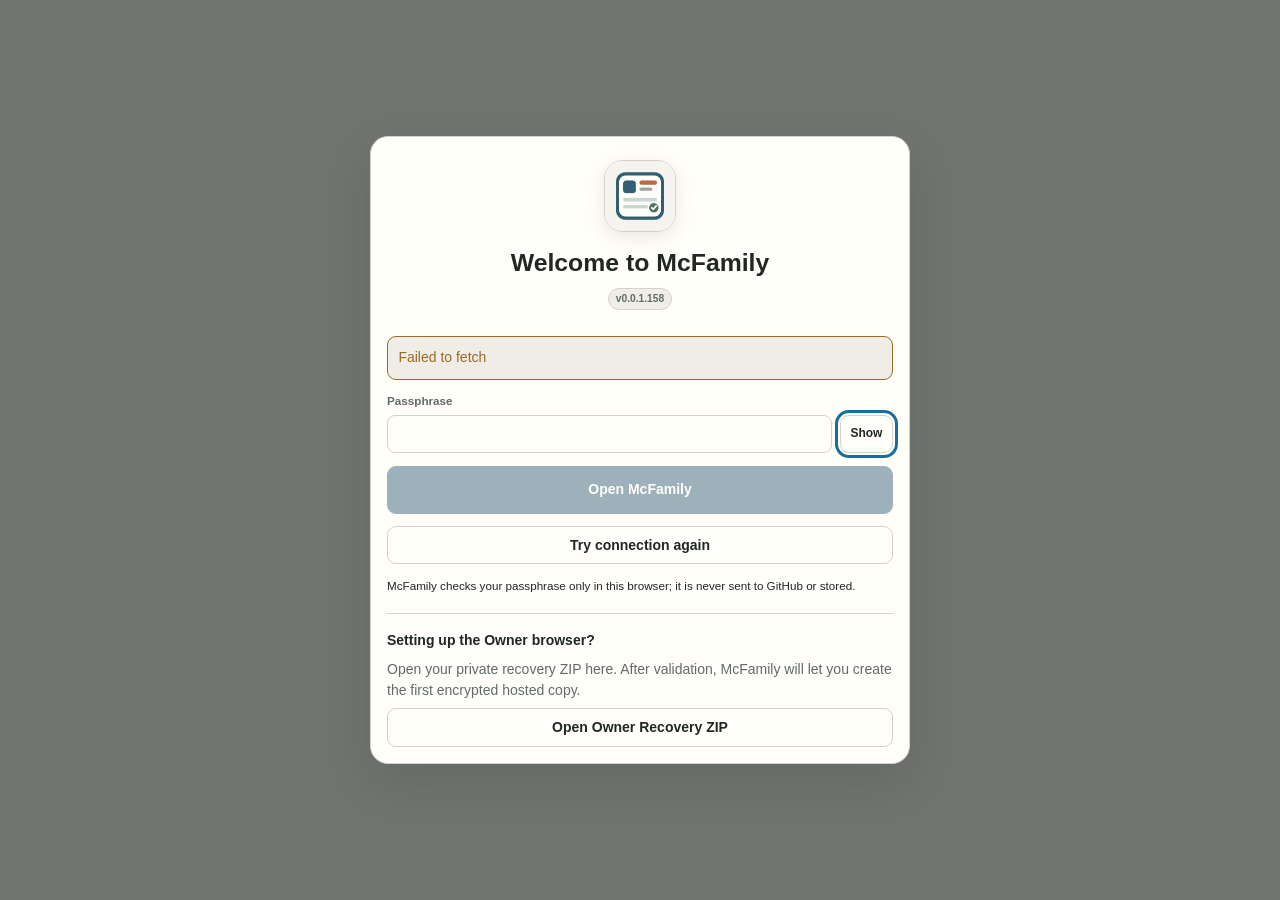
<file: index.html>
<!doctype html>
<html lang="en" data-theme="light" data-button-style="both">
<head>
  <meta charset="utf-8">
  <meta name="viewport" content="width=device-width, initial-scale=1, viewport-fit=cover">
  <meta name="description" content="A private, local-first family tree, address book, and printable family atlas.">
  <meta name="theme-color" content="#f5f3ed">
  <meta name="theme-color" content="#f5f3ed" media="(prefers-color-scheme: light)">
  <meta name="theme-color" content="#121616" media="(prefers-color-scheme: dark)">
  <meta name="apple-mobile-web-app-capable" content="yes">
  <meta name="apple-mobile-web-app-status-bar-style" content="default">
  <meta name="apple-mobile-web-app-title" content="McFamily">
  <meta name="mobile-web-app-capable" content="yes">
  <title>McFamily</title>
  <link rel="manifest" href="manifest.webmanifest?v=0.0.1.158">
  <link rel="icon" type="image/svg+xml" href="assets/icons/favicon.svg?v=0.0.1.158">
  <link rel="apple-touch-icon" href="assets/icons/apple-touch-icon.png?v=0.0.1.158">
  <link rel="apple-touch-startup-image" href="assets/icons/splash-light.png?v=0.0.1.158" media="(prefers-color-scheme: light)">
  <link rel="apple-touch-startup-image" href="assets/icons/splash-dark.png?v=0.0.1.158" media="(prefers-color-scheme: dark)">
  <link rel="stylesheet" href="assets/css/app.css?v=0.0.1.158">
  <script defer src="assets/js/config.js?v=0.0.1.158"></script>
  <script defer src="assets/js/icons.js?v=0.0.1.158"></script>
  <script defer src="assets/js/core/utils.js?v=0.0.1.158"></script>
  <script defer src="assets/js/core/state.js?v=0.0.1.158"></script>
  <script defer src="assets/js/core/storage.js?v=0.0.1.158"></script>
  <script defer src="assets/js/core/components.js?v=0.0.1.158"></script>
  <script defer src="assets/js/core/family.js?v=0.0.1.158"></script>
  <script defer src="assets/js/core/portability.js?v=0.0.1.158"></script>
  <script defer src="assets/js/core/cloud.js?v=0.0.1.158"></script>
  <script defer src="assets/js/core/pwa.js?v=0.0.1.158"></script>
  <script defer src="assets/js/app.js?v=0.0.1.158"></script>
</head>
<body class="access-locked">
  <a class="skip-link" href="#mainContent">Skip to main content</a>

  <header class="app-header">
    <div class="title-cluster">
      <button id="appIconButton" class="app-icon-button" type="button" aria-label="Switch color theme. Press and hold or press vertical bar to toggle Developer Mode" title="Switch color theme · Press and hold or press | for Developer Mode" aria-keyshortcuts="T |" data-shortcut="T · |">
        <img id="appIcon" src="assets/icons/icon-512.png?v=0.0.1.158" alt="">
      </button>
      <div class="identity-copy">
        <span id="appName" class="app-name">McFamily</span>
        <div class="identity-pill-row">
          <button id="versionButton" class="version-pill" type="button" aria-label="Open release notes" aria-keyshortcuts="V" data-shortcut="V">v0.0.1.158</button>
          <button id="accessModePill" class="environment-pill access-mode-pill" type="button" aria-haspopup="menu" aria-expanded="false" disabled hidden></button>
        </div>
      </div>
    </div>

    <div class="header-search-cluster">
      <div class="global-search-wrap">
        <span class="search-icon" aria-hidden="true" data-symbol="search"></span>
        <label class="visually-hidden" for="globalSearch">Search people, contacts, Help, releases, and Roadmap</label>
        <input id="globalSearch" type="search" autocomplete="off" placeholder="Search family" aria-controls="globalSearchResults" aria-expanded="false" data-shortcut="/">
        <kbd aria-hidden="true">/</kbd>
        <button id="favoritesButton" class="search-favorites-button" type="button" aria-controls="globalSearchResults" aria-expanded="false" aria-label="Show favorite people" title="Show favorite people" aria-keyshortcuts="F" data-shortcut="F">
          <span class="button-icon" aria-hidden="true" data-symbol="favorite"></span>
        </button>
        <div id="globalSearchResults" class="global-search-results" role="list" aria-label="Search results" hidden></div>
      </div>
    </div>

    <div class="top-toolbar" aria-label="Application actions">
      <button id="restoreFavoritesHeaderButton" class="button action-button" type="button" aria-label="Restore favorites from file" title="Restore favorites from file" hidden>
        <span class="button-icon" aria-hidden="true" data-symbol="listStar"></span><span class="button-label">Restore</span>
      </button>
      <button id="cloudAuditButton" class="button action-button" type="button" aria-haspopup="dialog" aria-controls="cloudAuditDialog" aria-label="Open Save" title="Open Save" data-cloud-state="warning" aria-keyshortcuts="E" data-shortcut="E" hidden>
        <span class="button-icon" aria-hidden="true" data-symbol="cloudAudit"></span><span class="button-label">Save</span>
      </button>
      <button id="addPersonButton" class="button action-button" type="button" aria-haspopup="dialog" aria-controls="personDialog" aria-keyshortcuts="A" data-shortcut="A" title="Family editing is paused while McFamily is being built" disabled>
        <span class="button-icon" aria-hidden="true" data-symbol="add"></span><span class="button-label">Add</span>
      </button>
      <button id="directoryButton" class="button action-button" type="button" aria-controls="directoryPanel" aria-pressed="false" aria-keyshortcuts="D" data-shortcut="D">
        <span class="button-icon" aria-hidden="true" data-symbol="list"></span><span class="button-label">List</span>
      </button>
      <button id="printButton" class="button action-button" type="button" aria-keyshortcuts="P" data-shortcut="P">
        <span class="button-icon" aria-hidden="true" data-symbol="pdf"></span><span class="button-label">Directory</span>
      </button>
      <button id="addressesButton" class="button action-button" type="button" data-manage-addresses aria-haspopup="dialog" aria-controls="addressLibraryDialog" hidden>
        <span class="button-icon" aria-hidden="true" data-symbol="addressAvailable"></span><span class="button-label">Addresses</span>
      </button>
      <button id="groupsButton" class="button action-button" type="button" aria-label="Print family groups" title="Print family groups">
        <span class="button-icon" aria-hidden="true" data-symbol="groups"></span><span class="button-label">Groups</span>
      </button>
      <button id="labelsButton" class="button action-button" type="button">
        <span class="button-icon" aria-hidden="true" data-symbol="labels"></span><span class="button-label">Labels</span>
      </button>
      <button id="directoryCsvButton" class="button action-button" type="button">
        <span class="button-icon" aria-hidden="true" data-symbol="csv"></span><span class="button-label">CSV</span>
      </button>
      <button id="supportButton" class="button icon-button action-button" type="button" aria-label="Open settings" title="Open settings" data-shortcut="?">
        <span class="button-icon" aria-hidden="true" data-symbol="support"></span><span class="button-label">Settings</span>
      </button>
    </div>
  </header>

  <main id="mainContent" tabindex="-1" aria-label="McFamily workspace"></main>

  <dialog id="personDialog" class="app-dialog person-dialog" aria-labelledby="personDialogTitle" data-backdrop-close="false">
    <form id="personForm">
      <header class="dialog-header"><div><span class="eyebrow">Family record</span><h2 id="personDialogTitle">Add Person</h2></div><button type="button" class="icon-button" data-close-dialog="personDialog" aria-label="Close without saving"><span aria-hidden="true" data-symbol="close"></span></button></header>
      <div class="dialog-body person-form-body">
        <input id="personId" type="hidden">
        <section id="pendingRelativeSummary" class="relationship-fixed-summary pending-relative-summary" aria-label="Relationship context" hidden><span id="pendingRelativeType" class="eyebrow"></span><strong id="pendingRelativePeople"></strong><small id="pendingRelativeDetail"></small></section>
        <section class="form-section person-names-section"><h3>Names</h3><p id="personNameSyncNote" class="field-help names-sync-note">Current follows Birth until changed. Preferred follows Current, and Maiden follows Birth Last. At least one First field is required unless this is an Unknown person.</p><label class="check-field unknown-person-field"><input id="unknownPerson" type="checkbox"><span><strong>Unknown person</strong><small>Use a nameless placeholder when a relationship is known but nothing about this person is known.</small></span></label><div class="name-editor-groups">
          <section class="name-editor-group" aria-labelledby="birthNameGroupTitle"><h4 id="birthNameGroupTitle">Birth (Lineal)</h4><div class="form-grid person-name-grid">
            <label class="field"><span>Prefix</span><input id="birthNamePrefix"></label><label class="field"><span>First</span><input id="birthNameFirst"></label><label class="field"><span>Middle</span><input id="birthNameMiddle"></label><label class="field"><span>Last</span><input id="birthNameLast"></label><label class="field"><span>Suffix</span><input id="birthNameSuffix"></label>
          </div></section>
          <section class="name-editor-group" aria-labelledby="currentNameGroupTitle"><h4 id="currentNameGroupTitle">Current (Legal)</h4><div class="form-grid person-name-grid">
            <label class="field"><span>Prefix</span><input id="currentNamePrefix" autocomplete="honorific-prefix"></label><label class="field"><span>First</span><input id="currentNameFirst" autocomplete="given-name"></label><label class="field"><span>Middle</span><input id="currentNameMiddle" autocomplete="additional-name"></label><label class="field"><span>Last</span><input id="currentNameLast" autocomplete="family-name"></label><label class="field"><span>Suffix</span><input id="currentNameSuffix" autocomplete="honorific-suffix"></label>
          </div></section>
          <section class="name-editor-group" aria-labelledby="preferredNameGroupTitle"><h4 id="preferredNameGroupTitle">Preferred (Display)</h4><div class="form-grid person-name-grid">
            <label class="field"><span>Prefix</span><input id="preferredNamePrefix"></label><label class="field"><span>First</span><input id="preferredNameFirst" autocomplete="nickname"></label><label class="field"><span>Middle</span><input id="preferredNameMiddle"></label><label class="field"><span>Last</span><input id="preferredNameLast"></label><label class="field"><span>Suffix</span><input id="preferredNameSuffix"></label>
          </div></section>
          <section class="name-editor-group maiden-name-group" aria-labelledby="maidenNameGroupTitle"><h4 id="maidenNameGroupTitle">Maiden</h4><div class="form-grid person-name-grid"><label class="field maiden-last-field"><span>Last</span><input id="maidenLastName" autocomplete="family-name"></label></div></section>
        </div></section>
        <section class="form-section person-details-section"><h3>Details</h3><div class="form-grid person-details-grid">
          <label class="field date-input-field"><span>Birth date</span><input id="birthDate" data-date-input placeholder="YYYY, YYYY-MM, or YYYY-MM-DD" inputmode="text" maxlength="10" autocomplete="off" spellcheck="false" aria-describedby="birthDateError"><small id="birthDateError" class="date-validation-message" data-date-error hidden>Use YYYY, YYYY-MM, or YYYY-MM-DD. Any digit may be ?. Examples: 1984 · 19?? · ???? · 1984-07 · 1984-?? · ????-?? · 1984-07-23 · 1984-07-?? · 1984-??-?? · ????-??-??. Known months must be 01–12 and known days must be valid for the month.</small></label>
          <label class="field date-input-field"><span>Death date</span><input id="deathDate" data-date-input placeholder="YYYY, YYYY-MM, or YYYY-MM-DD" inputmode="text" maxlength="10" autocomplete="off" spellcheck="false" aria-describedby="deathDateError"><small id="deathDateError" class="date-validation-message" data-date-error hidden>Use YYYY, YYYY-MM, or YYYY-MM-DD. Any digit may be ?. Examples: 1984 · 19?? · ???? · 1984-07 · 1984-?? · ????-?? · 1984-07-23 · 1984-07-?? · 1984-??-?? · ????-??-??. Known months must be 01–12 and known days must be valid for the month.</small></label>
          <label class="field living-status-field"><span>Living status</span><select id="livingStatus"><option value="living">Living</option><option value="deceased">Deceased</option><option value="unknown">Unknown</option></select></label>
          <label id="pendingPartnerStatusField" class="field" hidden><span id="pendingPartnerStatusLabel">Relationship status</span><select id="pendingPartnerStatus"></select></label>
          <label class="field" id="personBirthOrderField" hidden><span>Birth order among Lineal siblings</span><select id="personBirthOrder" aria-describedby="personBirthOrderHelp"></select><small id="personBirthOrderHelp">For unknown or incomplete birthdays. A full birthday restores date order. Lineage IDs are calculated automatically; unrecorded order is provisional.</small></label>
          <div class="field person-lineage-preview-field"><span>Lineage ID</span><output id="personLineagePreview" aria-live="polite">None</output><small><em>Value auto-generated based on Parents</em></small></div>
        </div></section>
        <section id="personRelationshipsSection" class="form-section person-relationships-section"><h3>Relationships</h3><p class="field-help">Connect this new person to people already in McFamily. Parent lineage and the resulting Lineage ID are calculated automatically.</p><div class="new-person-relationship-grid">
          <details class="new-person-relationship-picker" data-new-person-relationship-picker="parents"><summary><span>Parents</span><span data-relationship-selection-count>None</span></summary><div class="relationship-picker-body"><label class="relationship-picker-search"><span class="visually-hidden">Search parents</span><input type="search" placeholder="Search people" autocomplete="off" data-new-person-relationship-search="parents"></label><div id="newPersonParents" class="relationship-picker-options"></div><p class="relationship-picker-empty" data-relationship-search-empty hidden>No matching people.</p></div></details>
          <details class="new-person-relationship-picker" data-new-person-relationship-picker="partners"><summary><span>Partners</span><span data-relationship-selection-count>None</span></summary><div class="relationship-picker-body"><label class="relationship-picker-search"><span class="visually-hidden">Search partners</span><input type="search" placeholder="Search people" autocomplete="off" data-new-person-relationship-search="partners"></label><div id="newPersonPartners" class="relationship-picker-options"></div><p class="relationship-picker-empty" data-relationship-search-empty hidden>No matching people.</p></div></details>
          <details class="new-person-relationship-picker" data-new-person-relationship-picker="children"><summary><span>Children</span><span data-relationship-selection-count>None</span></summary><div class="relationship-picker-body"><label class="relationship-picker-search"><span class="visually-hidden">Search children</span><input type="search" placeholder="Search people" autocomplete="off" data-new-person-relationship-search="children"></label><div id="newPersonChildren" class="relationship-picker-options"></div><p class="relationship-picker-empty" data-relationship-search-empty hidden>No matching people.</p></div></details>
        </div></section>
        <div class="person-contact-sections">
          <label id="relatedAddressAutofillField" class="check-field related-address-autofill-field" hidden><input id="relatedAddressAutofill" type="checkbox"><span><strong>Autofill from related person</strong><small id="relatedAddressAutofillNote"></small></span></label>
          <section class="form-section"><div class="form-section-heading"><h3>Addresses</h3><button type="button" class="button small" data-add-address>Assign address</button></div><div id="addressEditor" class="repeatable-list"></div></section>
          <section class="form-section"><div class="form-section-heading"><h3>Phone Numbers</h3><button type="button" class="button small" data-add-phone>Add phone</button></div><div id="phoneEditor" class="repeatable-list compact-repeatable"></div></section>
          <section class="form-section"><div class="form-section-heading"><h3>Email Addresses</h3><button type="button" class="button small" data-add-email>Add email</button></div><div id="emailEditor" class="repeatable-list compact-repeatable"></div></section>
        </div>
        <section class="form-section editor-notes-section"><h3>Editor Notes</h3><label class="field"><span class="visually-hidden">Editor notes</span><textarea id="personNotes" rows="3" aria-label="Editor notes"></textarea></label></section>
        <p id="personFormError" class="inline-status warning" role="alert" hidden></p>
      </div>
      <footer class="dialog-footer"><button type="button" class="button" data-close-dialog="personDialog"><span class="button-icon" data-symbol="cancelSeal" aria-hidden="true"></span><span>Cancel</span></button><button id="savePersonButton" type="submit" class="button primary" disabled><span class="button-icon" data-symbol="saveSeal" aria-hidden="true"></span><span>Save</span></button></footer>
    </form>
  </dialog>

  <dialog id="addressLibraryDialog" class="app-dialog form-dialog" aria-labelledby="addressLibraryTitle" data-backdrop-close="false">
    <div class="dialog-shell"><header class="dialog-header"><h2 id="addressLibraryTitle">Addresses</h2><button type="button" class="button" data-close-dialog="addressLibraryDialog">Close</button></header>
      <div class="dialog-body"><p id="addressLibraryNote"></p><label class="field"><span>Find an address</span><input id="addressSearch" type="search" autocomplete="off"></label><div id="addressLibraryList" class="repeatable-list"></div></div>
      <footer class="dialog-footer"><button id="newSharedAddress" type="button" class="button primary">New address</button></footer>
    </div>
  </dialog>
  <dialog id="addressDialog" class="app-dialog form-dialog" aria-labelledby="addressDialogTitle" data-backdrop-close="false">
    <form id="addressForm"><header class="dialog-header"><h2 id="addressDialogTitle">Address</h2><button type="button" class="button" data-close-dialog="addressDialog">Cancel</button></header>
      <div class="dialog-body"><input id="sharedAddressId" type="hidden"><p class="address-save-note">Changes apply to everyone assigned here and save separately from the person form.</p><div class="address-modal-columns"><section class="address-details"><h3>Address details</h3><div id="sharedAddressFields" class="form-grid"></div></section>
        <section class="address-members"><h3>People <span id="addressPeopleCount" class="status-pill"></span></h3><p class="muted-copy">Remove affects only this person. Use Dates &amp; notes to record a move out.</p><p id="addressAssignmentNote" hidden>Save this person's assignments in the person form underneath this dialog.</p><label class="field"><span>Find a person to assign</span><input id="addressPeopleSearch" type="search" autocomplete="off"></label><div id="addressPeople" class="repeatable-list"></div><div class="address-assignment-actions"><button id="addressAddPeople" type="button" class="button small"><span data-symbol="add" aria-hidden="true"></span>Add</button><button id="addressEditPeople" type="button" class="button small" aria-expanded="false"><span data-symbol="pencil" aria-hidden="true"></span>Edit</button></div></section></div><p id="addressFormError" class="inline-status danger" role="alert" hidden></p>
      </div><footer class="dialog-footer"><button id="deleteSharedAddress" type="button" class="button danger-text" hidden>Delete address</button><button type="button" class="button" data-close-dialog="addressDialog">Cancel</button><button type="submit" class="button primary">Save address</button></footer>
    </form>
  </dialog>

  <dialog id="relationshipDialog" class="app-dialog form-dialog" aria-labelledby="relationshipDialogTitle" data-backdrop-close="false">
    <form id="relationshipForm">
      <header class="dialog-header"><div><span class="eyebrow">Family structure</span><h2 id="relationshipDialogTitle">Add Relationship</h2></div><button type="button" class="icon-button" data-close-dialog="relationshipDialog" aria-label="Close without saving"><span aria-hidden="true" data-symbol="close"></span></button></header>
      <div class="dialog-body"><input id="relationshipId" type="hidden"><div class="form-grid">
        <label id="relationshipTypeField" class="field"><span>Relationship</span><select id="relationshipType"><option value="parent-child">Parent and child</option><option value="partner">Partners</option></select></label><div id="relationshipTypeSpacer"></div>
        <section id="relationshipFixedSummary" class="relationship-fixed-summary full" aria-label="Relationship context" hidden><span id="relationshipFixedType" class="eyebrow"></span><strong id="relationshipFixedPeople"></strong><small id="relationshipFixedDetail"></small></section>
        <div id="relationPerson1Field" class="field relationship-person-field"><label id="relationPerson1Label" for="relationPerson1">Parent</label><input id="relationPerson1Search" type="search" autocomplete="off" placeholder="Search names, dates, lineage, or ID" aria-label="Search first person" aria-controls="relationPerson1"><select id="relationPerson1" size="6" aria-labelledby="relationPerson1Label"></select><small id="relationPerson1ResultCount" aria-live="polite"></small></div>
        <div id="relationPerson2Field" class="field relationship-person-field"><label id="relationPerson2Label" for="relationPerson2">Child</label><input id="relationPerson2Search" type="search" autocomplete="off" placeholder="Search names, dates, lineage, or ID" aria-label="Search second person" aria-controls="relationPerson2"><select id="relationPerson2" size="6" aria-labelledby="relationPerson2Label"></select><small id="relationPerson2ResultCount" aria-live="polite"></small></div>
        <label id="parentLineageField" class="field"><span>Parent lineage</span><select id="parentLineage"></select></label>
        <label id="parentKindField" class="field"><span>Parent type</span><select id="parentKind"></select></label>
        <label id="partnerTypeField" class="field" hidden><span>Partner relationship</span><select id="partnerType"></select></label>
        <label id="partnerEndReasonField" class="field" hidden><span>End reason</span><select id="partnerEndReason"></select></label>
        <div id="relationshipLineagePreviewField" class="field relationship-lineage-preview full" hidden><span>Calculated lineage ID</span><output id="relationshipLineagePreview" aria-live="polite"></output><small>Uses the Lineal parent’s path plus the next available child number.</small></div>
        <label class="field date-input-field"><span>Start date</span><input id="relationshipStartDate" data-date-input placeholder="YYYY, YYYY-MM, or YYYY-MM-DD" inputmode="text" maxlength="10" autocomplete="off" spellcheck="false" aria-describedby="relationshipStartDateError"><small id="relationshipStartDateError" class="date-validation-message" data-date-error hidden>Use YYYY, YYYY-MM, or YYYY-MM-DD. Any digit may be ?. Examples: 1984 · 19?? · ???? · 1984-07 · 1984-?? · ????-?? · 1984-07-23 · 1984-07-?? · 1984-??-?? · ????-??-??. Known months must be 01–12 and known days must be valid for the month.</small></label>
        <label class="field date-input-field"><span>End date</span><input id="relationshipEndDate" data-date-input placeholder="YYYY, YYYY-MM, or YYYY-MM-DD" inputmode="text" maxlength="10" autocomplete="off" spellcheck="false" aria-describedby="relationshipEndDateError"><small id="relationshipEndDateError" class="date-validation-message" data-date-error hidden>Use YYYY, YYYY-MM, or YYYY-MM-DD. Any digit may be ?. Examples: 1984 · 19?? · ???? · 1984-07 · 1984-?? · ????-?? · 1984-07-23 · 1984-07-?? · 1984-??-?? · ????-??-??. Known months must be 01–12 and known days must be valid for the month.</small></label>
        <label class="field full"><span>Relationship notes</span><textarea id="relationshipNotes" rows="4"></textarea></label>
      </div><p id="relationshipFormError" class="inline-status warning" role="alert" hidden></p></div>
      <footer class="dialog-footer"><button type="button" class="button" data-close-dialog="relationshipDialog">Cancel</button><button type="submit" class="button primary">Save relationship</button></footer>
    </form>
  </dialog>

  <dialog id="supportDialog" class="app-dialog support-dialog" aria-labelledby="supportDialogTitle" data-backdrop-close="false">
    <div class="dialog-shell">
      <header class="dialog-header support-header"><div><span class="eyebrow">Application preferences</span><h2 id="supportDialogTitle">Settings</h2></div><button type="button" class="icon-button" data-close-dialog="supportDialog" aria-label="Close Settings" aria-keyshortcuts="X" data-shortcut="X"><span aria-hidden="true" data-symbol="close"></span></button></header>
      <div class="support-layout">
        <div class="support-tabs" role="tablist" aria-label="Settings sections">
          <button id="settingsTab" type="button" role="tab" aria-selected="true" aria-controls="settingsPanel" data-support-tab="settings">Settings</button>
          <button id="dataCleanupTab" type="button" role="tab" aria-selected="false" aria-controls="dataCleanupPanel" data-support-tab="cleanup" data-editor-only hidden>Data Cleanup</button>
          <button id="helpTab" type="button" role="tab" aria-selected="false" aria-controls="helpPanel" data-support-tab="help">Help</button>
          <button id="releasesTab" type="button" role="tab" aria-selected="false" aria-controls="releasesPanel" data-support-tab="releases">What’s New</button>
          <button id="shortcutsTab" type="button" role="tab" aria-selected="false" aria-controls="shortcutsPanel" data-support-tab="shortcuts">Shortcuts</button>
          <button id="supportRoadmapTab" type="button" role="tab" aria-selected="false" aria-controls="supportRoadmapPanel" data-support-tab="roadmap">Roadmap</button>
          <button id="developerTab" type="button" role="tab" aria-selected="false" aria-controls="developerPanel" data-support-tab="developer" hidden>Developer</button>
        </div>
        <div class="support-panels dialog-body">
          <section id="settingsPanel" class="support-panel" role="tabpanel" aria-labelledby="settingsTab" data-support-panel="settings">
            <div class="settings-section"><div class="section-heading"><div><span class="eyebrow">Personalization</span><h3>Appearance</h3></div></div>
              <div class="setting-row"><div><strong>Color mode</strong><small>Use the device setting or choose a mode.</small></div><div class="segmented" aria-label="Color mode"><button type="button" data-theme-mode="system" aria-pressed="true">System</button><button type="button" data-theme-mode="light" aria-pressed="false">Light</button><button type="button" data-theme-mode="dark" aria-pressed="false">Dark</button></div></div>
              <div class="setting-row"><label for="appTextScale"><strong>Text size</strong><small id="appTextScaleValue">100%</small></label><input id="appTextScale" type="range" min="85" max="160" step="5"></div>
              <div class="setting-row"><div><strong>Button presentation</strong><small>Choose symbols, text, or both.</small></div><div class="segmented" aria-label="Button presentation"><button type="button" data-button-style="icons" aria-pressed="false">Icons</button><button type="button" data-button-style="text" aria-pressed="false">Text</button><button type="button" data-button-style="both" aria-pressed="true">Both</button></div></div>
            </div>
            <div id="adminRepositorySettings" class="settings-section access-hidden" data-owner-only><div class="section-heading"><div><span class="eyebrow">Admin</span><h3>GitHub Repositories</h3></div></div>
              <div class="setting-row"><div><strong>McFamily Application</strong><small>Source code and GitHub Pages application.</small></div><button id="settingsAppRepository" class="safe-link-button" type="button" aria-label="Open the McFamily application repository">Open McFamily</button></div>
              <div class="setting-row"><div><strong>Encrypted Family Data</strong><small>Public repository containing the encrypted family vault.</small></div><button id="settingsDataRepository" class="safe-link-button" type="button" aria-label="Open the encrypted family data repository">Open mcdata</button></div>
            </div>
            <div class="settings-section"><div class="section-heading"><div><span class="eyebrow">This browser</span><h3>Reset or Erase</h3></div></div>
              <p class="section-intro" data-editor-only>Local backup, cloud handoff, and change history live together under <strong>Save</strong> in the title bar.</p>
              <div class="danger-zone"><div><strong>Reset preferences</strong><small>Keep the family record, but restore appearance and view settings.</small></div><button id="resetPreferencesButton" class="button danger-text" type="button">Reset preferences</button></div>
            </div>
          </section>
          <section id="dataCleanupPanel" class="support-panel access-hidden" role="tabpanel" aria-labelledby="dataCleanupTab" data-support-panel="cleanup" data-editor-only hidden><div class="data-cleanup-heading"><span class="eyebrow">Editor tools</span><h3>Data Cleanup</h3><p>Review possible inconsistencies, then open the relevant person or relationship to correct the family record. Each category can be expanded independently.</p></div><div id="dataCleanupGroups" class="data-cleanup-grid"></div></section>
          <section id="helpPanel" class="support-panel" role="tabpanel" aria-labelledby="helpTab" data-support-panel="help" hidden><div class="support-search sticky-controls"><label class="grow-control"><span class="visually-hidden">Search help</span><input id="helpSearch" type="search" placeholder="Search Help Center"></label><span id="helpResultCount" class="count-pill">0 topics</span></div><div id="helpContent" class="help-content"></div></section>
          <section id="releasesPanel" class="support-panel" role="tabpanel" aria-labelledby="releasesTab" data-support-panel="releases" hidden><div class="release-summary"><div><span class="eyebrow">Current version</span><h3 id="releaseCurrentVersion">v0.0.1.158</h3></div><p>Browse released work and the McFamily roadmap.</p></div><div class="segmented version-views" role="group" aria-label="Version views"><button type="button" data-version-view="released" aria-pressed="true">Released</button><button type="button" data-version-view="planned" aria-pressed="false">Planned</button><button type="button" data-version-view="wishlist" aria-pressed="false">Wishlist</button></div><div id="releaseContent" class="release-list"></div></section>
          <section id="shortcutsPanel" class="support-panel" role="tabpanel" aria-labelledby="shortcutsTab" data-support-panel="shortcuts" hidden><div class="release-summary"><div><span class="eyebrow">Keyboard</span><h3>Shortcut Reference</h3></div><p>Shortcuts never replace visible controls.</p></div><div id="shortcutContent" class="shortcut-content"></div></section>
          <section id="supportRoadmapPanel" class="support-panel" role="tabpanel" aria-labelledby="supportRoadmapTab" data-support-panel="roadmap" hidden><div class="support-search sticky-controls"><label class="grow-control"><span class="visually-hidden">Search roadmap</span><input id="supportRoadmapSearch" type="search" placeholder="Search roadmap"></label><select id="supportRoadmapState" aria-label="Roadmap view"><option value="all">All</option><option value="released">Released</option><option value="planned">Planned</option><option value="wishlist">Wishlist</option></select><select id="supportRoadmapSort" aria-label="Sort roadmap"><option value="priority">Priority</option><option value="target">Target release</option><option value="effort">Effort</option><option value="age">Age</option><option value="title">Title</option></select></div><div id="supportRoadmapList" class="roadmap-list compact-roadmap"></div></section>
          <section id="developerPanel" class="support-panel" role="tabpanel" aria-labelledby="developerTab" data-support-panel="developer" hidden><div class="release-summary"><div><span class="eyebrow">Hidden tools</span><h3>Developer Mode</h3></div><p>Diagnostics are read-only and contain private family data.</p></div><dl id="developerDiagnostics" class="diagnostic-grid"></dl><section class="developer-tool-section"><div><h4>Favorite People Backup</h4><p>Save a small private JSON file outside browser storage, then restore it after a reset or storage failure.</p></div><div class="button-row developer-actions"><button id="saveFavoritesButton" class="button" type="button">Save favorites file</button><button id="restoreFavoritesButton" class="button" type="button">Restore favorites</button><input id="restoreFavoritesInput" type="file" accept="application/json,.json" hidden></div></section><div class="button-row developer-actions"><button id="restoreRecoveryButton" class="button" type="button">Restore recovery copy</button><button id="saveRecoveryButton" class="button" type="button">Save recovery copy</button><button id="disableDeveloperButton" class="button" type="button">Hide developer mode</button></div><h4>Normalized Private State</h4><pre id="developerState" class="developer-json" tabindex="0" aria-label="Normalized application state"></pre></section>
        </div>
      </div>
    </div>
  </dialog>

  <dialog id="accessGateDialog" class="app-dialog access-gate-dialog" aria-labelledby="accessGateTitle" data-backdrop-close="false">
    <div class="dialog-shell">
      <div class="access-gate-brand"><img src="assets/icons/icon-512.png?v=0.0.1.158" alt="" class="onboarding-icon"><h1 id="accessGateTitle">Welcome to McFamily</h1><span id="accessGateVersion" class="version-pill">v0.0.1.158</span></div>
      <form id="accessGateForm" class="dialog-body access-gate-form">
        <p id="accessGateStatus" class="inline-status" role="status" aria-live="polite">Checking for the latest encrypted family record…</p>
        <section id="accessUpdateNotice" class="access-update-notice" aria-labelledby="accessUpdateTitle" hidden><strong id="accessUpdateTitle">New version available</strong><button id="accessUpdateButton" class="button primary" type="button" aria-keyshortcuts="R" data-shortcut="R"><span class="button-icon" data-symbol="arrowClockwise" aria-hidden="true"></span><span>Update McFamily</span></button></section>
        <label class="field"><span>Passphrase</span><span class="password-input-row"><input id="accessPassphrase" type="password" autocomplete="current-password" autocapitalize="none" spellcheck="false" aria-label="Passphrase" required disabled><button id="accessPassphraseVisibility" class="button small" type="button" aria-pressed="false">Show</button></span></label>
        <button id="accessUnlockButton" class="button primary large-button" type="submit" disabled>Open McFamily</button>
        <button id="accessRetryButton" class="button" type="button" hidden>Try connection again</button>
        <small>McFamily checks your passphrase only in this browser; it is never sent to GitHub or stored.</small>
        <section id="accessOwnerRecovery" class="access-owner-recovery" hidden>
          <strong>Setting up the Owner browser?</strong>
          <span>Open your private recovery ZIP here. After validation, McFamily will let you create the first encrypted hosted copy.</span>
          <button id="accessOwnerRecoveryButton" class="button" type="button">Open Owner Recovery ZIP</button>
          <input id="accessOwnerRecoveryInput" type="file" accept="application/zip,.zip" data-import-file-input data-import-trigger="#accessOwnerRecoveryButton" hidden>
        </section>
      </form>
    </div>
  </dialog>

  <dialog id="cloudAuditDialog" class="app-dialog cloud-audit-dialog" aria-labelledby="cloudAuditTitle" data-backdrop-close="false">
    <div class="dialog-shell">
      <header class="dialog-header cloud-save-header"><h2 id="cloudAuditTitle">Save</h2><div class="cloud-header-statuses" aria-label="Access, dataset, and GitHub status"><article id="currentAccessSummary" class="cloud-header-status" data-kind="danger"><span class="cloud-status-label"><span class="cloud-status-dot" aria-hidden="true"></span>Signed in as</span><strong id="currentAccessName">Not opened</strong><small id="currentAccessRole">Permission: None</small></article><article id="cloudVaultSummary" class="cloud-header-status" data-kind="danger"><span class="cloud-status-label"><span class="cloud-status-dot" aria-hidden="true"></span>Dataset</span><strong id="cloudConnectionState">Checking</strong><small id="cloudStatusText" role="status" aria-live="polite">Checking the hosted family record…</small></article><button id="githubConnectionSummary" class="cloud-header-status cloud-status-button" type="button" data-kind="danger" aria-controls="hostedConnectionDetails" aria-expanded="false" aria-label="Show GitHub connection details"><span class="cloud-status-label"><span class="cloud-status-dot" aria-hidden="true"></span>GitHub</span><strong id="githubConnectionState">Not configured</strong><small id="githubConnectionTarget">themadat/mcdata</small></button></div><button type="button" class="icon-button" data-close-dialog="cloudAuditDialog" aria-label="Close Save"><span aria-hidden="true" data-symbol="close"></span></button></header>
      <div class="dialog-body cloud-audit-body">
        <div id="hostedConnectionDetails" class="cloud-status-details-panel" hidden><div class="cloud-settings-content"><div class="cloud-fixed-target-grid"><label class="field"><span>Owner</span><input id="cloudOwner" maxlength="39" readonly aria-readonly="true" tabindex="-1"></label><label class="field"><span>Repository</span><input id="cloudRepository" maxlength="100" readonly aria-readonly="true" tabindex="-1"></label><label class="field"><span>Branch</span><input id="cloudBranch" maxlength="100" readonly aria-readonly="true" tabindex="-1"></label><label class="field"><span>Path</span><input id="cloudPath" maxlength="300" readonly aria-readonly="true" tabindex="-1"></label></div><div class="cloud-token-grid"><label class="field"><span>Fine-grained access token</span><input id="cloudToken" type="password" autocomplete="off" autocapitalize="none" spellcheck="false"></label></div><label class="cloud-remember"><input id="cloudRememberToken" type="checkbox"> Remember token on this device <small>Otherwise it lasts only for this browser tab.</small></label><div class="button-row cloud-settings-actions"><button id="cloudForgetButton" class="button danger-text" type="button" aria-label="Forget GitHub connection"><span class="button-icon" data-symbol="forgetConnection" aria-hidden="true"></span><span>Forget</span></button><button id="cloudTestButton" class="button" type="button" aria-label="Test GitHub connection"><span class="button-icon" data-symbol="testConnection" aria-hidden="true"></span><span>Test</span></button><button id="cloudSaveButton" class="button primary" type="button" aria-label="Save GitHub settings"><span class="button-icon" data-symbol="saveConnection" aria-hidden="true"></span><span>Save</span></button></div></div></div>
        <section class="cloud-section" data-editor-only aria-labelledby="currentChangesBackupTitle"><h3 id="currentChangesBackupTitle">Keep a copy of your changes</h3><p>Download this working copy, including unpublished changes. Finish saving any open person or address form first. This does not publish changes or replace the shared family record.</p><button id="exportCurrentChangesButton" type="button" class="button">Export current changes</button><p id="exportCurrentChangesStatus" class="inline-status" role="status" aria-live="polite">Keep the download private—it contains family information. If normal checks fail, an emergency backup is downloaded for your Admin to help recover.</p></section>
        <section id="hostedPublishSection" class="cloud-section hosted-publish-section" aria-labelledby="hostedPublishTitle" data-editor-only><div class="hosted-publish-toolbar"><div class="hosted-publish-title"><span class="eyebrow">Save for everyone</span><h3 id="hostedPublishTitle">Publish Current Family</h3></div><label class="hosted-publishing-as"><span>Publishing as</span><input id="hostedRecordedBy" maxlength="80" readonly aria-readonly="true"></label><span id="hostedVersionChange" class="status-pill" data-kind="neutral"></span><button id="hostedBulkUploadButton" class="button" type="button" data-owner-only><span class="button-icon" data-symbol="update" aria-hidden="true"></span><span>Bulk Upload</span></button><input id="hostedBulkUploadInput" type="file" accept="application/zip,.zip" hidden><button id="hostedPublishButton" class="button primary" type="button" disabled><span class="button-icon" data-symbol="update" aria-hidden="true"></span><span>Update</span></button></div><label class="hosted-audit-summary"><span class="visually-hidden">Summary of what changed</span><input id="hostedAuditSummary" type="text" placeholder="Summary of what changed" maxlength="4000" required></label><div class="hosted-change-summary" aria-live="polite"><span class="eyebrow">Detailed Changes</span><ul id="hostedChangeList" class="cloud-change-list"><li class="no-change">No Updates</li></ul></div></section>
        <details id="hostedAccessManager" class="cloud-section cloud-collapsible" data-owner-only><summary class="cloud-collapsible-summary"><span><span class="eyebrow">Owner controls</span><strong id="hostedAccessTitle">People &amp; Passphrases</strong></span><span id="hostedGrantCount" class="count-pill">0 active</span></summary><div class="cloud-collapsible-content"><p class="section-intro">Every person needs a unique shown name for auditing and a unique passphrase for sign-in. Leave an existing passphrase blank to keep it, or enter a new one to change it. Access changes take effect only after publication.</p><div class="access-grant-list">
          <fieldset class="access-grant-row" data-grant-row="owner" data-grant-mode="owner"><legend>Owner</legend><input type="checkbox" data-grant-enabled checked disabled aria-label="Owner access is required"><label class="field"><span>Owner username</span><input data-grant-label maxlength="80" value="Admin"></label><label class="field"><span>New passphrase</span><span class="password-input-row"><input data-grant-passphrase type="text" autocomplete="off" placeholder="Keep current passphrase"><button class="button small" type="button" data-generate-passphrase>Generate</button></span></label><small>Has Admin permission to edit, publish, and manage every username and passphrase.</small></fieldset>
          <section class="access-role-group" aria-labelledby="hostedEditorsTitle"><div class="access-role-heading"><div><h4 id="hostedEditorsTitle">Editors</h4><small>Can edit and publish; every publication uses the signed-in username.</small></div><button class="button small" type="button" data-add-grant="editor">Add Editor</button></div><div id="hostedEditorGrantList" class="access-person-list"></div><p id="hostedEditorEmpty" class="field-help">No separate editors. The Owner can still edit and publish.</p></section>
          <section class="access-role-group" aria-labelledby="hostedPiiTitle"><div class="access-role-heading"><div><h4 id="hostedPiiTitle">Members</h4><small>Can see addresses and contacts, but cannot edit, export, or use Save.</small></div><button class="button small" type="button" data-add-grant="pii-viewer">Add Member</button></div><div id="hostedPiiGrantList" class="access-person-list"></div><p id="hostedPiiEmpty" class="field-help">No Members have access.</p></section>
          <section class="access-role-group" aria-labelledby="hostedRedactedTitle"><div class="access-role-heading"><div><h4 id="hostedRedactedTitle">Viewers</h4><small>Receive the family tree without addresses, contacts, private notes, editing, exports, Directory printing, or Save.</small></div><button class="button small" type="button" data-add-grant="redacted-viewer">Add Viewer</button></div><div id="hostedRedactedGrantList" class="access-person-list"></div><p id="hostedRedactedEmpty" class="field-help">No Viewers have access.</p></section>
        </div><template id="hostedPersonGrantTemplate"><fieldset class="access-grant-row access-person-row" data-grant-row><legend data-grant-title></legend><button class="button small danger-text" type="button" data-remove-grant>Revoke</button><label class="field"><span data-grant-name-label>Shown name</span><input data-grant-label maxlength="80" autocomplete="off"></label><label class="field"><span>New passphrase</span><span class="password-input-row"><input data-grant-passphrase type="text" autocomplete="off" placeholder="Enter 8+ characters"><button class="button small" type="button" data-generate-passphrase>Generate</button></span></label><small data-grant-description></small></fieldset></template><p class="inline-status warning"><strong>Save new phrases before closing.</strong> McFamily cannot recover them. Short phrases are easier to guess from the public encrypted file; use three unrelated words when practical and never reuse a personal password. Shown names are visible in the public vault, so use first names or nicknames rather than sensitive details.</p><div class="button-row"><button id="hostedAccessPublishButton" class="button primary" type="button"><span class="button-icon" data-symbol="publishAccess" aria-hidden="true"></span><span>Publish Access Changes</span></button></div></div></details>
        <section id="cloudUploadReview" class="cloud-section cloud-upload-review" aria-labelledby="cloudUploadReviewTitle" data-owner-only hidden><div class="section-heading"><div><span class="eyebrow">All package checks passed</span><h3 id="cloudUploadReviewTitle">Review Bulk Upload</h3></div><span id="cloudVersionChange" class="status-pill"></span></div><p id="cloudCandidateSummary" class="section-intro"></p><ul id="cloudChangeList" class="cloud-change-list"></ul><div class="form-grid"><label class="field"><span>Recorded by</span><input id="cloudRecordedBy" maxlength="160" value="Admin" readonly aria-readonly="true"></label><label class="field full"><span>Change summary</span><textarea id="cloudAuditSummary" rows="3" maxlength="4000" required></textarea></label></div><p class="inline-status warning">Publishing encrypts this complete validated package, checks that nobody published first, preserves GitHub’s previous version in history, and then replaces the hosted record and this in-memory working session.</p><div class="button-row"><button id="cloudCancelUpload" class="button" type="button">Cancel</button><button id="cloudPublishButton" class="button primary" type="button">Publish Bulk Upload</button></div></section>
        <details id="storageSettings" class="cloud-section cloud-local-section cloud-collapsible" data-owner-only><summary class="cloud-collapsible-summary"><span><span class="eyebrow">Owner recovery</span><strong id="localCopyTitle">Private Recovery File</strong></span><span id="localStorageSettingsState" class="status-pill">Checking…</span></summary><div class="cloud-collapsible-content"><div id="localStorageSettingsSummary" class="inline-status" role="status" aria-live="polite"></div><div class="cloud-local-actions"><button id="exportButton" class="button" type="button">Download Recovery ZIP</button><button id="importButton" class="button" type="button">Open Recovery ZIP</button><input id="importFileInput" type="file" accept="application/zip,.zip" data-import-file-input data-import-trigger="#importButton" hidden></div><p id="localPrivacyMessage" class="field-help privacy-inline">Recovery ZIPs contain readable private data. Keep them off public repositories.</p></div></details>
        <section class="cloud-section" aria-labelledby="cloudAuditHistoryTitle"><div class="section-heading"><div><span class="eyebrow">Stored inside the encrypted record</span><h3 id="cloudAuditHistoryTitle">Recent Changes</h3></div><span id="cloudAuditCount" class="count-pill">0 changes</span></div><ol id="cloudAuditList" class="cloud-audit-list"></ol></section>
        <div class="cloud-session-actions"><button id="hostedLockButton" class="button" type="button"><span class="button-icon" data-symbol="lockShield" aria-hidden="true"></span><span>Lock McFamily</span></button></div>
      </div>
    </div>
  </dialog>

  <dialog id="importPreviewDialog" class="app-dialog import-dialog" aria-labelledby="importPreviewTitle" data-backdrop-close="false">
      <div class="dialog-shell"><header class="dialog-header"><div><span class="eyebrow">Validated McFamily package</span><h2 id="importPreviewTitle">Review Import</h2></div><button type="button" class="icon-button" data-close-dialog="importPreviewDialog" aria-label="Close"><span aria-hidden="true" data-symbol="close"></span></button></header><div class="dialog-body"><p><strong data-import-file></strong> passed ZIP integrity, exact-file, schema, count, identifier, cross-reference, date, duplicate, relationship, residence, redaction, and ancestry checks.</p><p class="inline-status success" data-import-checks></p><dl class="preview-grid"><div><dt>Access</dt><dd data-import-access></dd></div><div><dt>Family</dt><dd data-import-family></dd></div><div><dt>People</dt><dd data-import-people></dd></div><div><dt>Relationships</dt><dd data-import-relationships></dd></div><div><dt>Places</dt><dd data-import-places></dd></div><div><dt>Residences</dt><dd data-import-residences></dd></div><div><dt>Format</dt><dd data-import-version></dd></div><div><dt>Last updated</dt><dd data-import-updated></dd></div></dl><p class="inline-status warning" data-import-warning hidden></p><p class="inline-status" data-import-recovery-note><span aria-hidden="true">↶</span><span>Local-only setup will save the current family as a recovery copy before replacement.</span></p></div><footer class="dialog-footer"><button type="button" class="button" data-close-dialog="importPreviewDialog">Cancel</button><button type="button" class="button primary" data-import-confirm>Continue</button></footer></div>
  </dialog>

  <dialog id="confirmDialog" class="app-dialog small-dialog" aria-labelledby="confirmTitle" data-backdrop-close="false"><div class="dialog-shell"><header class="dialog-header"><h2 id="confirmTitle" data-confirm-title>Confirm action</h2></header><div class="dialog-body"><p data-confirm-message></p></div><footer class="dialog-footer"><button type="button" class="button" data-confirm-cancel>Cancel</button><button type="button" class="button primary" data-confirm-action>Confirm</button></footer></div></dialog>
  <dialog id="choiceDialog" class="app-dialog choice-dialog" aria-labelledby="choiceTitle" data-backdrop-close="false"><div class="dialog-shell"><header class="dialog-header"><h2 id="choiceTitle" data-choice-title>Choose an action</h2></header><div class="dialog-body"><p data-choice-message></p><div class="choice-actions" data-choice-actions></div></div><footer class="dialog-footer"><button type="button" class="button" data-choice-cancel>Cancel</button></footer></div></dialog>
  <dialog id="messageDialog" class="app-dialog small-dialog" aria-labelledby="messageTitle"><div class="dialog-shell"><header class="dialog-header"><h2 id="messageTitle" data-message-title>Message</h2></header><div class="dialog-body"><p data-message-text></p></div><footer class="dialog-footer"><button type="button" class="button primary" data-message-close data-close-dialog="messageDialog">Close</button></footer></div></dialog>
  <dialog id="printPreviewDialog" class="app-dialog print-preview-dialog" aria-labelledby="printPreviewTitle" data-backdrop-close="false">
    <div class="dialog-shell"><header class="dialog-header"><div><span class="eyebrow">Print Preview</span><h2 id="printPreviewTitle">Directory Preview</h2></div><span class="print-preview-actions"><button id="printPreviewPrintButton" type="button" class="button"><span class="button-icon" aria-hidden="true" data-symbol="print"></span><span>Print</span></button><button type="button" class="icon-button" data-close-dialog="printPreviewDialog" aria-label="Close print preview"><span aria-hidden="true" data-symbol="close"></span></button></span></header><div class="dialog-body print-preview-scroll"><div id="printPreviewContent" class="print-preview-document"></div></div></div>
  </dialog>

  <div id="globalPopover" class="global-popover" hidden></div>
  <aside id="appToast" class="app-toast" role="status" aria-live="polite" aria-atomic="true" hidden><span class="toast-mark" aria-hidden="true">●</span><div><strong data-toast-title>Saved</strong><span data-toast-message></span></div><button type="button" class="button small" data-toast-action hidden></button><button type="button" class="icon-button" data-toast-close aria-label="Dismiss notification"><span aria-hidden="true" data-symbol="close"></span></button></aside>
  <div id="loadingOverlay" class="loading-overlay" role="status" aria-live="polite" hidden><div class="loading-card"><span class="spinner" aria-hidden="true"></span><strong data-loading-label>Loading…</strong></div></div>
  <div id="politeStatus" class="visually-hidden" role="status" aria-live="polite"></div>
  <div id="assertiveStatus" class="visually-hidden" role="alert" aria-live="assertive"></div>
  <section id="printReport" class="print-report" aria-hidden="true"></section>
</body>
</html>
</file>
<file: assets/css/app.css>
:root {
  color-scheme: light;
  --bg: #f5f3ed;
  --surface: #fffef9;
  --surface-2: #efede6;
  --surface-3: #e6e3db;
  --text: #202725;
  --muted: #626b67;
  --faint: #7b847f;
  --line: #d4d3ca;
  --line-strong: #b9bbb2;
  --shadow: 0 18px 50px rgba(25, 32, 29, .13);
  --shadow-small: 0 5px 18px rgba(25, 32, 29, .1);
  --accent: #315f73;
  --accent-strong: #274c5c;
  --accent-soft: #e2ebef;
  --person-link: #006fa6;
  --person-link-hover: #00537d;
  --accent-2: #b86b4b;
  --accent-2-soft: #f3e7e2;
  --success: #4f745f;
  --warning: #9b6a24;
  --danger: #a74747;
  --danger-soft: #f8e8e6;
  --deceased-card: #eadcc9;
  --deceased-card-text: #3f3025;
  --deceased-card-muted: #6c5847;
  --lineal-mark: #8f5b5d;
  --partner-line: #db9400;
  --focus: #176e9a;
  --radius: 14px;
  --radius-small: 9px;
  --control-height: 38px;
  --text-scale: 1;
  --safe-top: env(safe-area-inset-top, 0px);
  --safe-right: env(safe-area-inset-right, 0px);
  --safe-bottom: env(safe-area-inset-bottom, 0px);
  --safe-left: env(safe-area-inset-left, 0px);
  font-size: calc(16px * var(--text-scale));
}

:root[data-theme="dark"] {
  color-scheme: dark;
  --bg: #121616;
  --surface: #1a201f;
  --surface-2: #222927;
  --surface-3: #2a3330;
  --text: #edf1ed;
  --muted: #a5aea9;
  --faint: #818b86;
  --line: #39423f;
  --line-strong: #505b57;
  --shadow: 0 20px 60px rgba(0, 0, 0, .38);
  --shadow-small: 0 6px 22px rgba(0, 0, 0, .3);
  --danger-soft: #3a2323;
  --person-link: #78d3ff;
  --person-link-hover: #a7e2ff;
  --lineal-mark: #c48f91;
  --partner-line: #ffd85e;
  --focus: #69bee6;
}

*, *::before, *::after { box-sizing: border-box; }
html { min-width: 0; min-height: 100%; background: var(--bg); overflow-x: hidden; }
body {
  min-width: 0;
  min-height: 100%;
  margin: 0;
  overflow-x: hidden;
  background: var(--bg);
  color: var(--text);
  font-family: Helvetica, Arial, sans-serif;
  font-size: .875rem;
  line-height: 1.48;
  text-rendering: optimizeLegibility;
}
button, input, textarea, select { font: inherit; }
button, input, textarea, select { color: inherit; }
button { cursor: pointer; }
button:disabled { cursor: not-allowed; opacity: .48; }
img { max-width: 100%; }
a { color: var(--accent-strong); }
[hidden] { display: none !important; }

::selection { color: var(--text); background: var(--accent-soft); }
:focus-visible { outline: 3px solid var(--focus); outline-offset: 2px; }
.visually-hidden {
  position: absolute !important;
  width: 1px !important;
  height: 1px !important;
  padding: 0 !important;
  margin: -1px !important;
  overflow: hidden !important;
  clip: rect(0, 0, 0, 0) !important;
  white-space: nowrap !important;
  border: 0 !important;
}
.skip-link { position: fixed; top: .5rem; left: .5rem; z-index: 200; transform: translateY(-150%); padding: .65rem .9rem; border-radius: var(--radius-small); background: var(--text); color: var(--surface); }
.skip-link:focus { transform: none; }

.button, .icon-button, .floating-button, .module-nav button, .version-pill, .toggle-button, .safe-link-button {
  appearance: none;
  min-height: var(--control-height);
  border: 1px solid var(--line);
  border-radius: var(--radius-small);
  background: var(--surface);
  color: var(--text);
  font-weight: 700;
}
.button, .toggle-button, .safe-link-button { display: inline-flex; align-items: center; justify-content: center; gap: .45rem; padding: .48rem .78rem; }
.button:hover, .icon-button:hover, .toggle-button:hover, .safe-link-button:hover { border-color: var(--accent); background: var(--accent-soft); }
.button.primary, .floating-button.primary { border-color: var(--accent); background: var(--accent); color: #fff; }
.button.primary:hover, .floating-button.primary:hover { background: var(--accent-strong); }
.button.danger { border-color: var(--danger); background: var(--danger); color: #fff; }
.button.danger-text, .danger-text { color: var(--danger); }
.button.small { min-height: 31px; padding: .3rem .6rem; font-size: .75rem; }
.button.quiet { border-color: transparent; background: transparent; }
.icon-button { display: inline-grid; place-items: center; width: var(--control-height); min-width: var(--control-height); height: var(--control-height); padding: 0; line-height: 1; }
.sf-symbol { display: block; width: 1em; height: 1em; overflow: visible; fill: currentColor; color: inherit; pointer-events: none; }
.icon-button .sf-symbol, .floating-button .sf-symbol { width: 1.15rem; height: 1.15rem; }
.action-button { position: relative; white-space: nowrap; }
:root[data-button-style="icons"] .action-button .button-label { display: none; }
:root[data-button-style="icons"] .action-button { width: 46px; min-width: 46px; padding-inline: 0; }
:root[data-button-style="text"] .action-button .button-icon { display: none; }
.toggle-button[aria-pressed="true"], .segmented button[aria-pressed="true"] { border-color: var(--accent); background: var(--accent-soft); color: var(--accent-strong); }

[data-shortcut] { position: relative; }
[data-shortcut]::after {
  content: attr(data-shortcut);
  position: absolute;
  z-index: 8;
  right: -5px;
  top: -7px;
  min-width: 20px;
  padding: 2px 5px;
  border: 1px solid var(--line-strong);
  border-radius: 6px;
  background: var(--text);
  color: var(--surface);
  box-shadow: var(--shadow-small);
  font-size: .65rem;
  line-height: 1.2;
  text-align: center;
  opacity: 0;
  transform: translateY(3px) scale(.9);
  pointer-events: none;
  transition: opacity .12s ease, transform .12s ease;
}
.shortcut-hints-visible [data-shortcut]:not(:disabled)::after { opacity: 1; transform: none; }

.app-header {
  --header-side-width: 368px;
  position: sticky;
  top: 0;
  z-index: 30;
  display: grid;
  grid-template-columns: minmax(var(--header-side-width), 1fr) minmax(380px, 680px) minmax(var(--header-side-width), 1fr);
  grid-template-areas: "title search toolbar";
  align-items: center;
  gap: .65rem .45rem;
  min-width: 0;
  padding: calc(.65rem + var(--safe-top)) max(.9rem, var(--safe-right)) .65rem max(.9rem, var(--safe-left));
  border-bottom: 1px solid var(--line);
  background: color-mix(in srgb, var(--bg) 92%, transparent);
  backdrop-filter: blur(18px);
}
.app-header:has(#restoreFavoritesHeaderButton:not([hidden])) { --header-side-width: 414px; }
.title-cluster { grid-area: title; display: flex; align-items: center; min-width: 0; gap: .65rem; }
.app-icon-button { flex: 0 0 auto; width: 42px; height: 42px; padding: 0; overflow: visible; border: 1px solid var(--line); border-radius: 12px; background: var(--surface); box-shadow: var(--shadow-small); touch-action: manipulation; user-select: none; -webkit-touch-callout: none; }
.app-icon-button:active { transform: scale(.96); }
.app-icon-button[data-hold-active="true"] { border-color: var(--accent); box-shadow: 0 0 0 3px var(--accent-soft), var(--shadow-small); }
.app-icon-button img { display: block; width: 100%; height: 100%; border-radius: inherit; }
.identity-copy { display: grid; min-width: 0; gap: .18rem; line-height: 1.15; }
.app-name { overflow: hidden; color: var(--text); font-size: 1.05rem; font-weight: 800; text-overflow: ellipsis; white-space: nowrap; }
.identity-pill-row { display: flex; align-items: center; min-width: 0; gap: .15rem; flex-wrap: wrap; }
.version-pill, .environment-pill { display: inline-flex; align-items: center; justify-content: center; flex: 0 0 auto; width: fit-content; min-height: 22px; padding: .15rem .42rem; border: 1px solid var(--line); border-radius: 999px; font: inherit; font-size: .64rem; font-weight: 800; line-height: 1; text-align: center; }
.version-pill { background: var(--surface-2); color: var(--muted); }
.version-pill[data-developer="true"] { border-color: color-mix(in srgb, var(--accent) 42%, var(--line)); background: color-mix(in srgb, var(--accent) 13%, var(--surface)); color: var(--accent-strong); }
.environment-pill { letter-spacing: .06em; }
.access-mode-pill[data-access-mode="editor"] { border-color: color-mix(in srgb, var(--success) 55%, var(--line)); background: color-mix(in srgb, var(--success) 12%, var(--surface)); color: var(--success); }
.access-mode-pill[data-access-mode="pii-viewer"] { border-color: color-mix(in srgb, var(--warning) 58%, var(--line)); background: color-mix(in srgb, var(--warning) 12%, var(--surface)); color: color-mix(in srgb, var(--warning) 82%, var(--text)); }
.access-mode-pill[data-access-mode="redacted-viewer"] { border-color: color-mix(in srgb, var(--accent) 45%, var(--line)); background: var(--accent-soft); color: var(--accent-strong); }
.access-mode-pill { appearance: none; letter-spacing: .06em; }
.access-mode-pill:disabled { cursor: default; opacity: 1; }
.access-mode-pill:not(:disabled) { cursor: pointer; }
.access-mode-pill:not(:disabled):hover, .access-mode-pill:not(:disabled):focus-visible { box-shadow: 0 0 0 3px var(--accent-soft); }
.access-mode-pill[data-preview="true"] { border-style: dashed; box-shadow: 0 0 0 2px color-mix(in srgb, currentColor 13%, transparent); }
.header-search-cluster { grid-area: search; justify-self: center; width: 100%; max-width: 680px; min-width: 0; }
.global-search-wrap { position: relative; display: flex; align-items: center; width: 100%; min-width: 0; height: 46px; border: 1px solid var(--line); border-radius: 13px; background: var(--surface); box-shadow: inset 0 1px 0 color-mix(in srgb, #fff 50%, transparent); }
.global-search-wrap:focus-within { border-color: var(--accent); box-shadow: 0 0 0 3px var(--accent-soft); }
.global-search-wrap input { width: 100%; min-width: 0; height: 100%; padding: 0 5.35rem 0 2.25rem; border: 0; outline: 0; background: transparent; }
.search-icon { position: absolute; left: .75rem; color: var(--muted); font-size: 1.15rem; }
.global-search-wrap > kbd { position: absolute; right: 3.05rem; min-width: 22px; padding: 2px 5px; border: 1px solid var(--line); border-radius: 5px; background: var(--surface-2); color: var(--muted); font-size: .68rem; text-align: center; }
.search-favorites-button { position: absolute; right: .24rem; display: grid; place-items: center; width: 38px; height: 38px; padding: 0; border: 0; border-radius: 9px; background: transparent; color: var(--muted); }
.search-favorites-button:hover, .search-favorites-button:focus-visible { background: var(--surface-2); color: var(--accent-strong); }
.search-favorites-button .sf-symbol { width: 1.18rem; height: 1.18rem; }
.global-search-results { position: absolute; z-index: 70; top: calc(100% + .45rem); left: -1px; width: calc(100% + 2px); max-height: min(72vh, 680px); overflow-y: auto; padding: .3rem; border: 1px solid var(--line); border-radius: 12px; background: var(--surface); box-shadow: var(--shadow); }
.global-search-result-row { display: grid; grid-template-columns: minmax(0, 1fr) 42px; align-items: stretch; gap: .15rem; border: 1px solid transparent; border-radius: 9px; }
.global-search-result-row.no-favorite { grid-template-columns: minmax(0, 1fr); }
.global-search-result-row + .global-search-result-row { margin-top: .08rem; }
.global-search-result-row.is-favorite { border-color: color-mix(in srgb, var(--warning) 48%, var(--line)); background: color-mix(in srgb, var(--warning) 11%, var(--surface)); box-shadow: inset 3px 0 0 color-mix(in srgb, var(--warning) 82%, var(--text)); }
.global-search-result-main, .search-favorite-toggle { appearance: none; font: inherit; }
.global-search-result-main { display: flex; justify-content: space-between; align-items: center; gap: .45rem; width: 100%; min-height: 44px; padding: .4rem .6rem; border: 0; border-radius: 8px; background: transparent; color: var(--text); text-align: left; }
.global-search-result-main:hover, .global-search-result-main:focus-visible, .search-favorite-toggle:hover, .search-favorite-toggle:focus-visible { background: var(--accent-soft); }
.global-search-result-main > span:first-child { display: grid; flex: 1 1 auto; width: 100%; min-width: 0; }
.global-search-results strong, .global-search-results small { overflow: hidden; text-overflow: ellipsis; white-space: nowrap; }
.global-search-results small { color: var(--muted); }
.search-person-copy { display: flex !important; align-items: baseline; gap: .38rem; min-width: 0; line-height: 1.2; }
.search-person-copy strong { flex: 0 1 auto; color: var(--text); font-size: .78rem; font-weight: 850; }
.search-person-alternates { min-width: 0; overflow: hidden; color: var(--muted); font-size: .66rem; text-overflow: ellipsis; white-space: nowrap; }
.search-result-meta { margin-top: .18rem; font-size: .57rem; }
.search-result-arrow { flex: 0 0 auto; color: var(--muted); }
.search-favorite-toggle { display: grid; place-items: center; align-self: center; width: 42px; min-width: 42px; min-height: 42px; padding: 0; border: 1px solid transparent; border-radius: 9px; background: transparent; color: var(--muted); }
.search-favorite-toggle[aria-pressed="true"] { border-color: color-mix(in srgb, var(--warning) 70%, var(--line)); background: color-mix(in srgb, var(--warning) 22%, var(--surface)); color: color-mix(in srgb, var(--warning) 78%, var(--text)); box-shadow: 0 0 0 2px color-mix(in srgb, var(--warning) 16%, transparent); }
.search-favorite-toggle .sf-symbol { width: 1.25rem; height: 1.25rem; }
.search-empty { padding: 1rem; color: var(--muted); text-align: center; }
.top-toolbar { grid-area: toolbar; display: flex; align-items: center; justify-self: end; gap: 0; min-width: 0; }
.top-toolbar .action-button { display: inline-flex; flex-direction: column; align-items: center; justify-content: center; width: 46px; min-width: 46px; min-height: 50px; padding: .26rem .08rem .22rem; gap: .08rem; border-color: transparent; border-radius: 10px; background: transparent; box-shadow: none; }
.top-toolbar .action-button:hover { border-color: transparent; background: var(--surface-2); }
.top-toolbar .action-button[aria-pressed="true"], .top-toolbar .action-button[aria-expanded="true"] { background: var(--accent-soft); color: var(--accent-strong); }
.top-toolbar .action-button.primary { border-color: var(--accent); background: var(--accent); color: #fff; }
.top-toolbar .button-icon { display: grid; place-items: center; width: 24px; height: 24px; font-size: 1.4rem; }
.top-toolbar .button-icon .sf-symbol { width: 22px; height: 22px; }
.top-toolbar .button-label { font-size: 10px; font-weight: 650; line-height: 1.05; text-transform: none; }
#cloudAuditButton { color: var(--text); }
:root[data-button-style="icons"] .top-toolbar .action-button { width: 42px; min-width: 42px; min-height: 46px; }
:root[data-button-style="text"] .top-toolbar .action-button { width: auto; min-width: 46px; min-height: 42px; padding-inline: .38rem; }
.eyebrow { color: var(--muted); font-size: .66rem; font-weight: 800; letter-spacing: .08em; text-transform: uppercase; }

main { min-width: 0; padding: .75rem max(.9rem, var(--safe-right)) calc(5.25rem + var(--safe-bottom)) max(.9rem, var(--safe-left)); }
.module-surface { min-width: 0; }
.workspace-grid {
  --list-ratio: .38;
  display: grid;
  grid-template-columns: minmax(260px, calc((100% - 12px) * var(--list-ratio))) 12px minmax(340px, 1fr);
  min-width: 0;
  height: calc(100svh - 9.6rem - var(--safe-top));
  min-height: 470px;
  overflow: hidden;
  border: 1px solid var(--line);
  border-radius: var(--radius);
  background: var(--surface);
  box-shadow: var(--shadow-small);
}
.workspace-grid.hide-list { grid-template-columns: 0 0 minmax(0, 1fr); }
.workspace-grid.hide-detail { grid-template-columns: minmax(0, 1fr) 0 0; }
.workspace-grid.hide-list .list-panel, .workspace-grid.hide-list .panel-divider, .workspace-grid.hide-detail .detail-panel, .workspace-grid.hide-detail .panel-divider { visibility: hidden; overflow: hidden; }
.workspace-panel { display: flex; flex-direction: column; min-width: 0; min-height: 0; overflow: hidden; background: var(--surface); }
.list-panel { border-right: 1px solid var(--line); }
.detail-panel { position: relative; }
.panel-divider { position: relative; z-index: 3; width: 12px; min-width: 12px; height: 100%; padding: 0; border: 0; border-radius: 0; background: var(--surface-2); cursor: col-resize; touch-action: none; }
.panel-divider span { position: absolute; top: 50%; left: 50%; width: 3px; height: 38px; border-radius: 3px; background: var(--line-strong); transform: translate(-50%, -50%); }
.panel-divider:hover, .panel-divider:focus-visible { background: var(--accent-soft); }
.resizing-panels, .resizing-panels * { cursor: col-resize !important; user-select: none !important; }
.panel-header { display: flex; align-items: center; justify-content: space-between; gap: .75rem; min-height: 62px; padding: .7rem .85rem; border-bottom: 1px solid var(--line); background: var(--surface); }
.panel-header > div { display: grid; min-width: 0; }
.panel-header strong { overflow: hidden; font-size: .95rem; text-overflow: ellipsis; white-space: nowrap; }
.panel-header-actions { display: flex; align-items: center; gap: .35rem; }
.sticky-controls { position: sticky; top: 0; z-index: 4; background: var(--surface); }
.roadmap-controls label { display: grid; min-width: 0; gap: .15rem; color: var(--muted); font-size: .68rem; font-weight: 700; }
input, textarea, select { min-width: 0; border: 1px solid var(--line); border-radius: 8px; background: var(--surface); }
input, select { min-height: var(--control-height); padding: .45rem .58rem; }
textarea { width: 100%; padding: .58rem; resize: vertical; }
input:focus, textarea:focus, select:focus { border-color: var(--accent); outline: 0; box-shadow: 0 0 0 3px var(--accent-soft); }

.record-list, .document-list { flex: 1; min-height: 0; overflow-y: auto; overscroll-behavior: contain; padding: .45rem; scroll-padding: .5rem; }
.record-card, .document-card { position: relative; display: grid; grid-template-columns: 18px minmax(0, 1fr) auto; gap: .55rem; align-items: start; min-width: 0; margin-bottom: .4rem; padding: .72rem .55rem; border: 1px solid transparent; border-radius: 10px; background: transparent; }
.record-card:hover, .document-card:hover { border-color: var(--line); background: var(--surface-2); }
.record-card.selected, .document-card.selected { border-color: var(--accent); background: var(--accent-soft); }
.record-card.dragging, .document-card.dragging { opacity: .45; }
.drag-handle { color: var(--faint); cursor: grab; line-height: 1.5; }
.record-card-copy, .document-card > div { display: grid; min-width: 0; gap: .34rem; }
.record-card-title { display: flex; align-items: baseline; min-width: 0; gap: .4rem; }
.record-card-title strong, .document-card strong { overflow: hidden; text-overflow: ellipsis; white-space: nowrap; }
.favorite-mark { display: inline-grid; place-items: center; color: var(--warning); }
.favorite-mark .sf-symbol { width: .9rem; height: .9rem; }
.record-card-meta { display: flex; flex-wrap: wrap; align-items: center; gap: .35rem .55rem; color: var(--muted); font-size: .7rem; }
.record-card p, .document-card p { margin: .1rem 0 0; color: var(--muted); }
.record-card:not(.expanded) p { display: none; }
.record-menu-button, .document-card > .icon-button { width: 32px; min-width: 32px; height: 32px; min-height: 32px; border-color: transparent; background: transparent; color: var(--muted); }
.status-chip { display: inline-flex; align-items: center; gap: .28rem; padding: .12rem .38rem; border: 1px solid color-mix(in srgb, var(--status-color) 55%, var(--line)); border-radius: 999px; color: var(--status-color); font-weight: 800; background: color-mix(in srgb, var(--status-color) 10%, transparent); }
.tag-row { display: flex; flex-wrap: wrap; gap: .25rem; }
.tag { padding: .1rem .35rem; border-radius: 5px; background: var(--surface-3); color: var(--muted); font-size: .66rem; }
.record-list[data-view-mode="compact"] .record-card { margin-bottom: .12rem; padding-block: .42rem; }
.record-list[data-view-mode="compact"] .tag-row, .record-list[data-view-mode="compact"] .record-card p, .record-list[data-view-mode="compact"] .record-card-meta span:last-child { display: none; }

.detail-header { position: sticky; top: 0; z-index: 5; }
.mobile-back-button { display: none; align-items: center; gap: .35rem; border: 0; background: transparent; color: var(--accent-strong); font-weight: 800; }
.mobile-back-button .sf-symbol { width: 1.05rem; height: 1.05rem; }
.record-detail-form { display: grid; grid-template-columns: minmax(0, 1fr) minmax(0, 1fr); gap: .8rem; min-width: 0; min-height: 0; overflow-y: auto; padding: 1rem; scroll-padding-bottom: 5rem; }
.field { display: grid; align-content: start; min-width: 0; gap: .32rem; color: var(--muted); font-size: .73rem; font-weight: 750; }
.field > span { display: flex; justify-content: space-between; gap: .5rem; }
.field small, .field-help { color: var(--faint); font-weight: 500; }
.full { grid-column: 1 / -1; }
.external-link-row { min-height: 38px; }
.safe-link-button { width: fit-content; color: var(--accent-strong); }
.record-meta { display: flex; flex-wrap: wrap; gap: .75rem; padding-top: .25rem; color: var(--muted); font-size: .7rem; }
.detail-actions { display: flex; align-items: center; justify-content: space-between; gap: .75rem; padding-top: .7rem; border-top: 1px solid var(--line); }
.detail-actions > div { display: flex; gap: .35rem; }

.documents-controls { display: flex; align-items: center; gap: .45rem; padding: .55rem .65rem; border-bottom: 1px solid var(--line); }
.grow-control { flex: 1; min-width: 0; }
.grow-control input { width: 100%; }
.document-card { min-height: 74px; }
.document-card p { display: -webkit-box; overflow: hidden; -webkit-box-orient: vertical; -webkit-line-clamp: 2; }
.document-card small { color: var(--muted); }
.document-detail-panel { overflow-y: auto; }
.document-editor-shell { display: flex; flex: 1; flex-direction: column; min-width: 0; min-height: 0; padding: .8rem; }
.document-title-field { margin-bottom: .5rem; }
.document-title-field input { border-color: transparent; background: transparent; font-size: 1.28rem; font-weight: 800; }
.document-title-field input:hover { border-color: var(--line); }
.editor-toolbar { position: sticky; top: 0; z-index: 3; display: flex; flex-wrap: wrap; gap: .28rem; padding: .35rem; border: 1px solid var(--line); border-bottom: 0; border-radius: 10px 10px 0 0; background: var(--surface-2); }
.editor-toolbar button { min-height: 34px; padding: .25rem .55rem; border: 1px solid transparent; border-radius: 6px; background: transparent; }
.editor-toolbar button:hover { border-color: var(--line); background: var(--surface); }
.document-editor { flex: 1; min-height: 260px; overflow-y: auto; padding: clamp(1rem, 3vw, 2.5rem); border: 1px solid var(--line); border-radius: 0 0 10px 10px; background: var(--surface); font-size: 1rem; line-height: 1.7; }
.document-editor h2 { margin: 1.1em 0 .45em; font-size: 1.5em; }
.document-editor h3 { margin: 1em 0 .4em; font-size: 1.2em; }
.document-editor blockquote { margin: 1rem 0; padding: .2rem 0 .2rem 1rem; border-left: 4px solid var(--accent); color: var(--muted); }
.document-editor code { padding: .1rem .3rem; border-radius: 4px; background: var(--surface-2); }
.document-footer { display: flex; justify-content: space-between; align-items: center; gap: .75rem; padding: .65rem 0 0; color: var(--muted); font-size: .7rem; }
.document-footer > div { display: flex; gap: .35rem; }

.content-state { flex: 1; min-height: 0; overflow-y: auto; }
.empty-state { display: grid; place-items: center; align-content: center; min-height: 260px; padding: 2rem; text-align: center; }
.empty-state h3 { margin: .65rem 0 .2rem; }
.empty-state p { max-width: 42ch; margin: 0 0 1rem; color: var(--muted); }
.empty-icon { display: grid; place-items: center; width: 52px; height: 52px; border: 1px solid var(--line); border-radius: 16px; background: var(--surface-2); color: var(--accent); font-size: 1.5rem; }

.roadmap-surface { max-width: 1200px; margin: 0 auto; }
.roadmap-header { display: flex; align-items: flex-end; justify-content: space-between; gap: 1rem; margin-bottom: .8rem; }
.roadmap-header h1 { margin: .08rem 0; font-size: 1.55rem; }
.roadmap-header p { margin: 0; color: var(--muted); }
.count-pill, .status-pill, .priority-chip { display: inline-flex; align-items: center; min-height: 25px; padding: .2rem .5rem; border: 1px solid var(--line); border-radius: 999px; background: var(--surface-2); color: var(--muted); font-size: .7rem; font-weight: 800; }
.roadmap-controls { display: flex; align-items: end; gap: .5rem; margin-bottom: .75rem; padding: .65rem; border: 1px solid var(--line); border-radius: var(--radius); box-shadow: var(--shadow-small); }
.roadmap-list { display: grid; grid-template-columns: repeat(auto-fit, minmax(min(100%, 290px), 1fr)); gap: .7rem; }
.roadmap-card { display: flex; flex-direction: column; min-width: 0; padding: .85rem; border: 1px solid var(--line); border-top: 4px solid var(--accent); border-radius: var(--radius); background: var(--surface); box-shadow: var(--shadow-small); }
.roadmap-card[data-roadmap-state="released"] { border-top-color: var(--success); }
.roadmap-card[data-roadmap-state="wishlist"] { border-top-color: var(--accent-2); }
.roadmap-card header, .roadmap-card footer { display: flex; align-items: center; justify-content: space-between; gap: .5rem; color: var(--muted); font-size: .7rem; }
.roadmap-card h3 { margin: .65rem 0 .25rem; font-size: 1rem; }
.roadmap-card p { flex: 1; margin: 0 0 .75rem; color: var(--muted); }
.roadmap-card footer { justify-content: flex-start; flex-wrap: wrap; gap: .35rem .7rem; padding-top: .55rem; border-top: 1px solid var(--line); }
.roadmap-state { font-weight: 850; text-transform: capitalize; }

.floating-actions { position: fixed; z-index: 24; right: calc(.9rem + var(--safe-right)); bottom: calc(.9rem + var(--safe-bottom)); display: flex; align-items: center; gap: .55rem; }
.floating-button { display: inline-flex; align-items: center; width: auto; max-width: min(310px, calc(100vw - 1.8rem - var(--safe-left) - var(--safe-right))); min-height: 54px; padding: .5rem .72rem; gap: .58rem; border-radius: 16px; box-shadow: var(--shadow); }
.floating-status-icon { display: grid; flex: 0 0 auto; place-items: center; font-size: 1.2rem; }
.floating-status-copy { display: grid; min-width: 0; text-align: left; line-height: 1.15; }
.floating-status-copy strong, .floating-status-copy small { overflow: hidden; text-overflow: ellipsis; white-space: nowrap; }
.floating-status-copy strong { font-size: .75rem; }
.floating-status-copy small { color: var(--muted); font-size: .65rem; font-weight: 600; }
.status-button { border-color: var(--line-strong); background: var(--surface); color: var(--muted); }

dialog { width: min(680px, calc(100vw - 2rem)); max-height: min(88svh, 900px); padding: 0; overflow: hidden; border: 1px solid var(--line); border-radius: 18px; background: var(--surface); color: var(--text); box-shadow: var(--shadow); }
dialog::backdrop { background: rgba(10, 16, 14, .56); backdrop-filter: blur(3px); }
.access-locked { overflow: hidden; }
.access-locked > :not(#accessGateDialog):not(#importPreviewDialog):not(#messageDialog):not(#loadingOverlay):not(#politeStatus):not(#assertiveStatus) { visibility: hidden; }
.access-gate-dialog { width: min(540px, calc(100vw - 1.5rem)); max-height: min(92svh, 760px); }
.access-gate-dialog .dialog-shell { overflow-y: auto; }
.access-gate-brand { display: grid; justify-items: center; padding: 1.4rem 1.25rem .65rem; text-align: center; }
.access-gate-brand .onboarding-icon { width: 72px; height: 72px; margin-bottom: .7rem; border-radius: 18px; }
.access-gate-brand h1 { margin: .15rem 0 .35rem; font-size: 1.55rem; }
.access-gate-brand p { max-width: 48ch; margin: 0; color: var(--muted); }
.access-gate-form { display: grid; gap: .8rem; padding-top: .5rem; }
.access-gate-form .inline-status { margin: 0; }
.access-update-notice { display: grid; grid-template-columns: minmax(0, 1fr) auto; align-items: center; gap: .7rem; padding: .65rem .7rem; border: 1px solid color-mix(in srgb, var(--accent) 52%, var(--line)); border-radius: 10px; background: var(--accent-soft); }
.access-update-notice strong { color: var(--accent-strong); font-size: .8rem; }
.access-update-notice .button { white-space: nowrap; }
.access-owner-recovery { display: grid; gap: 8px; margin-top: 6px; padding-top: 16px; border-top: 1px solid var(--line); color: var(--muted); }
.access-owner-recovery[hidden] { display: none; }
.access-owner-recovery strong { color: var(--text); }
.password-input-row { display: flex; align-items: stretch; gap: .4rem; }
.password-input-row > input { min-width: 0; flex: 1 1 auto; }
.password-input-row > .button { flex: 0 0 auto; }
.dialog-shell, dialog > form { display: flex; flex-direction: column; min-height: 0; max-height: inherit; }
.dialog-header { display: flex; flex: 0 0 auto; align-items: center; justify-content: space-between; gap: 1rem; min-height: 64px; padding: .8rem 1rem; border-bottom: 1px solid var(--line); background: var(--surface); }
.dialog-header h2 { margin: 0; font-size: 1.12rem; }
.dialog-header > div { display: grid; }
.dialog-body { flex: 1 1 auto; min-height: 0; overflow-y: auto; overscroll-behavior: contain; padding: 1rem; }
.dialog-footer { display: flex; flex: 0 0 auto; justify-content: flex-end; gap: .45rem; padding: .75rem 1rem calc(.75rem + var(--safe-bottom)); border-top: 1px solid var(--line); background: var(--surface); }
.small-dialog { width: min(460px, calc(100vw - 2rem)); }
.form-dialog { width: min(620px, calc(100vw - 2rem)); }
.choice-dialog { width: min(560px, calc(100vw - 2rem)); }
.form-grid { display: grid; grid-template-columns: 1fr 1fr; gap: .8rem; }
.choice-actions { display: grid; gap: 1rem; margin-top: 1rem; }
.choice-group { display: grid; gap: .42rem; }
.choice-group h3 { margin: 0; color: var(--muted); font-size: .7rem; font-weight: 850; letter-spacing: .06em; text-align: left; text-transform: uppercase; }
.choice-group-actions { display: grid; gap: .45rem; }
.choice-actions .button { display: grid; grid-template-columns: minmax(0, 1fr); justify-content: stretch; justify-items: start; width: 100%; height: auto; min-height: 58px; padding: .65rem .8rem; text-align: left; }
.choice-actions .button > strong, .choice-actions .button > span { width: 100%; text-align: left; }
.choice-actions .button span { color: var(--muted); font-size: .72rem; font-weight: 500; }
.choice-actions .button.primary span { color: rgba(255, 255, 255, .78); }
.relationship-fixed-summary { display: grid; gap: .2rem; padding: .72rem .8rem; border: 1px solid var(--line); border-radius: 9px; background: var(--surface-2); }
.relationship-fixed-summary strong { overflow-wrap: anywhere; }
.relationship-fixed-summary small { color: var(--muted); }

.support-dialog { width: min(1080px, calc(100vw - 2rem)); height: min(88svh, 860px); max-height: 88svh; }
.support-header { min-height: 68px; }
.support-layout { display: grid; grid-template-columns: 180px minmax(0, 1fr); flex: 1; min-height: 0; }
.support-tabs { display: flex; flex-direction: column; gap: .25rem; min-width: 0; padding: .65rem; border-right: 1px solid var(--line); background: var(--surface-2); }
.support-tabs button { min-height: 42px; padding: .5rem .65rem; border: 1px solid transparent; border-radius: 8px; background: transparent; color: var(--muted); font-weight: 750; text-align: left; }
.support-tabs button:hover { background: var(--surface); color: var(--text); }
.support-tabs button[aria-selected="true"] { border-color: var(--line); background: var(--surface); color: var(--accent-strong); box-shadow: var(--shadow-small); }
.support-panels { padding: 0; }
.support-panel { min-height: 100%; padding: 1rem; }
.settings-section { margin-bottom: .9rem; padding: .9rem; border: 1px solid var(--line); border-radius: var(--radius); background: var(--surface); }
.section-heading { display: flex; align-items: flex-start; justify-content: space-between; gap: 1rem; margin-bottom: .7rem; }
.section-heading h3 { margin: .05rem 0 0; font-size: 1rem; }
.subsection-heading { margin-top: .9rem; padding-top: .9rem; border-top: 1px solid var(--line); }
.subsection-heading h4 { margin: .05rem 0 0; font-size: .92rem; }
.section-intro { margin: 0 0 .75rem; color: var(--muted); }
.setting-row { display: flex; align-items: center; justify-content: space-between; gap: 1rem; min-height: 54px; padding: .55rem 0; border-top: 1px solid var(--line); }
.setting-row:first-of-type { border-top: 0; }
.setting-row > div:first-child, .setting-row > label:first-child { display: grid; min-width: 0; }
.setting-row small, .danger-zone small { color: var(--muted); font-weight: 500; }
.setting-row.stacked { align-items: flex-start; flex-direction: column; }
.segmented { display: inline-flex; max-width: 100%; padding: 3px; border: 1px solid var(--line); border-radius: 10px; background: var(--surface-2); }
.segmented button { min-height: 34px; padding: .35rem .62rem; border: 1px solid transparent; border-radius: 7px; background: transparent; color: var(--muted); font-weight: 750; white-space: nowrap; }
.theme-presets { display: grid; grid-template-columns: repeat(auto-fit, minmax(130px, 1fr)); width: 100%; gap: .4rem; }
.theme-preset { display: grid; gap: .4rem; min-height: 54px; padding: .5rem; border: 1px solid var(--line); border-radius: 9px; background: var(--surface); text-align: left; }
.theme-preset[aria-pressed="true"] { border-color: var(--accent); background: var(--accent-soft); }
.theme-swatches { display: flex; height: 10px; overflow: hidden; border-radius: 4px; }
.theme-swatches i { flex: 1; background: var(--swatch); }
.button-row { display: flex; flex-wrap: wrap; justify-content: flex-end; gap: .45rem; margin-top: .75rem; }
.danger-zone { display: flex; align-items: center; justify-content: space-between; gap: 1rem; margin-top: .65rem; padding: .7rem; border: 1px solid color-mix(in srgb, var(--danger) 40%, var(--line)); border-radius: 10px; background: var(--danger-soft); }
.danger-zone > div { display: grid; }
.inline-status { display: flex; align-items: flex-start; gap: .55rem; padding: .65rem; border: 1px solid var(--line); border-radius: 9px; background: var(--surface-2); color: var(--muted); }
.inline-status > span:last-child { display: grid; }
.inline-status.warning { border-color: var(--warning); color: var(--warning); }
.status-pill[data-kind="success"] { border-color: var(--success); color: var(--success); }
.status-pill[data-kind="warning"] { border-color: var(--warning); color: var(--warning); }
.status-pill[data-kind="danger"] { border-color: var(--danger); color: var(--danger); }
details { margin-top: .65rem; }
details > summary { width: fit-content; cursor: pointer; color: var(--accent-strong); font-weight: 750; }
.check-field { display: flex; align-items: center; gap: .45rem; color: var(--muted); }
.check-field input { min-height: 0; }

.support-search { display: flex; flex-wrap: wrap; align-items: center; gap: .65rem; margin: -1rem -1rem .9rem; padding: .7rem 1rem; border-bottom: 1px solid var(--line); }
.help-content { display: grid; gap: .75rem; }
.help-section { padding: .8rem; border: 1px solid var(--line); border-radius: var(--radius); background: var(--surface); }
.help-section > h3 { margin: 0 0 .6rem; color: var(--accent-strong); font-size: .78rem; letter-spacing: .06em; text-transform: uppercase; }
.help-section article { padding: .65rem 0; border-top: 1px solid var(--line); }
.help-section article:first-of-type { border-top: 0; }
.help-section h4 { margin: 0 0 .2rem; }
.help-section p { margin: 0; color: var(--muted); }
.help-section kbd, .shortcut-row kbd { padding: .16rem .36rem; border: 1px solid var(--line-strong); border-bottom-width: 2px; border-radius: 5px; background: var(--surface-2); font: inherit; font-size: .72rem; }
.support-links { display: flex; flex-wrap: wrap; gap: .45rem; }
.release-summary { display: flex; align-items: flex-start; justify-content: space-between; gap: 1rem; margin-bottom: .8rem; }
.release-summary h3 { margin: .08rem 0; }
.release-summary p { max-width: 44ch; margin: 0; color: var(--muted); }
.version-views { margin-bottom: .8rem; }
.release-list { display: grid; gap: .7rem; }
.release-card { padding: .9rem; border: 1px solid var(--line); border-radius: var(--radius); background: var(--surface); }
.release-card header { display: grid; gap: .45rem; }
.release-version-line { display: flex; flex-wrap: wrap; align-items: center; gap: .55rem; }
.release-card h4 { margin: 0; }
.release-card time { color: var(--muted); font-size: .72rem; }
.release-card > p { color: var(--muted); }
.release-sections { display: grid; grid-template-columns: repeat(auto-fit, minmax(180px, 1fr)); gap: .6rem; }
.release-section { padding: .6rem; border-radius: 8px; background: var(--surface-2); }
.release-section h5 { margin: 0 0 .35rem; }
.release-section ul { margin: 0; padding-left: 1.15rem; }
.shortcut-content { display: grid; grid-template-columns: repeat(auto-fit, minmax(260px, 1fr)); gap: .7rem; }
.shortcut-content section { padding: .75rem; border: 1px solid var(--line); border-radius: var(--radius); }
.shortcut-content h3 { margin: 0 0 .5rem; }
.shortcut-row { display: grid; grid-template-columns: minmax(84px, auto) minmax(0, 1fr); align-items: center; gap: .65rem; padding: .48rem 0; border-top: 1px solid var(--line); }
.shortcut-row:first-of-type { border-top: 0; }
.shortcut-row kbd { width: fit-content; }
.diagnostic-grid { display: grid; grid-template-columns: repeat(auto-fit, minmax(210px, 1fr)); gap: .5rem; }
.developer-tool-section { display: flex; align-items: center; justify-content: space-between; gap: 1rem; margin: .9rem 0; padding: .75rem; border: 1px solid var(--line); border-radius: 10px; background: var(--surface-2); }
.developer-tool-section h4 { margin: 0 0 .2rem; }
.developer-tool-section p { margin: 0; color: var(--muted); font-size: .72rem; }
.developer-tool-section .developer-actions { flex: 0 0 auto; margin: 0; }
.data-cleanup-heading { margin-bottom: .8rem; }
.data-cleanup-heading h3 { margin: .08rem 0 .2rem; font-size: 1.05rem; }
.data-cleanup-heading p { max-width: 72ch; margin: 0; color: var(--muted); }
.data-cleanup-grid { display: grid; grid-template-columns: repeat(auto-fit, minmax(300px, 1fr)); align-items: start; gap: .6rem; }
.data-cleanup-group { margin: 0; overflow: clip; border: 1px solid var(--line); border-radius: 9px; background: var(--surface); }
.data-cleanup-group > summary { display: grid; grid-template-columns: auto minmax(0, 1fr) auto; align-items: center; gap: .55rem; width: 100%; padding: .7rem .75rem; color: var(--text); list-style: none; }
.data-cleanup-group > summary::-webkit-details-marker { display: none; }
.data-cleanup-group > summary::before { content: "\203A"; color: var(--accent-strong); font-size: 1.2rem; line-height: 1; transition: transform .14s ease; }
.data-cleanup-group[open] > summary::before { transform: rotate(90deg); }
.data-cleanup-group > summary > span:first-of-type { display: grid; min-width: 0; gap: .1rem; }
.data-cleanup-group > summary strong { display: block; min-height: 2lh; }
.data-cleanup-group > summary small { min-height: 3lh; color: var(--muted); font-size: .68rem; font-weight: 500; }
.data-cleanup-group > summary .count-pill { justify-self: end; }
.data-cleanup-group-content { padding: .55rem; border-top: 1px solid var(--line); background: var(--surface-2); }
.developer-issue-list { display: grid; gap: .28rem; margin: 0; padding: 0; list-style: none; }
.developer-issue-list > li { min-width: 0; }
.developer-issue-button, .developer-issue-empty { display: grid; width: 100%; min-height: 38px; padding: .38rem .45rem; border: 1px solid var(--line); border-radius: 7px; background: var(--surface); color: var(--text); text-align: left; }
.developer-issue-button { cursor: pointer; }
.developer-issue-button:hover, .developer-issue-button:focus-visible { border-color: var(--accent); background: var(--accent-soft); }
.developer-issue-button small, .developer-issue-card small, .developer-issue-empty { color: var(--muted); font-size: .66rem; overflow-wrap: anywhere; }
.developer-issue-card { display: grid; gap: .38rem; width: 100%; padding: .45rem; border: 1px solid var(--line); border-radius: 7px; background: var(--surface); }
.cleanup-pair-actions { display: flex; flex-wrap: wrap; gap: .35rem; }
.diagnostic-grid > div { padding: .6rem; border: 1px solid var(--line); border-radius: 8px; background: var(--surface-2); }
.diagnostic-grid dt { color: var(--muted); font-size: .68rem; font-weight: 800; text-transform: uppercase; }
.diagnostic-grid dd { margin: .18rem 0 0; overflow-wrap: anywhere; }
.developer-json { max-height: 330px; overflow: auto; padding: .75rem; border: 1px solid var(--line); border-radius: 10px; background: #101514; color: #d7e7df; font: .72rem/1.5 ui-monospace, SFMono-Regular, Menlo, Consolas, monospace; white-space: pre-wrap; overflow-wrap: anywhere; }

.preview-grid { display: grid; grid-template-columns: 1fr 1fr; gap: .45rem; }
.preview-grid > div { padding: .6rem; border: 1px solid var(--line); border-radius: 8px; background: var(--surface-2); }
.preview-grid dt { color: var(--muted); font-size: .68rem; font-weight: 800; text-transform: uppercase; }
.preview-grid dd { margin: .18rem 0 0; overflow-wrap: anywhere; }

.global-popover { position: fixed; z-index: 120; width: min(280px, calc(100vw - 16px)); overflow-y: auto; padding: .32rem; border: 1px solid var(--line); border-radius: 11px; background: var(--surface); box-shadow: var(--shadow); }
.global-popover button { display: grid; grid-template-columns: 24px minmax(0, 1fr); align-items: center; width: 100%; min-height: 42px; padding: .45rem .55rem; border: 0; border-radius: 7px; background: transparent; text-align: left; }
.global-popover button:hover, .global-popover button:focus-visible { background: var(--accent-soft); }
.global-popover hr { margin: .3rem; border: 0; border-top: 1px solid var(--line); }
.menu-icon { display: grid; place-items: center; color: var(--muted); text-align: center; }
.menu-icon .sf-symbol { width: 1.05rem; height: 1.05rem; }

.app-toast { position: fixed; z-index: 150; left: 50%; bottom: calc(1rem + var(--safe-bottom)); display: grid; grid-template-columns: 20px minmax(0, 1fr) auto auto; align-items: center; gap: .65rem; width: min(480px, calc(100vw - 2rem)); padding: .7rem; border: 1px solid var(--line); border-left: 4px solid var(--accent); border-radius: var(--radius); background: var(--surface); box-shadow: var(--shadow); opacity: 0; transform: translate(-50%, 12px); transition: opacity .18s ease, transform .18s ease; }
.app-toast.visible { opacity: 1; transform: translate(-50%, 0); }
.app-toast[data-kind="success"] { border-left-color: var(--success); }
.app-toast[data-kind="warning"] { border-left-color: var(--warning); }
.app-toast[data-kind="danger"] { border-left-color: var(--danger); }
.app-toast > div { display: grid; min-width: 0; }
.app-toast span[data-toast-message] { color: var(--muted); }
.toast-action-icon { color: var(--accent-strong); }
.toast-mark { color: var(--accent); }
.app-toast[data-kind="success"] .toast-mark { color: var(--success); }
.app-toast[data-kind="warning"] .toast-mark { color: var(--warning); }
.app-toast[data-kind="danger"] .toast-mark { color: var(--danger); }
.loading-overlay { position: fixed; z-index: 180; inset: 0; display: grid; place-items: center; background: rgba(10, 16, 14, .38); backdrop-filter: blur(2px); }
.loading-card { display: flex; align-items: center; gap: .75rem; padding: 1rem 1.25rem; border: 1px solid var(--line); border-radius: var(--radius); background: var(--surface); box-shadow: var(--shadow); }
.spinner { width: 23px; height: 23px; border: 3px solid var(--line); border-top-color: var(--accent); border-radius: 50%; animation: spin .8s linear infinite; }
@keyframes spin { to { transform: rotate(360deg); } }

@media (max-width: 1320px) {
  .app-header { grid-template-columns: minmax(190px, 1fr) max-content; grid-template-areas: "title toolbar" "search search"; }
  .top-toolbar { justify-content: flex-end; }
}

@media (max-width: 959px) {
  .app-header { grid-template-columns: minmax(190px, 1fr) minmax(220px, 1fr); grid-template-areas: "title toolbar" "search search"; }
  .top-toolbar { justify-content: flex-end; }
  .module-nav { top: calc(145px + var(--safe-top)); overflow-x: auto; }
  .workspace-grid { display: block; height: auto; min-height: calc(100svh - 13rem); overflow: visible; border: 0; background: transparent; box-shadow: none; }
  .workspace-panel { min-height: calc(100svh - 13rem); border: 1px solid var(--line); border-radius: var(--radius); box-shadow: var(--shadow-small); }
  .workspace-grid[data-mobile-screen="list"] .detail-panel { display: none; }
  .workspace-grid[data-mobile-screen="detail"] .list-panel { display: none; }
  .workspace-grid.hide-list .list-panel, .workspace-grid.hide-detail .detail-panel { visibility: visible; }
  .panel-divider { display: none; }
  .mobile-back-button { display: inline-flex; align-items: center; }
  .detail-header { flex-wrap: wrap; }
  .detail-header > div:first-of-type { flex: 1; }
  .floating-actions { z-index: 22; }
}

@media (max-width: 699px) {
  .access-update-notice { grid-template-columns: 1fr; }
  .access-update-notice .button { width: 100%; }
  :root { --control-height: 44px; }
  body { font-size: .9rem; }
  input, textarea, select { font-size: 16px; }
  .global-search-results { width: 100%; }
  .search-person-copy { align-items: flex-start; flex-direction: column; gap: .08rem; }
  .app-header { position: sticky; grid-template-columns: minmax(0, 1fr) auto; gap: .5rem; padding-inline: max(.55rem, var(--safe-left)) max(.55rem, var(--safe-right)); }
  .title-cluster { gap: .45rem; }
  .app-icon-button { width: 40px; height: 40px; }
  .identity-copy { max-width: min(47vw, 240px); }
  .app-name { font-size: .92rem; }
  .version-pill, .environment-pill { min-height: 20px; padding: .12rem .34rem; font-size: .58rem; }
  .top-toolbar { width: min(49vw, 320px); justify-content: flex-start; overflow-x: auto; scrollbar-width: none; }
  .top-toolbar::-webkit-scrollbar { display: none; }
  .top-toolbar .action-button { width: 44px; min-width: 44px; min-height: 48px; padding: .2rem .06rem .18rem; }
  .top-toolbar .button-label { font-size: 9px; }
  main { padding: .55rem max(.55rem, var(--safe-right)) calc(5.5rem + var(--safe-bottom)) max(.55rem, var(--safe-left)); }
  .workspace-panel { min-height: calc(100svh - 13.2rem); border-radius: 12px; }
  .record-detail-form { grid-template-columns: 1fr; padding: .75rem; }
  .full { grid-column: 1; }
  .detail-actions, .document-footer { align-items: stretch; flex-direction: column; }
  .detail-actions > div, .document-footer > div { display: grid; grid-template-columns: 1fr 1fr; }
  .document-editor-shell { padding: .55rem; }
  .document-editor { min-height: 50svh; padding: 1rem; }
  .roadmap-header { align-items: flex-start; }
  .roadmap-controls { align-items: stretch; flex-direction: column; }
  .roadmap-controls label { width: 100%; }
  .floating-actions { right: calc(.65rem + var(--safe-right)); bottom: calc(.65rem + var(--safe-bottom)); }
  dialog.app-dialog {
    width: 100vw;
    max-width: 100vw;
    height: 100dvh;
    max-height: 100dvh;
    margin: 0;
    border: 0;
    border-radius: 0;
  }
  .dialog-header { padding-top: calc(.8rem + var(--safe-top)); }
  .dialog-body { padding-bottom: calc(1rem + var(--safe-bottom)); }
  .dialog-shell, dialog > form { height: 100%; max-height: 100dvh; }
  .form-grid { grid-template-columns: 1fr; }
  .support-layout { display: flex; flex-direction: column; min-height: 0; }
  .support-tabs { flex: 0 0 auto; flex-direction: row; overflow-x: auto; padding: .45rem; border-right: 0; border-bottom: 1px solid var(--line); }
  .support-tabs button { flex: 0 0 auto; min-height: 40px; white-space: nowrap; }
  .support-panels { flex: 1 1 auto; min-height: 0; overflow-y: auto; }
  .support-panel { padding: .7rem; }
  .support-search { margin: -.7rem -.7rem .7rem; padding: .55rem .7rem; }
  .setting-row { align-items: flex-start; flex-direction: column; gap: .55rem; }
  .setting-row > .segmented, .setting-row > select, .setting-row > input[type="range"] { width: 100%; }
  .segmented { overflow-x: auto; }
  .segmented button { flex: 1; }
  .danger-zone { align-items: stretch; flex-direction: column; }
  .danger-zone .button { width: 100%; }
  .release-summary { flex-direction: column; }
  .release-sections { grid-template-columns: 1fr; }
  .shortcut-content { grid-template-columns: 1fr; }
  .preview-grid { grid-template-columns: 1fr; }
  .app-toast { bottom: calc(.5rem + var(--safe-bottom)); width: calc(100vw - 1rem - var(--safe-left) - var(--safe-right)); grid-template-columns: 18px minmax(0, 1fr) auto; }
  .app-toast > .button[data-toast-action] { grid-column: 2 / 4; }
  .app-toast > .icon-button { grid-column: 3; grid-row: 1; }
  .app-toast > .toast-action-icon { grid-column: 3; grid-row: 2; }
}

@media (prefers-reduced-motion: reduce) {
  *, *::before, *::after { scroll-behavior: auto !important; animation-duration: .001ms !important; animation-iteration-count: 1 !important; transition-duration: .001ms !important; }
}
:root[data-motion="reduce"] *, :root[data-motion="reduce"] *::before, :root[data-motion="reduce"] *::after { scroll-behavior: auto !important; animation-duration: .001ms !important; animation-iteration-count: 1 !important; transition-duration: .001ms !important; }

@media (forced-colors: active) {
  .status-chip, .roadmap-card, .status-button { forced-color-adjust: auto; }
  :focus-visible { outline: 3px solid Highlight; }
}

/* McFamily application workspace */
body[data-onboarding="true"] .app-header,
body[data-onboarding="true"] .floating-actions { display: none !important; }
body[data-onboarding="true"] main { min-height: 100svh; padding: max(1rem, var(--safe-top)) max(1rem, var(--safe-right)) max(1rem, var(--safe-bottom)) max(1rem, var(--safe-left)); }

.onboarding-screen { display: grid; place-items: center; min-height: calc(100svh - 2rem); }
.onboarding-card { display: grid; justify-items: center; width: min(620px, 100%); padding: clamp(1.4rem, 5vw, 3rem); border: 1px solid var(--line); border-radius: 24px; background: var(--surface); box-shadow: var(--shadow); text-align: center; }
.onboarding-icon { width: 84px; height: 84px; margin-bottom: 1rem; border: 1px solid var(--line); border-radius: 22px; box-shadow: var(--shadow-small); }
.onboarding-card h1 { margin: .25rem 0 .5rem; font-size: clamp(2rem, 7vw, 3.4rem); letter-spacing: -.04em; }
.onboarding-card > p { max-width: 56ch; margin: 0; color: var(--muted); font-size: 1rem; }
.onboarding-card > small { max-width: 62ch; margin-top: 1rem; color: var(--faint); }
.privacy-callout { display: grid; gap: .2rem; width: 100%; margin: 1.25rem 0; padding: .85rem; border: 1px solid color-mix(in srgb, var(--warning) 55%, var(--line)); border-radius: 12px; background: color-mix(in srgb, var(--warning) 8%, var(--surface)); color: var(--muted); text-align: left; }
.privacy-callout strong { color: var(--warning); }
.large-button { min-height: 48px; padding-inline: 1.15rem; }

body[data-onboarding="false"] { display: flex; flex-direction: column; height: 100svh; overflow-y: hidden; }
body[data-onboarding="false"] > .app-header { flex: 0 0 auto; }
body[data-onboarding="false"] > main { display: flex; flex: 1 1 auto; min-height: 0; overflow: hidden; padding-bottom: max(.75rem, var(--safe-bottom)); }
.family-workspace { min-width: 0; }
body[data-onboarding="false"] .family-workspace { display: flex; flex: 1 1 auto; flex-direction: column; min-height: 0; }
body[data-onboarding="false"] .family-workspace-grid { flex: 1 1 auto; height: auto; min-height: 0; }
.family-workspace-grid { display: grid; grid-template-columns: minmax(220px, var(--directory-panel-width, 20%)) 6px minmax(420px, 1fr) 6px minmax(240px, var(--profile-panel-width, 30%)); gap: 2px; min-width: 0; height: calc(100svh - 7.4rem - var(--safe-top)); min-height: 540px; }
.workspace-card { min-width: 0; min-height: 0; overflow: hidden; border: 1px solid var(--line); border-radius: var(--radius); background: var(--surface); box-shadow: var(--shadow-small); }
.family-resize-handle { position: relative; display: grid; place-items: center; min-width: 6px; min-height: 0; margin: 0; padding: 0; border: 0; border-radius: 7px; background: transparent; cursor: col-resize; touch-action: none; }
.family-resize-handle > span { width: 3px; height: 48px; border-radius: 999px; background: var(--line-strong); transition: width .12s ease, background .12s ease; }
.family-resize-handle:hover > span, .family-resize-handle:focus-visible > span { width: 5px; background: var(--accent); }
.family-resize-handle[hidden] { display: none; }
.family-divider-percentage { position: absolute; top: calc(50% + 34px); left: 50%; z-index: 2; display: none; min-width: 34px; padding: .12rem .25rem; border: 1px solid var(--line); border-radius: 999px; background: var(--surface); box-shadow: var(--shadow-small); color: var(--muted); font-size: 9px; font-weight: 800; line-height: 1.2; pointer-events: none; transform: translateX(-50%); }
html[data-developer="on"] body.resizing-family .family-resize-handle.is-dragging .family-divider-percentage { display: block; }
body.resizing-family, body.resizing-family * { cursor: col-resize !important; user-select: none !important; }
.panel-header, .tree-toolbar { display: flex; flex: 0 0 auto; align-items: center; justify-content: space-between; gap: .65rem; min-height: 54px; padding: .55rem .65rem; border-bottom: 1px solid var(--line); }
.panel-header h2, .tree-toolbar h2 { margin: .05rem 0; font-size: 1rem; }
.panel-header-actions, .pane-reopen-controls { display: flex; align-items: center; gap: .35rem; }
.pane-collapse-right .sf-symbol { transform: rotate(180deg); }
.tree-heading { display: grid; align-content: start; gap: .15rem; }
.pane-reopen-controls:empty { display: none; }
.directory-panel, .tree-panel, .profile-panel { display: flex; flex-direction: column; }
.tree-panel { position: relative; }
.directory-module-bar { display: flex; flex: 0 0 auto; align-items: center; gap: .35rem; min-height: 46px; padding: .35rem .45rem; border-bottom: 1px solid var(--line); }
.directory-search-field { display: flex; flex: 1 1 auto; align-items: center; gap: .3rem; min-width: 0; padding-right: .3rem; border: 1px solid var(--line); border-radius: 8px; background: var(--surface); }
.directory-search-field:focus-within { border-color: var(--accent); box-shadow: 0 0 0 3px var(--accent-soft); }
.directory-search-field input { flex: 1 1 auto; width: 100%; min-width: 0; padding-right: .2rem; padding-left: .5rem; border: 0; background: none; }
.directory-search-field input:focus { outline: 0; box-shadow: none; }
.directory-search-field .count-pill { flex: 0 0 auto; min-height: 22px; padding: .12rem .34rem; font-size: .68rem; pointer-events: none; }
.directory-controls { display: grid; gap: .45rem; padding: .55rem; border-bottom: 1px solid var(--line); background: var(--surface-2); }
.directory-filter-row { display: grid; grid-template-columns: minmax(0, 1fr) minmax(0, 1fr); gap: .35rem; }
.directory-filter-control { position: relative; }
.directory-filter-menu { position: relative; margin: 0; color: var(--text); font-weight: 650; }
.directory-filter-menu > summary, .directory-controls select { display: flex; align-items: center; width: 100%; min-height: var(--control-height); height: var(--control-height); padding: .45rem .58rem; border: 1px solid var(--line); border-radius: 8px; background: var(--surface); color: var(--text); font-size: inherit; font-weight: 650; }
.directory-controls select { appearance: none; padding-right: 1.55rem; background-image: linear-gradient(45deg, transparent 49%, currentcolor 50%, currentcolor 58%, transparent 59%), linear-gradient(-45deg, transparent 49%, currentcolor 50%, currentcolor 58%, transparent 59%); background-repeat: no-repeat; background-position: right 1.02rem center, right .58rem center; background-size: .48rem .48rem; }
.directory-filter-menu > summary:focus-visible { border-color: var(--accent); outline: 0; box-shadow: 0 0 0 3px var(--accent-soft); }
.directory-filter-menu > summary span { min-width: 0; overflow: hidden; text-overflow: ellipsis; white-space: nowrap; }
.directory-filter-options { position: absolute; z-index: 20; top: calc(100% + .28rem); left: 0; display: grid; width: max(240px, 100%); padding: .3rem; border: 1px solid var(--line); border-radius: 10px; background: var(--surface); box-shadow: var(--shadow); }
.directory-filter-option { display: flex; align-items: center; gap: .5rem; min-height: 40px; padding: .35rem .42rem; border-radius: 7px; color: var(--text); font-size: .72rem; font-weight: 650; cursor: pointer; }
.directory-filter-option:hover, .directory-filter-option:focus-within { background: var(--accent-soft); }
.directory-filter-option input { flex: 0 0 auto; min-height: 18px; }
.directory-body { display: grid; grid-template-columns: minmax(0, 1fr) 24px; flex: 1 1 auto; min-height: 0; overflow: hidden; }
.directory-list { min-height: 0; overflow-y: auto; padding: .35rem; scroll-behavior: smooth; }
.directory-letter { position: sticky; z-index: 2; top: -.35rem; margin: 0; padding: .45rem .45rem .25rem; background: var(--surface); color: var(--muted); font-size: .68rem; letter-spacing: .08em; text-transform: uppercase; }
.directory-person { display: grid; grid-template-columns: minmax(0, 1fr); align-items: center; width: 100%; min-height: 54px; padding: .42rem; border: 1px solid transparent; border-radius: 9px; background: transparent; color: var(--text); text-align: left; }
.directory-person:hover, .directory-person:focus-visible { background: var(--surface-2); }
.directory-person.selected { border-color: var(--accent); background: var(--accent-soft); }
.directory-person > span:last-child { display: grid; min-width: 0; }
.directory-person strong, .directory-person small { overflow: hidden; text-overflow: ellipsis; white-space: nowrap; }
.directory-person small { color: var(--muted); font-size: .68rem; }
.directory-alpha-rail { display: flex; flex-direction: column; align-items: flex-end; justify-content: center; gap: 0; padding: .2rem .12rem; border-left: 1px solid var(--line); background: var(--surface-2); }
.directory-alpha-rail button { position: relative; z-index: 1; width: 20px; height: 18px; min-height: 0; padding: 0; border: 0; border-radius: 5px; background: transparent; color: var(--muted); font-size: .61rem; font-weight: 800; line-height: 18px; transform-origin: right center; transition: color .12s ease, background .12s ease, transform .12s ease; }
.directory-alpha-rail button::before { content: "‹"; position: absolute; left: -7px; opacity: 0; transform: translateX(4px); transition: opacity .12s ease, transform .12s ease; }
.directory-alpha-rail button:hover, .directory-alpha-rail button:focus-visible { z-index: 3; background: var(--accent-soft); color: var(--accent-strong); transform: scale(1.35); }
.directory-alpha-rail button:hover::before, .directory-alpha-rail button:focus-visible::before { opacity: 1; transform: none; }
.directory-alpha-rail button:disabled { opacity: .22; transform: none; }
.compact-empty { min-height: 190px; padding: 1rem; }
.muted-copy { margin: .35rem 0; color: var(--muted); }

.tree-toolbar { --tree-toolbar-control-height: 48px; align-items: center; flex-wrap: wrap; }
.tree-view-controls { display: flex; align-items: flex-end; justify-content: flex-start; gap: .45rem; width: 100%; flex-wrap: wrap; }
.tree-control-section { display: grid; align-content: end; gap: .16rem; min-width: 0; }
.tree-control-heading { display: block; width: 100%; color: var(--muted); font-size: .58rem; font-weight: 800; line-height: 1; text-align: center; }
.tree-control-section > .segmented { align-items: stretch; height: var(--tree-toolbar-control-height); }
.tree-control-section > .segmented button { min-height: 100%; }
.tree-option-action { display: inline-flex; flex-direction: column; align-items: center; justify-content: center; gap: .08rem; min-width: 62px; padding: .2rem .42rem; font-size: .62rem; font-weight: 750; line-height: 1; }
.tree-option-icon { display: grid; place-items: center; width: 1.1rem; height: 1.1rem; }
.tree-option-icon .sf-symbol { width: 1.1rem; height: 1.1rem; }
.tree-name-controls { display: flex; align-items: stretch; gap: .18rem; height: var(--tree-toolbar-control-height); padding: .18rem; border: 1px solid var(--line); border-radius: 10px; background: var(--surface-2); }
.tree-name-setting { display: grid; align-content: stretch; min-width: 0; min-height: 0; height: 100%; color: var(--muted); font-size: .58rem; font-weight: 750; line-height: 1; }
.tree-name-setting > .segmented { align-items: stretch; min-height: 0; height: 100%; }
.tree-name-setting > .segmented .tree-name-option { flex: 1 1 0; height: 100%; min-height: 0; }
.tree-name-option { display: inline-flex; flex-direction: column; align-items: center; justify-content: center; gap: .02rem; min-width: 42px; min-height: 32px; padding: .05rem .3rem; font-size: .53rem; font-weight: 750; line-height: .9; white-space: nowrap; }
.tree-name-source .tree-name-option { min-width: 48px; }
.tree-name-option > span:last-child { display: grid; justify-items: center; }
.tree-name-option small { font-size: inherit; line-height: inherit; }
.tree-name-detail { color: var(--muted); font-weight: 650; }
.tree-name-option-icon { display: grid; place-items: center; width: .85rem; height: .7rem; }
.tree-name-option-icon .sf-symbol { width: .85rem; height: .7rem; }
.tree-depth-controls { display: flex; align-items: stretch; gap: .15rem; height: var(--tree-toolbar-control-height); padding: .18rem; border: 1px solid var(--line); border-radius: 10px; background: var(--surface-2); }
.tree-line-toggle { display: inline-flex; flex-direction: column; align-items: center; justify-content: center; width: auto; min-width: 74px; height: var(--tree-toolbar-control-height); min-height: var(--tree-toolbar-control-height); margin: .74rem 0 0; padding: .2rem .42rem; gap: .08rem; border: 1px solid transparent; border-radius: 10px; background: transparent; color: var(--muted); font-size: .62rem; font-weight: 750; line-height: 1; }
.tree-line-toggle:hover, .tree-line-toggle:focus-visible { border-color: transparent; background: var(--surface-2); color: var(--accent-strong); }
.tree-line-toggle[aria-pressed="true"] { background: var(--accent-soft); color: var(--accent-strong); }
.tree-toggle-symbol { display: grid; place-items: center; width: 1.2rem; height: 1.2rem; color: var(--muted); }
.tree-toggle-symbol .sf-symbol { width: 1.15rem; height: 1.15rem; }
.tree-line-toggle[aria-pressed="true"] .tree-toggle-symbol { color: var(--accent-strong); }
.tree-line-toggle-stacked .button-label { font-size: .58rem; line-height: .9; text-align: center; }
.depth-control { display: grid; min-width: 78px; height: 100%; align-content: center; justify-items: center; gap: .05rem; padding: .06rem .18rem; border-radius: 7px; color: var(--muted); font-size: .58rem; font-weight: 700; line-height: 1; }
.depth-control-title { display: block; width: 100%; text-align: center; }
.depth-control-body { display: grid; grid-template-columns: 27px 44px; align-items: stretch; gap: .18rem; }
.depth-control-icon { display: grid; flex: 0 0 auto; place-items: center; width: 27px; height: 27px; }
.depth-control-icon .sf-symbol { width: 1.25rem; height: 1.25rem; }
.depth-control input { width: 44px; min-height: 27px; height: 27px; padding: .12rem .12rem .12rem .28rem; color: var(--text); font-size: .7rem; font-weight: 800; text-align: center; }
.tree-zoom-setting { margin-left: 0; }
.zoom-controls { display: flex; align-items: stretch; gap: .15rem; height: var(--tree-toolbar-control-height); padding: .18rem; border: 1px solid var(--line); border-radius: 10px; background: var(--surface-2); }
.zoom-action { appearance: none; display: inline-flex; flex-direction: column; align-items: center; justify-content: center; gap: .08rem; min-width: 42px; min-height: 42px; padding: .2rem .32rem; border: 1px solid transparent; border-radius: 7px; background: transparent; color: var(--muted); font-size: .62rem; font-weight: 750; line-height: 1; }
.zoom-action:hover, .zoom-action:focus-visible { border-color: var(--line); background: var(--surface); color: var(--accent-strong); }
.zoom-action-icon { display: grid; place-items: center; font-size: 1rem; }
.zoom-action-icon .sf-symbol { width: 1rem; height: 1rem; }
.zoom-value-control { display: flex; flex: 0 0 66px; align-items: center; width: 66px; min-width: 66px; height: 42px; color: var(--muted); font-size: .7rem; font-weight: 800; line-height: 1; }
.zoom-value-box { display: grid; grid-template-columns: 28px 18px 20px; align-items: stretch; box-sizing: border-box; width: 66px; min-width: 66px; height: 38px; overflow: hidden; border: 1px solid var(--line); border-radius: 7px; background: var(--surface); }
.zoom-value-box:focus-within { border-color: var(--accent); box-shadow: 0 0 0 3px var(--accent-soft); }
.zoom-percent { display: inline-flex; align-items: center; justify-content: flex-start; padding: 0 .42rem 0 .08rem; color: var(--text); font-size: .72rem; letter-spacing: -.015em; pointer-events: none; }
.zoom-value-control input { width: 100%; min-width: 0; min-height: 100%; padding: .2rem .08rem .2rem .25rem; border: 0; background: transparent; color: var(--text); font-size: .72rem; font-variant-numeric: tabular-nums; font-weight: 800; text-align: right; }
.zoom-value-control input:focus { outline: 0; box-shadow: none; }
.zoom-stepper { display: grid; grid-template-rows: 1fr 1fr; border-left: 0; box-shadow: inset 1px 0 0 var(--line); }
.zoom-stepper button { display: flex; align-items: center; justify-content: center; width: 20px; min-width: 20px; min-height: 0; padding: 0; border: 0; border-radius: 0; background: var(--surface-2); color: var(--muted); line-height: 0; }
.zoom-stepper button + button { border-top: 1px solid var(--line); }
.zoom-stepper button:hover, .zoom-stepper button:focus-visible { background: var(--accent-soft); color: var(--accent-strong); }
.zoom-stepper button > span { display: grid; place-items: center; width: 100%; height: 100%; }
.zoom-stepper .sf-symbol { display: block; width: 10px; height: 10px; margin: 0; }
.tree-print-action { display: inline-flex; flex-direction: column; align-items: center; justify-content: center; align-self: flex-end; width: 58px; min-width: 58px; height: var(--tree-toolbar-control-height); min-height: var(--tree-toolbar-control-height); margin-left: auto; padding: .2rem .42rem; gap: .08rem; border: 1px solid transparent; border-radius: 10px; background: transparent; color: var(--muted); font-size: .62rem; font-weight: 750; line-height: 1; }
.tree-print-action:hover, .tree-print-action:focus-visible { border-color: transparent; background: var(--surface-2); color: var(--accent-strong); }
.tree-print-action-icon { display: grid; place-items: center; width: 1.3rem; height: 1.3rem; }
.tree-print-action-icon .sf-symbol { width: 1.3rem; height: 1.3rem; }
.tree-stage { position: relative; display: flex; flex: 1 1 auto; min-width: 0; min-height: 0; }
.tree-canvas { flex: 1 1 auto; width: 100%; min-width: 0; min-height: 0; overflow: auto; overscroll-behavior: contain; scrollbar-gutter: stable; background-color: var(--surface-2); background-image: radial-gradient(circle, color-mix(in srgb, var(--line) 70%, transparent) 1px, transparent 1px); background-size: 20px 20px; }
#familyTreeSvg { display: block; width: 100%; height: 100%; min-width: 100%; min-height: 380px; cursor: grab; touch-action: none; user-select: none; }
#familyTreeSvg.dragging { cursor: grabbing; }
.tree-edge { fill: none; stroke: var(--line-strong); stroke-width: 2; vector-effect: non-scaling-stroke; }
.tree-edge.partner { stroke: var(--partner-line); stroke-width: 2.4; stroke-dasharray: 7 4; stroke-linecap: butt; }
.tree-edge.partner[data-kind="married"] { stroke-dasharray: none; stroke-linecap: butt; stroke-width: 3; }
.tree-edge.partner[data-kind="never-married"] { stroke-dasharray: 1 5; stroke-linecap: round; }
.tree-edge.partner[data-kind="previous-marriage"] { stroke-dasharray: 7 4; stroke-linecap: butt; }
.tree-edge.partner[data-kind="unknown"] { stroke: none; }
.tree-edge-marks { fill: var(--partner-line); font-family: Helvetica, Arial, sans-serif; font-size: 9px; font-weight: 700; letter-spacing: 1.4px; dominant-baseline: middle; pointer-events: none; user-select: none; }
.tree-edge-marks.parent-child-marks { fill: var(--line-strong); opacity: .72; }
.tree-edge.parent-child[data-lineage="lineal"] { stroke: color-mix(in srgb, var(--lineal-mark) 52%, var(--line)); }
.tree-edge.parent-child[data-lineage="non-lineal"], .tree-edge.affinal-parent { stroke: var(--line-strong); stroke-width: 1.5; opacity: .72; }
.tree-edge.parent-child[data-kind="biological"] { stroke-dasharray: none; stroke-linecap: butt; }
.tree-edge.parent-child[data-kind="adoptive"] { stroke-dasharray: 7 4; stroke-linecap: butt; }
.tree-edge.parent-child[data-kind="step"], .tree-edge.parent-child[data-kind="foster"], .tree-edge.parent-child[data-kind="guardian"] { stroke-dasharray: 1 5; stroke-linecap: round; }
.tree-edge.parent-child[data-kind="unknown"] { stroke: none; }
.tree-key { position: absolute; z-index: 5; top: .55rem; right: .55rem; pointer-events: none; max-width: min(15rem, 62%); border: 1px solid var(--line); border-radius: 10px; background: color-mix(in srgb, var(--surface) 92%, transparent); box-shadow: var(--shadow-small); backdrop-filter: blur(3px); }
.tree-key > details { margin: 0; }
.tree-key summary { pointer-events: auto; padding: .3rem .5rem; border-radius: 9px; color: var(--muted); font-size: .62rem; font-weight: 800; letter-spacing: .04em; text-transform: uppercase; cursor: pointer; }
.tree-key summary:focus-visible { outline: 0; box-shadow: 0 0 0 3px var(--accent-soft); }
.tree-key details[open] summary { border-bottom: 1px solid var(--line); border-radius: 9px 9px 0 0; }
.tree-key dl { display: grid; gap: .18rem; margin: 0; padding: .35rem .5rem .42rem; }
.tree-key dl > div { display: flex; align-items: center; gap: .4rem; }
.tree-key dt { flex: 0 0 auto; width: 30px; margin: 0; }
.tree-key dd { margin: 0; color: var(--text); font-size: .62rem; font-weight: 650; line-height: 1.25; }
.tree-key-swatch { display: block; width: 30px; height: 8px; overflow: visible; }
.tree-key-card { display: block; width: 30px; height: 12px; overflow: visible; }
.tree-key-card .deceased { fill: var(--deceased-card); stroke: var(--deceased-card-muted); stroke-width: 1; }
.tree-key-card .lineal { fill: var(--surface); stroke: var(--lineal-mark); stroke-width: 3; }
.tree-key-marks { display: block; width: 30px; color: var(--partner-line); font-size: .6rem; font-weight: 800; letter-spacing: 1.2px; }
.tree-key-marks.parent-child-marks { color: var(--line-strong); }
.tree-node { cursor: pointer; outline: none; }
.tree-node rect { fill: var(--surface); stroke: var(--line-strong); stroke-width: 1.5; vector-effect: non-scaling-stroke; filter: drop-shadow(0 3px 5px rgba(20, 28, 25, .12)); }
.tree-node text { fill: var(--text); font-family: Helvetica, Arial, sans-serif; pointer-events: none; }
.tree-node .tree-name-line { font-size: 10px; font-weight: 800; }
.tree-node .tree-life { fill: var(--muted); font-size: 9.5px; font-weight: 650; }
.tree-node .tree-reference { fill: var(--muted); font-size: 8px; }
.tree-node[data-view="condensed"] .tree-name-line { font-size: 11px; }
.tree-node .tree-name-line.tree-name-compact { font-size: 8.5px; }
.tree-node .tree-name-line.tree-name-tight { font-size: 7.5px; }
.tree-node[data-view="condensed"] .tree-name-line.tree-name-compact { font-size: 9px; }
.tree-node[data-view="condensed"] .tree-name-line.tree-name-tight { font-size: 8px; }
.tree-node[data-view="condensed"] .tree-family { fill: var(--accent-strong); }
.tree-node.selected rect { stroke: var(--accent); stroke-width: 3; }
.tree-node.home rect { fill: var(--accent-soft); }
.tree-node.deceased rect { fill: var(--deceased-card); }
.tree-node.deceased text, .tree-node.deceased .tree-family { fill: var(--deceased-card-text); }
.tree-node.deceased .tree-life, .tree-node.deceased .tree-reference { fill: var(--deceased-card-muted); }
.tree-node.lineal > rect { stroke: var(--lineal-mark); stroke-width: 3; }
.tree-node.lineal.selected > rect { stroke: var(--accent); stroke-width: 3; }
.tree-lineal-mark { width: 6px; height: 9px; color: var(--lineal-mark); }
.tree-contact-mark { width: 9px; height: 9px; color: var(--muted); }
.tree-generation-scale { pointer-events: none; }
.tree-generation-scale path { fill: none; stroke: var(--faint); stroke-width: 1; vector-effect: non-scaling-stroke; }
.tree-generation-scale text { fill: var(--muted); font-family: ui-monospace, SFMono-Regular, Menlo, Consolas, monospace; font-size: 8px; dominant-baseline: middle; }
.tree-generation-scale .tree-generation-scale-title { fill: var(--text); font-size: 8px; font-weight: 800; letter-spacing: .04em; text-transform: uppercase; }
.tree-node:focus rect { stroke: var(--focus); stroke-width: 4; }
.tree-empty-text { fill: var(--text); font-size: 20px; font-weight: 800; }
.tree-empty-subtext { fill: var(--muted); font-size: 13px; }

.outline-toolbar { --tree-toolbar-control-height: 48px; align-items: center; flex-wrap: wrap; }
.outline-view-controls { align-items: flex-end; }
.outline-root-setting { flex: 0 1 250px; width: 250px; }
.outline-root-controls { display: flex; width: 250px; min-width: 0; min-height: var(--tree-toolbar-control-height); align-items: stretch; }
.outline-root-picker { position: relative; width: 100%; min-width: 0; min-height: var(--tree-toolbar-control-height); margin: 0; }
.outline-root-picker > summary { display: flex; box-sizing: border-box; width: 100%; height: var(--tree-toolbar-control-height); min-height: var(--tree-toolbar-control-height); align-items: center; gap: .35rem; padding: .3rem .55rem; overflow: hidden; list-style: none; border: 1px solid var(--line); border-radius: 10px; background: var(--surface); color: var(--text); font-size: .7rem; font-weight: 700; cursor: pointer; }
.outline-root-picker > summary::-webkit-details-marker { display: none; }
.outline-root-picker > summary::after { content: "⌄"; flex: 0 0 auto; color: var(--muted); font-size: .8rem; }
.outline-root-name { flex: 1 1 auto; min-width: 0; overflow: hidden; text-overflow: ellipsis; white-space: nowrap; }
.outline-root-count { flex: 0 0 auto; min-height: 20px; padding: .1rem .34rem; font-size: .56rem; white-space: nowrap; }
.outline-root-picker[open] > summary { border-color: var(--accent); box-shadow: 0 0 0 3px var(--accent-soft); }
.outline-root-menu { position: absolute; z-index: 80; top: calc(100% + .3rem); left: 0; display: grid; width: 100%; min-width: 260px; gap: .25rem; padding: .35rem; border: 1px solid var(--line); border-radius: 10px; background: var(--surface); box-shadow: var(--shadow); }
.outline-root-search-field { display: block; }
.outline-root-search-field input { width: 100%; min-height: 36px; padding: .35rem .5rem; border: 1px solid var(--line); border-radius: 7px; background: var(--surface-2); color: var(--text); font-size: .7rem; }
.outline-root-options { display: grid; max-height: 230px; overflow-y: auto; overscroll-behavior: contain; }
.outline-root-options button { display: grid; grid-template-columns: minmax(0, 1fr) auto; align-items: center; gap: .4rem; width: 100%; min-height: 36px; padding: .32rem .45rem; border: 0; border-radius: 7px; background: transparent; color: var(--text); text-align: left; }
.outline-root-options button:hover, .outline-root-options button:focus-visible { background: var(--surface-2); }
.outline-root-options button[aria-selected="true"] { background: var(--accent-soft); color: var(--accent-strong); }
.outline-root-options strong, .outline-root-options small { overflow: hidden; text-overflow: ellipsis; white-space: nowrap; }
.outline-root-options strong { font-size: .7rem; }
.outline-root-options small, .outline-root-result-count, .outline-root-empty { color: var(--muted); font-size: .58rem; }
.outline-root-empty { margin: .15rem .3rem; }
.outline-root-result-count { padding: 0 .25rem; }
.outline-actions { display: flex; flex: 0 1 auto; height: var(--tree-toolbar-control-height); align-items: stretch; justify-content: flex-end; gap: .12rem; margin-left: auto; }
.outline-action { appearance: none; display: inline-flex; flex-direction: column; min-width: 58px; min-height: var(--tree-toolbar-control-height); height: var(--tree-toolbar-control-height); align-items: center; justify-content: center; gap: .08rem; padding: .2rem .38rem; border: 1px solid transparent; border-radius: 10px; background: transparent; color: var(--muted); font-size: .62rem; font-weight: 750; line-height: 1; white-space: nowrap; }
.outline-action[data-outline-reset-root] { min-width: 68px; }
.outline-action:hover, .outline-action:focus-visible { border-color: transparent; background: var(--surface-2); color: var(--accent-strong); }
.outline-action[aria-pressed="true"] { background: var(--accent-soft); color: var(--accent-strong); }
.outline-action-icon { display: grid; place-items: center; width: 1.15rem; height: 1.15rem; }
.outline-action-icon .sf-symbol { width: 1.15rem; height: 1.15rem; }
.outline-action-icon[data-symbol="outlineExpand"] .sf-symbol, .outline-action-icon[data-symbol="outlineCondense"] .sf-symbol { transform: rotate(90deg); }
.outline-action > span:last-child { text-align: center; }
.workspace-view-switch .tree-option-action { display: inline-flex; flex-direction: column; min-width: 54px; align-items: center; justify-content: center; gap: .08rem; }
.outline-scroll { flex: 1 1 auto; min-width: 0; min-height: 0; overflow: auto; overscroll-behavior: contain; background: var(--surface-2); scrollbar-gutter: stable; }
.descendant-outline { min-width: 940px; min-height: 100%; padding: .28rem .45rem .5rem; background: linear-gradient(90deg, color-mix(in srgb, var(--surface) 88%, transparent), transparent 70%); }
.outline-row { --outline-person-width: 320px; display: grid; grid-template-columns: 26px 28px var(--outline-person-width) minmax(484px, auto) minmax(40px, 1fr) auto; align-items: center; gap: .2rem; width: calc(100% - var(--outline-offset)); min-width: 900px; min-height: 30px; margin-left: var(--outline-offset); padding: .035rem .26rem; border-bottom: 1px solid color-mix(in srgb, var(--line) 82%, transparent); border-radius: 5px; }
.outline-row:hover { background: color-mix(in srgb, var(--surface) 76%, transparent); }
.outline-row.lineage-highlight { background: color-mix(in srgb, var(--accent-soft) 76%, transparent); }
.outline-root-row { min-height: 33px; margin-bottom: .08rem; border: 1px solid var(--line-strong); background: var(--surface); box-shadow: var(--shadow-small); }
.outline-root-row:hover { background: var(--surface); }
.outline-branch-toggle { display: grid; place-items: center; width: 26px; min-width: 26px; height: 26px; min-height: 26px; padding: 0; border: 0; border-radius: 6px; background: transparent; color: var(--accent-strong); font-size: .9rem; }
.outline-branch-toggle:hover, .outline-branch-toggle:focus-visible { background: var(--accent-soft); }
.outline-branch-toggle > span, .outline-branch-toggle .sf-symbol { display: block; width: .68rem; height: .68rem; }
.outline-toggle-placeholder { display: grid; place-items: center; width: 26px; color: var(--faint); font-size: .6rem; }
.outline-generation { color: var(--muted); font-size: .62rem; font-variant-numeric: tabular-nums; font-weight: 850; letter-spacing: .04em; text-align: center; }
.outline-person { appearance: none; display: flex; min-width: 0; min-height: 25px; align-items: center; gap: .32rem; padding: .08rem .34rem; overflow: hidden; border: 1px solid var(--line); border-left: 3px solid var(--lineal-mark); border-radius: 6px; background: var(--surface); color: var(--text); text-align: left; white-space: nowrap; }
button.outline-person:hover, button.outline-person:focus-visible { border-color: var(--accent); background: var(--accent-soft); }
.outline-person strong, .outline-person small { max-width: 100%; overflow: hidden; text-overflow: ellipsis; white-space: nowrap; }
.outline-person strong { flex: 1 1 auto; min-width: 0; font-size: .74rem; line-height: 1.1; }
.outline-person small { flex: 0 0 auto; color: var(--muted); font-size: .61rem; font-variant-numeric: tabular-nums; }
.outline-life-dates.is-stacked { display: grid; justify-items: center; line-height: .96; }
.outline-life-dates.is-stacked span { display: block; }
.outline-life-dates.is-stacked span:first-child { transform: translateY(-.5px); }
.outline-life-dates.is-stacked span:last-child { transform: translateY(.5px); }
.outline-person.deceased { background: var(--deceased-card); color: var(--deceased-card-text); }
.outline-person.deceased small { color: var(--deceased-card-muted); }
.outline-row.selected > .outline-person, .outline-person.selected { border-color: var(--accent); box-shadow: 0 0 0 2px var(--accent-soft); }
.outline-person.outline-spouse { box-sizing: border-box; width: 100%; border-left-width: 1px; border-left-color: var(--line); }
.outline-row.lineage-highlight > .outline-person { border-left-color: var(--accent); }
.outline-partners { display: block; min-width: 0; }
.outline-partner { display: grid; grid-template-columns: 160px var(--outline-person-width); align-items: center; gap: .28rem; min-width: 0; }
.outline-relationship { display: grid; grid-template-columns: minmax(10px, 1fr) auto minmax(10px, 1fr); align-items: center; gap: .22rem; min-width: 0; color: var(--muted); }
.outline-relationship::after { content: ""; width: 100%; height: 2px; background: var(--partner-line); }
.outline-relationship > span { width: 100%; height: 2px; background: var(--partner-line); }
.outline-relationship small { display: grid; max-width: 84px; justify-items: center; overflow: hidden; font-size: .5rem; font-weight: 750; line-height: .95; text-align: center; text-overflow: ellipsis; white-space: normal; }
.outline-relationship small span { display: block; max-width: 100%; overflow: hidden; text-overflow: ellipsis; white-space: nowrap; }
.outline-scan-bar { display: block; width: 100%; height: 2px; background: color-mix(in srgb, var(--line-strong) 72%, transparent); }
.outline-row.lineage-highlight .outline-scan-bar { height: 3px; background: var(--accent); }
.outline-hidden-count { padding: .12rem .34rem; border: 1px solid var(--line); border-radius: 999px; background: var(--surface); color: var(--muted); font-size: .58rem; font-weight: 800; white-space: nowrap; }

.profile-panel-content { flex: 1 1 auto; min-height: 0; overflow-y: auto; }
.person-profile { padding: .8rem; }
.profile-header { display: flex; align-items: flex-start; justify-content: space-between; gap: .75rem; padding-bottom: .8rem; border-bottom: 1px solid var(--line); }
.profile-title { display: grid; min-width: 0; }
.profile-header h2 { margin: .08rem 0; font-size: 1.2rem; line-height: 1.15; }
.profile-header p { margin: 0; color: var(--muted); }
.profile-header-actions { display: flex; flex: 0 0 auto; align-items: flex-start; justify-content: flex-end; gap: .12rem; }
.relationship-actions { display: flex; flex: 0 0 auto; flex-wrap: nowrap; align-items: flex-start; justify-content: flex-end; gap: .2rem; }
.profile-action { appearance: none; display: inline-flex; flex-direction: column; align-items: center; justify-content: center; gap: .1rem; min-width: 42px; min-height: 42px; padding: .2rem .28rem; border: 1px solid transparent; border-radius: 8px; background: transparent; color: var(--muted); font-size: .6rem; font-weight: 750; line-height: 1; }
.profile-action:hover, .profile-action:focus-visible { border-color: var(--line); background: var(--surface-2); color: var(--accent-strong); }
.profile-action.danger-text, .profile-action.danger-text:hover, .profile-action.danger-text:focus-visible { color: var(--danger); }
.profile-favorite-action[aria-pressed="true"] { border-color: color-mix(in srgb, var(--warning) 72%, var(--line)); background: color-mix(in srgb, var(--warning) 20%, var(--surface)); color: color-mix(in srgb, var(--warning) 78%, var(--text)); box-shadow: 0 0 0 2px color-mix(in srgb, var(--warning) 15%, transparent); }
.profile-action:disabled { cursor: not-allowed; opacity: .38; }
.profile-action-icon { display: grid; place-items: center; width: 1.1rem; height: 1.1rem; }
.profile-action-icon .sf-symbol { width: 1.1rem; height: 1.1rem; }
.profile-header-actions .profile-action-icon, .profile-header-actions .profile-action-icon .sf-symbol { width: 1.4rem; height: 1.4rem; }
.relationship-actions .profile-action { min-width: 50px; min-height: 52px; gap: .18rem; }
.relationship-actions .profile-action-icon { width: 2rem; height: 1.45rem; }
.relationship-actions .profile-action-icon .sf-symbol { width: 2rem; height: 1.45rem; }
.profile-close { margin-left: .1rem; }
.profile-list { display: grid; margin: 0; }
.profile-list > div, .print-person dl > div, .print-rel-group { display: grid; grid-template-columns: minmax(70px, .42fr) minmax(0, 1fr); gap: .55rem; padding: .34rem 0; border-top: 1px solid var(--line); }
.profile-list > div { grid-template-columns: 126px minmax(0, 1fr); column-gap: .35rem; }
.profile-list > div:first-child { border-top: 0; }
.profile-list dt { color: var(--muted); font-size: .7rem; font-weight: 750; }
.profile-names-list dt { white-space: nowrap; }
.profile-list dd { margin: 0; overflow-wrap: anywhere; }
.age-row dd { white-space: nowrap; font-variant-numeric: tabular-nums; }
.age-row em { font-style: italic; }
.age-row strong { font-weight: 850; }
.profile-section { padding: .75rem 0; border-top: 1px solid var(--line); }
.profile-section h3 { margin: 0 0 .45rem; font-size: .84rem; }
.profile-names-list dd { align-self: start; }
.relationship-section-heading { display: flex; align-items: flex-start; justify-content: space-between; gap: .5rem; }
.relationship-section-heading h3 { margin: .42rem 0 0; }
.lineage-update-button .button-icon, .lineage-update-button .button-icon .sf-symbol { width: 1.45rem; height: 1.15rem; }
.preserve-lines { margin: 0; white-space: pre-line; }
.source-section details { margin: 0; }
.source-section summary { min-height: 36px; padding: .4rem 0; }
.source-format { margin: .2rem 0 .45rem; color: var(--muted); font-size: .72rem; }
.source-list dd { overflow-wrap: anywhere; white-space: pre-wrap; }
.lineage-section { text-align: left; }
.lineage-section-heading { display: flex; align-items: center; justify-content: space-between; gap: .6rem; }
.lineage-section-heading h3 { margin: 0; }
.lineage-id-row { display: grid; grid-template-columns: 54px minmax(0, 1fr); align-items: baseline; gap: .4rem; padding: .1rem 0 .55rem; border-bottom: 1px solid var(--line); }
.lineage-id-row > span:first-child { color: var(--muted); font-size: .7rem; font-weight: 750; }
.lineage-columns { padding-top: .55rem; }
.lineage-columns h4, .lineage-background h4 { margin: 0 0 .4rem; color: var(--muted); font-size: .7rem; font-weight: 800; }
.lineage-id { color: var(--muted); font-size: .82rem; letter-spacing: .025em; }
.lineage-id em { font-style: italic; }
.lineage-id strong { color: var(--text); font-size: 1.05em; }
.lineage-paired-list { display: grid; gap: .22rem; margin: 0; padding: 0; list-style: none; }
.lineage-paired-list li { display: grid; grid-template-columns: minmax(0, 1.15fr) minmax(0, .85fr); align-items: stretch; gap: .3rem; min-height: 30px; }
.lineage-name-cell, .lineage-reading-cell { display: flex; min-width: 0; align-items: center; }
.lineage-reading-cell { padding-left: .45rem; border-left: 1px solid var(--line); }
.lineage-person-link { min-height: 30px; margin: -.18rem -.28rem; padding: .18rem .28rem; border: 0; border-radius: 6px; background: transparent; color: var(--person-link); font: inherit; font-weight: 750; text-align: left; text-decoration: underline; text-decoration-color: color-mix(in srgb, currentColor 42%, transparent); text-underline-offset: 2px; }
.lineage-person-link:hover, .lineage-person-link:focus-visible { background: var(--accent-soft); color: var(--person-link-hover); text-decoration-color: currentColor; }
.lineage-bracket { color: var(--muted); font-size: .72rem; font-weight: 700; white-space: nowrap; }
.lineage-unlinked-name { font-weight: 700; }
.lineage-root { color: var(--muted); font-size: .7rem; font-weight: 750; }
.lineage-summary { margin: .55rem 0 0; padding-top: .5rem; border-top: 1px solid var(--line); color: var(--muted); font-size: .7rem; line-height: 1.4; white-space: nowrap; }
.lineage-background { margin-top: .65rem; padding-top: .55rem; border-top: 1px solid var(--line); }
.lineage-background p { margin: 0; }
.contact-card { margin-top: .4rem; padding: .55rem; border: 1px solid var(--line); border-radius: 9px; background: var(--surface-2); }
.contact-card header { display: flex; align-items: center; justify-content: space-between; gap: .5rem; margin-bottom: .35rem; }
.contact-card address { font-style: normal; }
.contact-card p, .contact-card small { display: block; margin: .3rem 0 0; color: var(--muted); }
.contact-card .address-phone { color: var(--text); }
.address-source-details { margin-top: .45rem; border-top: 1px solid var(--line); }
.address-source-details summary { min-height: 34px; padding: .42rem 0 0; color: var(--accent-strong); font-size: .72rem; font-weight: 750; }
.address-source-details .profile-list { margin-top: .2rem; }
.relationship-list { display: grid; gap: .3rem; }
.relationship-group { border: 1px solid var(--line); border-radius: 8px; background: var(--surface-2); }
.relationship-group summary { display: flex; align-items: center; justify-content: space-between; gap: .45rem; min-height: 34px; padding: .32rem .45rem; color: var(--text); font-size: .72rem; font-weight: 800; cursor: pointer; }
.relationship-group summary .count-pill { min-height: 20px; padding: .12rem .38rem; font-size: .62rem; }
.relationship-names { display: grid; padding: 0 .3rem .3rem; }
.relationship-name-row { display: grid; grid-template-columns: minmax(0, 1fr) auto; align-items: center; gap: .12rem; }
.relationship-name { display: flex; align-items: baseline; justify-content: space-between; gap: .5rem; min-height: 30px; padding: .28rem .35rem; border: 0; border-radius: 6px; background: transparent; color: var(--person-link); font-size: .75rem; font-weight: 750; text-align: left; text-decoration: underline; text-decoration-color: color-mix(in srgb, currentColor 42%, transparent); text-underline-offset: 2px; }
.relationship-name > span { min-width: 0; overflow-wrap: anywhere; }
.relationship-context { flex: 0 0 auto; color: var(--muted); font-size: .68rem; font-weight: 650; white-space: nowrap; }
.relationship-name:hover, .relationship-name:focus-visible { background: var(--accent-soft); color: var(--person-link-hover); text-decoration-color: currentColor; }
.relationship-name.current-partner { font-weight: 850; }
.relationship-name.previous-partner { color: var(--person-link); font-weight: 550; opacity: .82; }
.relationship-name.previous-partner:hover, .relationship-name.previous-partner:focus-visible { color: var(--person-link-hover); opacity: 1; }
.relationship-self { color: var(--text); text-decoration: none; }
.relationship-lineage-preview { padding: .55rem .65rem; border: 1px solid var(--line); border-radius: 9px; background: var(--surface-2); }
.relationship-lineage-preview output { min-height: 1.35rem; font-size: .85rem; }
.relationship-lineage-preview small { color: var(--muted); font-size: .65rem; }
.relationship-person-field { align-content: start; }
.relationship-person-field input[type="search"] { min-width: 0; }
.relationship-person-field select { min-height: 6.8rem; }
.relationship-person-field small { color: var(--muted); font-size: .68rem; }
.relationship-empty { padding: .25rem .35rem; color: var(--muted); font-size: .7rem; }
.mobile-workspace-tabs { display: none; margin-bottom: .55rem; }

.person-dialog { width: min(1320px, calc(100vw - 1rem)); height: auto; max-height: calc(100svh - .5rem); }
.person-dialog .dialog-header { min-height: 52px; padding: .42rem .65rem; }
.person-dialog .dialog-footer { padding: .42rem .65rem calc(.42rem + var(--safe-bottom)); }
.person-form-body { display: grid; grid-template-columns: minmax(650px, 1.45fr) minmax(410px, 1fr); grid-template-areas: "names details" "names relationships" "names notes" "contacts contacts" "error error"; align-items: start; gap: .28rem; padding: .38rem .45rem; }
.person-form-body:has(.pending-relative-summary:not([hidden])) { grid-template-areas: "context context" "names details" "names relationships" "names notes" "contacts contacts" "error error"; }
.pending-relative-summary { grid-area: context; }
.person-names-section { grid-area: names; }
.unknown-person-field { align-items: flex-start; margin: .55rem 0 .75rem; padding: .6rem .7rem; border: 1px solid var(--line); border-radius: 9px; background: var(--surface-2); }
.unknown-person-field span { display: grid; gap: .12rem; }
.unknown-person-field small { color: var(--muted); font-weight: 400; line-height: 1.35; }
.person-details-section { grid-area: details; }
.person-relationships-section { grid-area: relationships; }
.person-contact-sections { grid-area: contacts; }
.editor-notes-section { grid-area: notes; }
#personFormError { grid-area: error; }
.form-section { padding: .4rem .5rem; border: 1px solid var(--line); border-radius: var(--radius); background: var(--surface); }
.form-section > h3, .form-section-heading h3 { margin: 0 0 .22rem; font-size: .8rem; }
.form-section-heading { display: flex; align-items: center; justify-content: space-between; gap: .65rem; }
.person-name-grid { grid-template-columns: minmax(48px, 5fr) repeat(3, minmax(0, 30fr)) minmax(48px, 5fr); gap: .3rem; }
.person-name-grid .field { gap: .08rem; font-size: .59rem; }
.person-name-grid input { min-height: 30px; height: 30px; padding-block: .16rem; padding-inline: .38rem; }
.name-editor-groups { display: grid; gap: .15rem; }
.name-editor-group { min-width: 0; margin: 0; padding: .3rem .4rem; border: 1px solid var(--line); border-radius: 9px; background: var(--surface-2); }
.name-editor-group h4 { margin: 0 0 .18rem; font-size: .68rem; font-weight: 800; }
.name-editor-group h4 small { color: var(--muted); font-weight: 650; }
.names-sync-note { margin: -.12rem 0 .22rem; font-size: .62rem; }
.maiden-name-group { padding-block: .12rem .22rem; }
.maiden-last-field { grid-column: 4; }
.person-details-grid { grid-template-columns: 1.2fr 1.2fr .75fr; align-items: start; gap: .45rem; }
.person-details-grid .field { gap: .15rem; }
.person-details-grid input, .person-details-grid select { height: 36px; min-height: 36px; padding-block: .25rem; }
.person-lineage-preview-field { display: grid; grid-template-columns: 1fr; grid-column: 1 / -1; align-items: start; gap: .15rem; }
.person-lineage-preview-field output { display: flex; align-items: center; min-width: 0; height: 36px; min-height: 36px; padding: .25rem .5rem; overflow: hidden; border: 1px solid var(--line); border-radius: 8px; background: var(--surface-2); }
.person-lineage-preview-field output .lineage-id { overflow: hidden; text-overflow: ellipsis; white-space: nowrap; }
.person-lineage-preview-field > small { color: var(--muted); font-size: .58rem; line-height: 1.15; }
.living-status-field { justify-self: end; width: min(210px, 100%); }
.date-validation-message { margin-top: .1rem; color: var(--danger); font-size: .61rem; font-weight: 700; line-height: 1.25; }
.person-contact-sections { display: grid; grid-template-columns: 1fr; align-items: start; gap: .28rem; }
.person-contact-sections .muted-copy { display: none; }
.related-address-autofill-field { align-items: flex-start; padding: .5rem .62rem; border: 1px solid var(--line); border-radius: 10px; background: var(--surface-2); color: var(--text); }
.related-address-autofill-field > span { display: grid; gap: .06rem; }
.related-address-autofill-field small { color: var(--muted); font-size: .66rem; font-weight: 500; }
.editor-notes-section .field { gap: .15rem; }
.editor-notes-section textarea { min-height: 42px; padding: .38rem .5rem; resize: vertical; }
.person-dialog input[aria-invalid="true"] { border-color: var(--danger); box-shadow: 0 0 0 3px color-mix(in srgb, var(--danger) 13%, transparent); }
.person-dialog input[type="email"]:invalid { border-color: var(--danger); box-shadow: 0 0 0 3px color-mix(in srgb, var(--danger) 13%, transparent); }
.person-dialog .dialog-footer .button-icon { display: grid; place-items: center; width: 1.1rem; height: 1.1rem; }
.person-dialog .dialog-footer .button-icon .sf-symbol { width: 1.05rem; height: 1.05rem; }
.person-relationships-section > .field-help { margin: -.05rem 0 .28rem; font-size: .61rem; }
.new-person-relationship-grid { display: grid; grid-template-columns: minmax(0, 1fr); gap: .15rem; }
.new-person-relationship-picker { position: relative; min-width: 0; margin: 0; border: 1px solid var(--line); border-radius: 8px; background: var(--surface-2); }
.new-person-relationship-picker summary { display: flex; align-items: center; justify-content: space-between; gap: .3rem; min-height: 29px; padding: .18rem .35rem; font-size: .65rem; font-weight: 800; cursor: pointer; }
.new-person-relationship-picker summary [data-relationship-selection-count] { overflow: hidden; color: var(--muted); font-size: .61rem; font-weight: 700; text-overflow: ellipsis; white-space: nowrap; }
.relationship-picker-body { border-top: 1px solid var(--line); }
.relationship-picker-search { display: block; padding: .12rem; border-bottom: 1px solid var(--line); }
.relationship-picker-search input { width: 100%; min-height: 28px; height: 28px; padding: .12rem .32rem; font-size: .62rem; }
.relationship-picker-options { display: grid; max-height: 120px; overflow-y: auto; padding: .06rem; }
.relationship-picker-option { padding: 0; border-radius: 5px; }
.relationship-picker-option:has(> .relationship-picker-choice input:checked) { background: var(--accent-soft); }
.relationship-picker-choice { display: flex; align-items: center; gap: .24rem; min-height: 26px; padding: .04rem .16rem; border-radius: 5px; font-size: .61rem; line-height: 1.1; cursor: pointer; }
.relationship-picker-choice:hover, .relationship-picker-choice:focus-within { background: var(--accent-soft); }
.relationship-picker-choice input { flex: 0 0 auto; width: 14px; min-width: 14px; height: 14px; min-height: 14px; margin: 0; padding: 0; }
.new-partner-details { display: grid; grid-template-columns: 1.2fr 1fr 1fr; gap: .2rem; padding: .06rem .18rem .18rem 1.15rem; }
.new-partner-details .field { gap: .08rem; font-size: .56rem; }
.new-partner-details input, .new-partner-details select { min-width: 0; min-height: 30px; height: 30px; padding: .18rem .3rem; font-size: .62rem; }
.new-partner-details [aria-invalid="true"] { border-color: var(--danger); box-shadow: 0 0 0 2px color-mix(in srgb, var(--danger) 13%, transparent); }
.new-partner-validation { grid-column: 1 / -1; margin: 0; color: var(--danger); font-size: .56rem; font-weight: 700; line-height: 1.2; }
.relationship-picker-empty { margin: .08rem .15rem; color: var(--muted); font-size: .61rem; }
.date-field-group { display: grid; grid-template-columns: minmax(0, 1fr) 92px; gap: .4rem; }
.repeatable-list { display: grid; gap: .35rem; }
.repeatable-card { position: relative; min-width: 0; margin: 0; padding: .4rem .48rem .48rem; border: 1px solid var(--line); border-radius: 10px; background: var(--surface-2); }
.repeatable-card legend { padding-inline: .35rem; color: var(--muted); font-size: .7rem; font-weight: 800; }
.repeatable-card-actions { position: absolute; top: .15rem; right: .35rem; }
.repeatable-card.is-invalid { border-color: var(--danger); }
.address-validation-message { display: block; margin-top: .22rem; color: var(--danger); font-size: .61rem; font-weight: 700; }
.address-editor-grid { display: grid; grid-template-columns: .55fr 1.25fr .85fr .8fr .55fr .58fr .65fr .9fr auto .78fr .78fr 1fr; align-items: start; gap: .28rem; padding-right: 78px; }
.address-editor-grid .field { gap: .08rem; font-size: .58rem; }
.address-editor-grid input, .address-editor-grid textarea { min-height: 30px; padding: .18rem .3rem; }
.address-current-field { align-self: end; min-height: 30px; line-height: 1.05; }
.address-start-field, .address-end-field { grid-column: span 1; }
.address-notes-field { grid-column: span 1; }
.repeatable-contact { display: grid; grid-template-columns: minmax(105px, .28fr) minmax(190px, 1fr) auto; align-items: end; gap: .35rem; padding: .35rem .45rem; border: 1px solid var(--line); border-radius: 9px; background: var(--surface-2); }
.privacy-warning { padding: .7rem; border: 1px solid color-mix(in srgb, var(--warning) 48%, var(--line)); border-radius: 9px; background: color-mix(in srgb, var(--warning) 8%, var(--surface)); }
.status-button[data-storage-state="saved"] { border-color: var(--success); color: var(--success); }
.status-button[data-storage-state="error"] { border-color: var(--danger); color: var(--danger); }

.cloud-audit-dialog { width: min(900px, calc(100vw - 2rem)); height: min(92svh, 940px); max-height: 92svh; }
.cloud-audit-dialog .dialog-shell { height: 100%; overflow: hidden; }
.cloud-audit-dialog .dialog-header { align-items: center; }
.cloud-save-header { display: grid; grid-template-columns: auto minmax(0, 1fr) auto; gap: .7rem; min-height: 62px; padding: .42rem .7rem; }
.cloud-header-statuses { display: grid !important; grid-template-columns: repeat(3, minmax(0, 1fr)); gap: .42rem; min-width: 0; }
.cloud-header-status { display: grid; grid-template-columns: auto minmax(0, 1fr); grid-template-rows: auto auto; align-content: center; gap: .06rem .32rem; min-width: 0; min-height: 44px; padding: .25rem .42rem; border: 1px solid var(--line); border-radius: 9px; background: var(--surface-2); }
.cloud-header-status[data-kind="success"] { border-color: color-mix(in srgb, var(--success) 68%, var(--line)); background: color-mix(in srgb, var(--success) 7%, var(--surface)); }
.cloud-header-status[data-kind="danger"] { border-color: color-mix(in srgb, var(--danger) 68%, var(--line)); background: color-mix(in srgb, var(--danger) 6%, var(--surface)); }
.cloud-header-status strong, .cloud-header-status small { min-width: 0; overflow: hidden; text-overflow: ellipsis; white-space: nowrap; }
.cloud-header-status strong { grid-column: 2; grid-row: 1; font-size: .7rem; }
.cloud-header-status small { grid-column: 1 / -1; grid-row: 2; color: var(--muted); font-size: .57rem; }
.cloud-header-status .cloud-status-label { grid-column: 1; grid-row: 1; }
.cloud-header-status .cloud-status-label { font-size: .56rem; }
.cloud-header-status .cloud-status-dot { width: 7px; height: 7px; }
.cloud-audit-body { display: grid; flex: 1 1 auto; min-height: 0; align-content: start; gap: .75rem; overflow-y: auto; scrollbar-gutter: stable; }
.cloud-section { padding: .85rem; border: 1px solid var(--line); border-radius: var(--radius); background: var(--surface); }
.cloud-collapsible { padding: 0; overflow: clip; }
.cloud-collapsible-summary { display: grid; grid-template-columns: minmax(0, 1fr) auto auto; align-items: center; gap: .7rem; padding: .85rem; cursor: pointer; list-style: none; }
.cloud-collapsible-summary::-webkit-details-marker { display: none; }
.cloud-collapsible-summary::after { width: .46rem; height: .46rem; border-right: 2px solid currentColor; border-bottom: 2px solid currentColor; color: var(--muted); content: ""; transform: rotate(45deg); transition: transform .16s ease; }
.cloud-collapsible[open] > .cloud-collapsible-summary { border-bottom: 1px solid var(--line); }
.cloud-collapsible[open] > .cloud-collapsible-summary::after { transform: rotate(225deg); }
.cloud-collapsible-summary > span:first-child { display: grid; min-width: 0; gap: .08rem; }
.cloud-collapsible-summary strong { font-size: .92rem; }
.cloud-collapsible-content { padding: .85rem; }
.cloud-collapsible-content > :first-child { margin-top: 0; }
.access-hidden { display: none !important; }
.cloud-section h3 { margin: 0; font-size: .92rem; }
.cloud-status-overview { display: grid; grid-template-columns: repeat(3, minmax(0, 1fr)); gap: .55rem; }
.cloud-status-card { display: grid; align-content: start; gap: .18rem; min-width: 0; padding: .7rem; border: 1px solid var(--line); border-radius: var(--radius); background: var(--surface-2); }
.cloud-status-card[data-kind="success"] { border-color: color-mix(in srgb, var(--success) 72%, var(--line)); background: color-mix(in srgb, var(--success) 8%, var(--surface)); }
.cloud-status-card[data-kind="danger"] { border-color: color-mix(in srgb, var(--danger) 72%, var(--line)); background: color-mix(in srgb, var(--danger) 7%, var(--surface)); }
.cloud-status-button { appearance: none; width: 100%; color: var(--text); font: inherit; text-align: left; cursor: pointer; }
.cloud-status-button:hover, .cloud-status-button[aria-expanded="true"] { border-color: var(--accent); background: var(--accent-soft); }
.cloud-status-details-panel { grid-column: 1 / -1; border: 1px solid var(--line); border-radius: var(--radius); background: var(--surface); }
.cloud-status-details-panel[hidden] { display: none; }
.cloud-fixed-target-grid { display: grid; grid-template-columns: minmax(110px, .75fr) minmax(130px, .9fr) minmax(90px, .55fr) minmax(250px, 1.8fr); gap: .45rem; }
.cloud-fixed-target-grid input[readonly] { color: var(--text); font-weight: 750; background: var(--surface-2); }
.cloud-token-grid { display: grid; margin-top: .55rem; }
.cloud-settings-actions .button-icon { display: grid; place-items: center; width: 1.15rem; height: 1.15rem; }
.cloud-settings-actions .button-icon .sf-symbol { width: 1.1rem; height: 1.1rem; }
.cloud-status-label { display: flex; align-items: center; gap: .38rem; min-width: 0; color: var(--muted); font-size: .62rem; font-weight: 800; letter-spacing: .035em; text-transform: uppercase; }
.cloud-status-dot { width: 9px; height: 9px; flex: 0 0 auto; border-radius: 50%; background: var(--danger); box-shadow: 0 0 0 3px color-mix(in srgb, var(--danger) 13%, transparent); }
.cloud-status-card[data-kind="success"] .cloud-status-dot, .cloud-header-status[data-kind="success"] .cloud-status-dot { background: var(--success); box-shadow: 0 0 0 3px color-mix(in srgb, var(--success) 13%, transparent); }
.cloud-status-card strong { min-width: 0; overflow-wrap: anywhere; font-size: .82rem; }
.cloud-status-card small { min-width: 0; overflow-wrap: anywhere; color: var(--muted); font-size: .63rem; line-height: 1.3; }
.cloud-session-actions { display: flex; justify-content: flex-end; }
#hostedAccessPublishButton .button-icon, #hostedLockButton .button-icon { display: grid; place-items: center; width: 1.2rem; height: 1.2rem; }
#hostedAccessPublishButton .button-icon .sf-symbol, #hostedLockButton .button-icon .sf-symbol { width: 1.1rem; height: 1.1rem; }
.cloud-connection-summary { display: flex; align-items: center; gap: .5rem; margin-top: .65rem; padding: .5rem .6rem; border: 1px solid var(--line); border-radius: 9px; background: var(--surface-2); }
.cloud-connection-summary > span:last-child { display: grid; min-width: 0; line-height: 1.25; }
.cloud-connection-summary strong { font-size: .75rem; }
.cloud-connection-summary small { overflow-wrap: anywhere; color: var(--muted); font-size: .66rem; }
.cloud-connection-dot { width: 10px; height: 10px; flex: 0 0 auto; border-radius: 50%; background: var(--warning); box-shadow: 0 0 0 3px color-mix(in srgb, var(--warning) 14%, transparent); }
.cloud-connection-summary[data-kind="success"] .cloud-connection-dot { background: var(--success); box-shadow: 0 0 0 3px color-mix(in srgb, var(--success) 14%, transparent); }
.cloud-connection-summary[data-kind="danger"] .cloud-connection-dot { background: var(--danger); box-shadow: 0 0 0 3px color-mix(in srgb, var(--danger) 14%, transparent); }
.cloud-local-section .inline-status { margin: .65rem 0; }
.cloud-local-actions { display: flex; flex-wrap: wrap; gap: .4rem; }
.privacy-inline { margin: .65rem 0 0; }
.access-summary { border-width: 2px; }
.access-summary .section-intro { margin: .55rem 0 0; }
.access-summary .inline-status { margin: .65rem 0 0; }
.access-package-grid { display: grid; grid-template-columns: repeat(3, minmax(0, 1fr)); gap: .55rem; margin-top: .75rem; }
.access-package-card { display: grid; align-content: start; gap: .45rem; min-width: 0; padding: .7rem; border: 1px solid var(--line); border-radius: 10px; background: var(--surface-2); }
.access-package-card.redacted { border-color: color-mix(in srgb, var(--accent) 35%, var(--line)); }
.access-package-card .status-pill { justify-self: start; }
.access-package-card h4 { margin: 0; font-size: .86rem; }
.access-package-card p { margin: 0; color: var(--muted); font-size: .72rem; line-height: 1.4; }
.access-package-card .button { align-self: end; margin-top: .2rem; white-space: normal; }
.access-grant-list { display: grid; gap: .55rem; }
.access-grant-row { display: grid; grid-template-columns: auto minmax(150px, .8fr) minmax(240px, 1.2fr); align-items: end; gap: .45rem .65rem; min-width: 0; margin: 0; padding: .7rem; border: 1px solid var(--line); border-radius: 10px; background: var(--surface-2); }
.access-grant-row legend { padding: 0 .3rem; font-size: .78rem; font-weight: 850; }
.access-grant-row > [data-grant-enabled] { width: 20px; height: 20px; margin: 0 0 .62rem; }
.access-grant-row > small { grid-column: 2 / -1; color: var(--muted); font-size: .66rem; }
.access-grant-row .field { min-width: 0; }
.access-role-group { display: grid; gap: .5rem; padding: .7rem; border: 1px solid var(--line); border-radius: 10px; background: color-mix(in srgb, var(--surface-2) 70%, transparent); }
.access-role-heading { display: flex; align-items: center; justify-content: space-between; gap: .7rem; }
.access-role-heading h4 { margin: 0; font-size: .8rem; }
.access-role-heading small { display: block; margin-top: .12rem; color: var(--muted); font-size: .66rem; }
.access-person-list { display: grid; gap: .5rem; }
.access-role-group > .field-help { margin: 0; }
.access-person-row > [data-remove-grant] { align-self: end; margin-bottom: .18rem; }
#hostedRecordedBy[readonly] { color: var(--text); font-weight: 800; background: var(--surface-2); }
.hosted-publish-toolbar { display: grid; grid-template-columns: minmax(180px, 1fr) minmax(150px, .72fr) auto auto auto; align-items: end; gap: .5rem; }
.hosted-publish-title { min-width: 0; }
.hosted-publish-title h3 { margin-top: .08rem; }
.hosted-publishing-as { display: flex; align-items: center; gap: .34rem; min-width: 0; min-height: 36px; padding: 0 .48rem; border: 1px solid var(--line); border-radius: var(--radius-small); background: var(--surface-2); color: var(--muted); font-size: .62rem; font-weight: 750; white-space: nowrap; }
.hosted-publishing-as input { flex: 1 1 auto; width: 100%; min-width: 0; height: auto; padding: 0; border: 0; background: transparent !important; }
.hosted-publish-toolbar .status-pill { align-self: center; min-height: 36px; height: 36px; white-space: nowrap; }
.hosted-publish-toolbar .button { min-height: 36px; white-space: nowrap; }
.hosted-audit-summary { display: block; margin-top: .55rem; }
.hosted-audit-summary input { width: 100%; height: 36px; min-height: 36px; }
.cloud-upload-review { border-color: color-mix(in srgb, var(--success) 50%, var(--line)); background: color-mix(in srgb, var(--success) 5%, var(--surface)); }
.cloud-upload-review .form-grid { margin-top: .8rem; }
.cloud-change-list { display: grid; grid-template-columns: minmax(0, 1fr); gap: .35rem; margin: .7rem 0 0; padding: 0; list-style: none; }
.cloud-change-list li { padding: .45rem .55rem; border: 1px solid var(--line); border-radius: 8px; background: var(--surface-2); font-size: .72rem; font-weight: 700; }
.cloud-change-list li.no-change { color: var(--muted); font-weight: 550; }
.hosted-change-summary { margin-top: .7rem; }
.hosted-change-summary .cloud-change-list { margin-top: .35rem; }
#hostedPublishButton .button-icon { display: grid; place-items: center; width: 1.2rem; height: 1.2rem; }
#hostedPublishButton .button-icon .sf-symbol { width: 1.1rem; height: 1.1rem; }
.cloud-audit-list { display: grid; gap: .4rem; margin: .7rem 0 .55rem; padding: 0; list-style: none; }
.cloud-audit-list li { display: grid; gap: .18rem; padding: .55rem .65rem; border: 1px solid var(--line); border-radius: 9px; background: var(--surface-2); }
.cloud-audit-list li > div { display: flex; align-items: baseline; justify-content: space-between; gap: .65rem; }
.cloud-audit-list li > div > span { min-width: 0; overflow-wrap: anywhere; color: var(--muted); font-size: .65rem; font-weight: 750; text-align: right; }
.cloud-audit-list small { color: var(--muted); font-size: .65rem; }
.cloud-audit-list p { margin: .12rem 0 0; white-space: pre-wrap; overflow-wrap: anywhere; font-size: .73rem; }
.cloud-audit-details { display: grid !important; justify-content: stretch !important; gap: .3rem !important; }
.cloud-audit-details p { margin: .12rem 0 0; }
.cloud-audit-details strong { font-size: .7rem; }
.cloud-audit-details ul { display: grid; gap: .16rem; margin: 0; padding-left: 1.2rem; }
.cloud-audit-details li { display: list-item; padding: 0; border: 0; border-radius: 0; background: transparent; font-size: .7rem; }
.cloud-audit-list .cloud-audit-empty { color: var(--muted); text-align: center; }
.cloud-settings { padding: 0; }
.cloud-settings > summary { display: flex; flex-direction: column; align-items: flex-start; width: 100%; gap: .08rem; min-height: 48px; padding: .7rem .85rem; font-size: .82rem; font-weight: 800; cursor: pointer; }
.cloud-settings > summary small { width: 100%; overflow-wrap: anywhere; color: var(--muted); font-size: .65rem; font-weight: 550; }
.cloud-settings[open] > summary { border-bottom: 1px solid var(--line); }
.cloud-settings-content { padding: .85rem; }
.cloud-settings-content .form-grid { margin-top: .8rem; }
.cloud-remember { display: flex; align-items: center; gap: .45rem; margin-top: .75rem; color: var(--text); font-size: .73rem; font-weight: 750; }
.cloud-remember input { width: 18px; height: 18px; }
.cloud-remember small { color: var(--muted); font-weight: 500; }

.print-report { display: none; }
.print-preview-dialog { width: min(1200px, calc(100vw - 1.5rem)); height: min(94svh, 1000px); max-height: 94svh; }
.print-preview-dialog .dialog-header { flex-wrap: wrap; }
.print-preview-dialog .dialog-header > div { flex: 1 1 12rem; min-width: 0; }
.print-preview-actions { display: flex; flex-shrink: 0; align-items: center; gap: .4rem; }
.print-preview-actions .button-icon, .print-preview-actions .button-icon .sf-symbol { width: 1.15rem; height: 1.15rem; }
.print-preview-scroll { padding: 1rem; background: #4b504e; }
.print-preview-document { color: #111; font-family: Georgia, "Times New Roman", serif; font-size: 10pt; line-height: 1.35; }
.print-preview-document > section, .print-preview-document > article { width: min(8.5in, 100%); margin: 0 auto 1rem; padding: .55in; background: #fff; box-shadow: 0 8px 28px rgba(0, 0, 0, .28); }
.print-preview-document > .print-directory-page, .print-preview-document > .print-atlas-page { box-sizing: border-box; width: min(8.5in, 100%); height: 11in; padding: .5in; }
.print-preview-document > .print-directory-page, .print-preview-document > .print-atlas-page { width: 8.5in; }
.print-directory-measure, .print-groups-measure { position: fixed; top: 0; left: -200vw; width: 8.5in; visibility: hidden; pointer-events: none; }
.print-preview-document > .print-tree-page { box-sizing: border-box; width: min(11in, 100%); padding: .5in; }
.print-preview-document > .print-outline-page { box-sizing: border-box; width: min(8.5in, 100%); height: 11in; padding: .5in; }
.print-outline-measure { position: fixed; top: 0; left: -200vw; width: 8.5in; visibility: hidden; pointer-events: none; }
.print-outline-measure > .print-outline-page { height: calc(11in - 2px); }
.print-preview-document > .print-label-sheet { box-sizing: border-box; width: 8.5in; height: 11in; padding: 0; }
/* Keep the label grid inside one physical sheet, outside paginated grid flow. */
.print-label-sheet { position: relative; }
.print-label-grid { position: absolute; top: .5in; left: .1875in; display: grid; grid-template-columns: repeat(3, 2.625in); grid-template-rows: repeat(10, 1in); column-gap: .125in; width: 8.125in; height: 10in; }
.print-mailing-label { box-sizing: border-box; display: flex; flex-direction: column; justify-content: center; width: 2.625in; height: 1in; padding: .09in .14in; overflow: hidden; font-family: Helvetica, Arial, sans-serif; }
.print-mailing-label strong, .print-mailing-label span { display: block; overflow-wrap: anywhere; font-size: 9pt; line-height: 1.13; }
.print-mailing-label strong { font-weight: 700; }
.print-preview-document .print-mailing-label { outline: 1px dashed #bbb; outline-offset: -1px; }
.print-preview-document .print-report-header { display: flex; align-items: baseline; justify-content: space-between; gap: .2in; margin: 0 0 .12in; }
.print-preview-document .print-report-header h1 { margin: 0; }
.print-preview-document .print-report-header time { color: #555; font: 7pt Helvetica, Arial, sans-serif; white-space: nowrap; }
.print-report-meta { display: inline-flex; flex: 0 0 auto; align-items: baseline; gap: .1in; color: #555; font: 6.5pt Helvetica, Arial, sans-serif; white-space: nowrap; }
.print-outline .print-report-header > div { display: grid; }
.print-outline .print-report-header p { margin: .015in 0 0; color: #555; font: 7pt Helvetica, Arial, sans-serif; }
.print-outline-rows { display: grid; }
.print-outline .outline-row { --outline-person-width: 2.05in; display: grid; grid-template-columns: .22in var(--outline-person-width) minmax(3.15in, auto) minmax(.3in, 1fr); align-items: center; gap: .025in; width: calc(100% - var(--outline-print-offset)); min-width: 0; min-height: .21in; margin: 0 0 0 var(--outline-print-offset); padding: .012in .035in; border: 0; border-bottom: .6pt solid #ccc; border-radius: 0; background: transparent; box-shadow: none; break-inside: avoid-page; page-break-inside: avoid; color: #111; }
.print-outline .outline-root-row { margin-bottom: .05in; border: 1pt solid #777; background: #f6f4ef; }
.print-outline .outline-row.lineage-highlight { background: #e7f0f4; }
.print-outline .outline-generation { color: #555; font: 700 5.5pt Helvetica, Arial, sans-serif; }
.print-outline .outline-person { display: flex; min-height: 0; align-items: center; gap: .04in; padding: .012in .035in; overflow: visible; border: .6pt solid #aaa; border-left: 2pt solid #8f5b5d; border-radius: .035in; background: #fff; color: #111; white-space: normal; }
.print-outline .outline-person.deceased { background: #eadcc9; color: #3f3025; }
.print-outline .outline-person.outline-spouse { border-left-width: .6pt; border-left-color: #aaa; }
.print-outline .outline-person strong { flex: 1 1 auto; min-width: 0; max-width: none; overflow: visible; overflow-wrap: anywhere; font-size: 6.4pt; line-height: 1.08; text-overflow: clip; white-space: normal; }
.print-outline .outline-person small { flex: 0 0 auto; max-width: none; overflow: visible; color: #555; font: 5.6pt Helvetica, Arial, sans-serif; text-overflow: clip; white-space: nowrap; }
.print-outline .outline-life-dates.is-stacked { line-height: .96; }
.print-outline .outline-person.deceased small { color: #6c5847; }
.print-outline .outline-partners { display: block; }
.print-outline .outline-partner { grid-template-columns: 1.05in var(--outline-person-width); gap: .04in; }
.print-outline .outline-relationship { color: #555; }
.print-outline .outline-relationship > span, .print-outline .outline-relationship::after { height: 1pt; background: #a86f00; }
.print-outline .outline-relationship small { font: 700 4.8pt Helvetica, Arial, sans-serif; }
.print-outline .outline-scan-bar { height: 1pt; background: #aaa; }
.print-outline .outline-row.lineage-highlight .outline-scan-bar { height: 1.5pt; background: #315f73; }
.print-outline .outline-hidden-count { display: none; }
.print-tree-page { background: #fff; color: #111; }
.print-tree-header { display: flex; align-items: flex-start; justify-content: space-between; gap: .25in; margin-bottom: .08in; border-bottom: 1px solid #777; font-family: Helvetica, Arial, sans-serif; }
.print-tree-header h1 { margin: 0; font-size: 14pt; line-height: 1.1; }
.print-tree-header p { margin: .025in 0 .06in; color: #555; font-size: 6.5pt; line-height: 1.2; }
.print-tree-header > span { flex: 0 0 auto; padding-top: .02in; color: #555; font-size: 6.5pt; white-space: nowrap; }
.print-tree-svg { display: block; width: 100%; aspect-ratio: 3 / 2; overflow: hidden; background: #faf9f5; }
.print-tree-svg .tree-node rect { fill: #fff; stroke: #b9bcb5; stroke-width: 1.6; }
.print-tree-svg .tree-node.deceased rect { fill: #eadcc9; stroke: #a99883; }
.print-tree-svg .tree-node.lineal rect { stroke: #9f686a; stroke-width: 2.4; }
.print-tree-svg .tree-node.selected rect { stroke: #315f73; stroke-width: 3; }
.print-tree-svg .tree-node text { fill: #1f2422; }
.print-tree-svg .tree-node .tree-family { fill: #315f73; }
.print-tree-svg .tree-node .tree-life, .print-tree-svg .tree-node .tree-reference { fill: #626965; }
.print-tree-svg .tree-edge.partner { stroke: #c58f18; }
.print-tree-svg .tree-edge.parent-child[data-lineage="lineal"] { stroke: #ad8587; }
.print-tree-svg .tree-edge.affinal-parent { stroke: #607d89; }
.print-tree-svg .tree-edge[data-kind="unknown"] { stroke: none; }
.print-tree-svg .tree-edge-marks { fill: #c58f18; }
.print-tree-svg .tree-edge-marks.parent-child-marks { fill: #607d89; }
.print-tree-svg .tree-lineal-mark { color: #8f5b5d; fill: currentColor; }
.print-tree-svg .tree-contact-mark { color: #53605b; fill: currentColor; }
.print-preview-document .print-person > header { display: flex; align-items: flex-start; gap: .15in; padding-bottom: .1in; border-bottom: 3px solid #222; }
.print-preview-document .print-person > header h2 { margin: 0; font-size: 20pt; }
.print-preview-document .print-person > header p { margin: .02in 0; color: #555; }
.print-preview-document .print-profile-grid { display: grid; grid-template-columns: 1fr 1fr; gap: .14in .22in; margin-top: .14in; }
.print-preview-document .print-profile-grid h3 { margin: 0 0 .06in; border-bottom: 1px solid #888; font-size: 11pt; }
.print-preview-document .print-person dl { margin: 0; }
.print-preview-document .print-person dl > div, .print-preview-document .print-rel-group { display: grid; grid-template-columns: 1in minmax(0, 1fr); gap: .55rem; padding: .03in 0; border-top: 1px solid #ccc; }
.print-preview-document .print-person dt { color: #555; font-weight: 700; }
.print-preview-document .print-person dd { margin: 0; }
.print-preview-document .print-address { margin-bottom: .08in; padding: .08in; border: 1px solid #bbb; }
.print-preview-document .print-address address { margin: .04in 0; font-style: normal; }
.print-preview-document .print-address p { margin: .04in 0 0; }
.print-preview-document .print-address small { color: #555; }
.print-preview-document .print-wide { grid-column: 1 / -1; }

@media (min-width: 960px) {
  .family-workspace-grid[data-directory-collapsed="true"][data-profile-collapsed="false"] { grid-template-columns: minmax(520px, 1fr) 6px minmax(240px, var(--profile-panel-width, 30%)); }
  .family-workspace-grid[data-directory-collapsed="false"][data-profile-collapsed="true"] { grid-template-columns: minmax(220px, var(--directory-panel-width, 20%)) 6px minmax(520px, 1fr); }
  .family-workspace-grid[data-directory-collapsed="true"][data-profile-collapsed="true"] { grid-template-columns: minmax(0, 1fr); }
  .directory-panel.is-collapsed, .profile-panel.is-collapsed { display: none; }
}

@media (max-width: 1180px) {
  .family-workspace-grid { grid-template-columns: minmax(220px, var(--directory-panel-width, 20%)) 6px minmax(390px, 1fr) 6px minmax(240px, var(--profile-panel-width, 30%)); }
  .family-workspace-grid[data-directory-collapsed="true"][data-profile-collapsed="false"] { grid-template-columns: minmax(390px, 1fr) 6px minmax(240px, var(--profile-panel-width, 30%)); }
  .tree-view-controls { justify-content: flex-start; }
}

@media (max-width: 1099px) {
  .person-form-body { grid-template-columns: 1fr; grid-template-areas: none; }
  .person-form-body > * { grid-area: auto; }
  .address-editor-grid { grid-template-columns: .65fr 1.6fr 1.15fr .85fr .65fr .7fr; }
  .address-notes-field { grid-column: span 2; }
}

@media (max-width: 959px) {
  .family-workspace-grid { grid-template-columns: minmax(220px, 270px) minmax(0, 1fr); height: calc(100svh - 10.4rem - var(--safe-top)); }
  .family-workspace-grid[data-directory-collapsed="true"] { grid-template-columns: minmax(0, 1fr); }
  .directory-panel.is-collapsed { display: none; }
  .family-resize-handle { display: none; }
  .profile-panel { display: none; }
  .family-workspace-grid[data-mobile-view="profile"] .directory-panel,
  .family-workspace-grid[data-mobile-view="profile"] .tree-panel { display: none; }
  .family-workspace-grid[data-mobile-view="profile"] .profile-panel { display: flex; grid-column: 1 / -1; }
  .mobile-workspace-tabs { display: inline-flex; }
  .mobile-workspace-tabs [data-mobile-view="directory"], .mobile-workspace-tabs [data-mobile-view="tree"] { display: none; }
  .mobile-workspace-tabs [data-mobile-view="profile"] { display: inline-flex; }
  .pane-collapse, .pane-reopen-controls { display: none; }
}

@media (max-width: 699px) {
  .cloud-save-header { grid-template-columns: minmax(0, 1fr) auto; }
  .cloud-header-statuses { grid-column: 1 / -1; grid-row: 2; grid-template-columns: 1fr; }
  .cloud-header-status { min-height: 42px; }
  .hosted-publish-toolbar { grid-template-columns: 1fr 1fr; }
  .hosted-publish-title, .hosted-publishing-as, .hosted-publish-toolbar .status-pill { grid-column: 1 / -1; }
  .hosted-publish-toolbar .button { width: 100%; }
  .mobile-workspace-tabs { display: flex; width: 100%; }
  .mobile-workspace-tabs [data-mobile-view] { display: inline-flex; flex: 1; }
  .family-workspace-grid { display: block; height: calc(100svh - 12.3rem - var(--safe-top)); min-height: 440px; }
  .family-workspace-grid .workspace-card { height: 100%; }
  .family-workspace-grid[data-mobile-view="tree"] .directory-panel,
  .family-workspace-grid[data-mobile-view="tree"] .profile-panel,
  .family-workspace-grid[data-mobile-view="directory"] .tree-panel,
  .family-workspace-grid[data-mobile-view="directory"] .profile-panel,
  .family-workspace-grid[data-mobile-view="profile"] .directory-panel,
  .family-workspace-grid[data-mobile-view="profile"] .tree-panel { display: none; }
  .family-workspace-grid[data-mobile-view="directory"] .directory-panel,
  .family-workspace-grid[data-mobile-view="tree"] .tree-panel,
  .family-workspace-grid[data-mobile-view="profile"] .profile-panel { display: flex; }
  .directory-filter-options { top: auto; bottom: calc(100% + .28rem); max-height: min(330px, calc(100dvh - 7rem)); overflow-y: auto; overscroll-behavior: contain; }
  .tree-toolbar { max-height: 215px; overflow-y: auto; }
  .tree-view-controls { width: 100%; }
  .tree-control-section { flex: 1 1 calc(50% - .25rem); }
  .tree-control-section > .segmented { width: 100%; }
  .tree-name-preferences, .tree-level-setting, .tree-zoom-setting { flex-basis: 100%; }
  .tree-name-controls { justify-content: center; height: auto; min-height: var(--tree-toolbar-control-height); }
  .tree-name-setting { flex: 1 1 50%; }
  .tree-name-setting > .segmented { width: 100%; }
  .tree-name-setting > .segmented button { flex: 1 1 auto; }
  .tree-depth-controls { width: 100%; justify-content: center; }
  .tree-line-toggle { flex: 1 1 calc(50% - .25rem); justify-content: center; }
  .tree-zoom-setting { margin-left: 0; }
  .zoom-controls { width: 100%; justify-content: space-between; }
  .tree-print-action { flex: 1 1 calc(50% - .25rem); margin-left: 0; }
  .outline-view-controls { width: 100%; }
  .outline-toolbar .workspace-view-setting { flex: 1 1 calc(50% - .25rem); }
  .outline-root-setting { flex: 1 1 calc(50% - .25rem); }
  .outline-root-controls { width: 100%; min-width: 0; }
  .outline-root-picker[open] { height: auto; }
  .outline-root-picker[open] .outline-root-menu { position: static; min-width: 0; margin-top: .25rem; }
  .outline-actions { flex: 1 1 100%; width: 100%; height: auto; flex-wrap: wrap; justify-content: flex-start; margin-left: 0; }
  .outline-actions .outline-action { flex: 1 1 calc(33.333% - .25rem); min-width: 74px; min-height: var(--tree-toolbar-control-height); }
  .descendant-outline { min-width: 840px; }
  .outline-row { --outline-person-width: 280px; grid-template-columns: 40px 30px var(--outline-person-width) minmax(444px, auto) minmax(36px, 1fr) auto; min-width: 800px; min-height: 42px; }
  .outline-branch-toggle { width: 40px; min-width: 40px; height: 40px; min-height: 40px; }
  .outline-person { min-height: 36px; }
  .developer-tool-section { align-items: stretch; flex-direction: column; }
  .developer-tool-section .developer-actions { width: 100%; }
  #familyTreeSvg { min-height: 300px; }
  .person-name-grid { grid-template-columns: minmax(42px, 5fr) repeat(3, minmax(0, 30fr)) minmax(42px, 5fr); gap: .2rem; }
  .person-name-grid .field { font-size: .56rem; }
  .person-name-grid input { min-width: 0; min-height: 44px; height: 44px; padding-inline: .25rem; }
  .person-details-grid, .person-contact-sections, .cloud-fixed-target-grid { grid-template-columns: 1fr; }
  .person-lineage-preview-field { grid-template-columns: 1fr; }
  .living-status-field { justify-self: stretch; width: 100%; }
  .name-editor-groups > .field { grid-template-columns: 1fr; align-items: stretch; }
  .name-editor-groups > .field input, .person-details-grid input, .person-details-grid select { min-height: 44px; }
  .new-person-relationship-grid { grid-template-columns: 1fr; }
  .new-partner-details { grid-template-columns: 1fr; padding-left: 1.35rem; }
  .address-editor-grid { grid-template-columns: 1fr 1fr; padding-top: 2rem; padding-right: 0; }
  .address-editor-grid .field, .address-current-field, .address-start-field, .address-end-field, .address-notes-field { grid-column: span 1; }
  .address-editor-grid .date-input-field, .address-notes-field { grid-column: 1 / -1; }
  .cloud-change-list { grid-template-columns: 1fr; }
  .access-package-grid { grid-template-columns: 1fr; }
  .cloud-status-overview { gap: .35rem; }
  .cloud-status-card { padding: .48rem; }
  .cloud-status-label { align-items: flex-start; font-size: .53rem; line-height: 1.18; }
  .cloud-status-card strong { font-size: .7rem; }
  .cloud-status-card small { font-size: .56rem; }
  .cloud-remember { align-items: flex-start; flex-wrap: wrap; }
  .access-grant-row { grid-template-columns: auto minmax(0, 1fr); align-items: start; }
  .access-grant-row > [data-grant-enabled] { grid-row: 1 / span 2; margin-top: 1.35rem; }
  .access-person-row > [data-remove-grant] { grid-row: 1 / span 2; align-self: start; margin-top: 1.18rem; }
  .access-grant-row .field { grid-column: 2; }
  .access-grant-row > small { grid-column: 1 / -1; }
  .access-role-heading { align-items: flex-start; }
  .repeatable-contact { grid-template-columns: 1fr; align-items: stretch; }
  .date-field-group { grid-template-columns: minmax(0, 1fr) 95px; }
}

@media print {
  @page { size: letter; margin: .5in; }
  :root { color-scheme: light; font-size: 10pt; }
  html, body { min-height: 0; overflow: visible; background: #fff !important; color: #111 !important; }
  body.printing-labels[data-onboarding="false"], body.printing-directory[data-onboarding="false"], body.printing-groups[data-onboarding="false"], body.printing-outline[data-onboarding="false"] { display: block; height: auto; overflow: visible; }
  body > *:not(#printReport) { display: none !important; }
  #printReport { display: block !important; margin: 0; padding: 0; color: #111; font-family: Georgia, "Times New Roman", serif; line-height: 1.35; }
  #printReport a { color: #111; text-decoration: none; }
  body.printing-labels #printReport { line-height: 1; }
  /* Leave a rounding guard below the full-size grid; only empty label padding is clipped. */
  body.printing-labels .print-label-sheet { box-sizing: border-box; display: block; width: 8.125in; height: calc(10in - 2px); margin: 0; padding: 0; overflow: hidden; break-inside: avoid; page-break-inside: avoid; break-after: page; page-break-after: always; }
  body.printing-labels .print-label-grid { top: 0; left: 0; }
  body.printing-directory #printReport, body.printing-groups #printReport { font-size: 10pt; }
  body.printing-groups .print-report-header { margin-bottom: .12in; }
  body.printing-labels .print-label-sheet:last-child { break-after: auto; page-break-after: auto; }
  body.printing-labels .print-mailing-label { outline: 0; }
  .print-report-header { display: flex; align-items: baseline; justify-content: space-between; gap: .2in; margin: 0 0 .1in; }
  .print-report-header h1 { margin: 0; }
  .print-report-header time { color: #555; font: 6.5pt Helvetica, Arial, sans-serif; white-space: nowrap; }
  body.printing-tree #printReport { width: 100%; }
  body.printing-tree .print-tree-page { box-sizing: border-box; width: 10in; height: 7.5in; padding: 0; overflow: hidden; break-after: page; page-break-after: always; }
  body.printing-tree .print-tree-page:last-child { break-after: auto; page-break-after: auto; }
  body.printing-tree .print-tree-svg { width: 10in; height: 6.66in; aspect-ratio: auto; }
  body.printing-directory .print-directory-page, body.printing-groups .print-atlas-page { box-sizing: border-box; width: 7.5in; break-after: page; page-break-after: always; }
  body.printing-outline #printReport { font-size: 10pt; }
  body.printing-outline .print-report-header { margin-bottom: .12in; }
  body.printing-outline .print-report-header time { font-size: 7pt; }
  body.printing-outline .print-outline-page { box-sizing: border-box; display: flow-root; width: 7.5in; padding: 0; break-after: page; page-break-after: always; }
  body.printing-directory .print-directory-page:last-child, body.printing-groups .print-atlas-page:last-child, body.printing-outline .print-outline-page:last-child { break-after: auto; page-break-after: auto; }
}

.print-groups-page-body { display: flow-root; }
.print-preview-document .print-directory-page .print-report-header, .print-directory-page .print-report-header { margin-bottom: .02in; }
.print-directory-page .print-report-header h1 { font-size: 12pt; line-height: 1.1; }
.print-directory-page .print-directory-table th { padding-block: .015in; }
.print-atlas > h2 { margin: 0 0 .08in; }
.print-atlas > h2 { break-before: page; }
.print-component { margin: .12in 0; padding: .09in; border: 1px solid #888; break-inside: auto; }
.print-component > header { display: flex; align-items: flex-end; justify-content: space-between; gap: .1in; padding-bottom: .04in; border-bottom: 2px solid #333; break-after: avoid; }
.print-component > header > div { display: grid; }
.print-component > header span { color: #555; font: 700 6.5pt Helvetica, Arial, sans-serif; letter-spacing: .08em; text-transform: uppercase; }
.print-component > header h3 { margin: 0; font-size: 13pt; }
.print-component > header p { margin: 0; color: #555; font-size: 8pt; }
.print-generation { display: block; padding: .055in 0; border-top: 1px solid #bbb; break-inside: avoid-page; }
.print-generation:first-of-type { border-top: 0; }
.print-generation h4 { margin: 0 0 .035in; font: 800 7pt Helvetica, Arial, sans-serif; letter-spacing: .04em; text-transform: uppercase; }
.print-generation > div { display: grid; grid-template-columns: repeat(6, minmax(0, 1fr)); gap: .035in; }
.print-generation span { display: grid; min-width: 0; padding: .035in .045in; border: 1px solid #bbb; font-size: 8pt; line-height: 1.15; break-inside: avoid; }
.print-generation span.print-lineal { border-color: #9f686a; box-shadow: inset 0 0 0 1px #cba6a8; }
.print-generation span.print-lineage-highlight { border-color: #8f5b5d; background: #f2e2df; box-shadow: inset 0 0 0 1px #8f5b5d; }
.print-generation span.print-deceased { background: #eadcc9; color: #3f3025; }
.print-generation span.print-deceased small { color: #6c5847; }
.print-generation strong { overflow-wrap: anywhere; font-size: 6.5pt; line-height: 1.05; }
.print-map-name-row { display: flex; min-width: 0; align-items: flex-start; justify-content: space-between; gap: .025in; }
.print-map-name-row strong { min-width: 0; }
.print-bloodline-icon { display: grid; flex: 0 0 auto; width: .085in; height: .11in; color: #8f5b5d; }
.print-bloodline-icon .sf-symbol { width: 100%; height: 100%; }
.print-generation .print-name-smaller strong { font-size: 5pt; }
.print-generation .print-name-smallest strong { font-size: 3.8pt; }
.print-generation .print-name-tiniest strong { font-size: 3.1pt; }
.print-generation small { color: #555; font: 7pt Helvetica, Arial, sans-serif; }
.print-generation-branch { padding: .055in 0; border-top: 1px solid #999; break-before: auto; }
.print-generation-branch > header { padding: .04in .055in; border-left: 3px solid #7b4e16; background: #f3efe8; break-after: avoid; }
.print-generation-branch > header span { color: #555; font: 700 6.5pt Helvetica, Arial, sans-serif; letter-spacing: .08em; text-transform: uppercase; }
.print-generation-branch > header h4 { margin: 0 0 .035in; font: 800 7pt Helvetica, Arial, sans-serif; letter-spacing: .04em; text-transform: uppercase; }
.print-directory-table { width: 100%; border-collapse: collapse; table-layout: fixed; }
  .print-directory-household-column { width: 30%; }
  .print-directory-phone-column { width: 14%; }
  .print-directory-email-column { width: 21%; }
  .print-directory-address-column { width: 35%; }
  .print-directory-table thead { display: table-header-group; }
  .print-directory-table th { padding: .04in .065in; border-bottom: 2px solid #333; color: #555; font: 700 5.9pt Helvetica, Arial, sans-serif; letter-spacing: .06em; text-align: left; text-transform: uppercase; }
  .print-directory-address-heading { display: grid; grid-template-columns: minmax(0, 1fr) auto; gap: .055in; }
  .print-directory-household, .print-household-card-row, .print-household-card { break-inside: avoid-page !important; page-break-inside: avoid !important; }
  .print-household-card-row > td { padding: .055in 0 0; border: 0; }
  .print-household-card { width: 100%; border: 1.2px solid #111; border-collapse: collapse; table-layout: fixed; }
  .print-household-card td { border: 0; }
  .print-household-card tr + tr > td { border-top: 1px solid #ccc; }
  .print-household-person-row > td:nth-child(-n+3), .print-household-residents > td { border-right: 1px solid #ccc; }
  .print-household-person-row td { padding: .012in .045in; vertical-align: middle; }
  .print-household-single .print-household-person-row { height: .27in; }
  .print-household-multiple .print-household-person-row { height: .15in; }
  .print-household-person-row h2 { margin: 0; overflow: hidden; font-size: 6.4pt; font-weight: 400; line-height: 1.04; white-space: nowrap; }
  .print-household-person-row h2.print-household-name-small { font-size: 5.8pt; }
  .print-household-person-row h2.print-household-name-smaller { font-size: 5.2pt; }
  .print-household-person-row h2.print-household-name-tiniest { font-size: 4.6pt; }
  .print-household-person-row h2 strong { font-weight: 700; }
  .print-household-person-row p { display: grid; gap: .012in; margin: 0; overflow-wrap: anywhere; font-size: 6.5pt; line-height: 1.14; }
  .print-household-person-row .muted-copy { margin: 0; }
  .print-household-death { display: inline; margin: 0; color: #555; font: 6.1pt Georgia, "Times New Roman", serif; letter-spacing: 0; text-transform: none; white-space: nowrap; }
  .print-household-address { vertical-align: middle !important; }
  .print-household-address-layout { display: grid; grid-template-columns: minmax(0, 1fr) auto; align-items: start; gap: .055in; }
  .print-household-address address { margin: 0; overflow-wrap: anywhere; font-size: 6.8pt; font-style: normal; line-height: 1.18; }
  .print-household-address-phone { margin: 0 !important; color: #333; font-size: 6.5pt !important; white-space: nowrap; }
  .print-household-residents td { padding: .021in .045in .026in; color: #777; font-size: 6.5pt; line-height: 1.14; }
  .print-household-lineage td { padding: .025in .045in; color: #555; font-size: 6.2pt; line-height: 1.14; overflow-wrap: anywhere; }
  .print-directory-household .lineage-id { font: 5.9pt ui-monospace, SFMono-Regular, Menlo, Consolas, monospace; }
  .print-lineage-person { color: #222; }
  .print-lineage-number { white-space: nowrap; }
  .print-directory-empty { color: #777; font-size: 8.5pt; }
  .print-person { break-before: page; }
  .print-directory .print-person:first-of-type { break-before: auto; }
  .print-person > header { display: flex; align-items: flex-start; gap: .15in; padding-bottom: .1in; border-bottom: 3px solid #222; }
  .print-person > header h2 { margin: 0; font-size: 20pt; }
  .print-person > header p { margin: .02in 0; color: #555; }
  .print-profile-grid { display: grid; grid-template-columns: 1fr 1fr; gap: .14in .22in; margin-top: .14in; }
  .print-profile-grid section { break-inside: avoid; }
  .print-profile-grid .print-source { break-inside: auto; }
  .print-profile-grid h3 { margin: 0 0 .06in; border-bottom: 1px solid #888; font-size: 11pt; }
  .print-person dl { margin: 0; }
  .print-person dl > div, .print-rel-group { grid-template-columns: 1in minmax(0, 1fr); padding: .03in 0; border-top: 1px solid #ccc; }
  .print-person dt { color: #555; font-weight: 700; }
  .print-person dd { margin: 0; }
  .print-address { margin-bottom: .08in; padding: .08in; border: 1px solid #bbb; break-inside: avoid; }
  .print-address address { margin: .04in 0; font-style: normal; }
  .print-address p { margin: .04in 0 0; }
  .print-address small { color: #555; }
  .print-wide { grid-column: 1 / -1; }
  .print-source > p { margin: 0 0 .06in; color: #555; }
  .print-source dl > div { break-inside: avoid; }

/* Shared addresses and person-specific residence assignments. */
.address-assignment-actions { display: flex; flex-wrap: wrap; gap: .5rem; margin-block: .6rem; }
#addressLibraryList { margin-top: 1rem; }
#addressPeople fieldset { min-width: 0; }
#addressPeople .form-grid[hidden] { display: none; }
#addressPeople input, #sharedAddressFields input { min-width: 0; }
#addressPeople legend, #addressLibraryList address { overflow-wrap: anywhere; }
#addressPeople .check-field { min-height: 44px; }
#addressDialog input[aria-invalid="true"] { border-color: var(--danger); }

#addressDialog { width: min(1080px, calc(100vw - 2rem)); }
.address-save-note { margin-top: 0; color: var(--muted); }
.address-modal-columns { display: grid; grid-template-columns: 1fr 1fr; gap: 1.5rem; align-items: start; }
.address-modal-columns > section { min-width: 0; }
.address-modal-columns h3 { margin: 0 0 .75rem; }
.address-members > p { margin: 0 0 .75rem; }
#addressPeople { margin-top: .75rem; gap: .5rem; }
.address-person-card { padding: .6rem .75rem; border: 1px solid var(--line); border-radius: .65rem; }
.address-person-heading { display: flex; align-items: center; justify-content: space-between; gap: .75rem; }
.address-person-heading strong { overflow-wrap: anywhere; }
.address-person-heading .button { flex-shrink: 0; min-height: 44px; }
.address-person-details summary { cursor: pointer; padding-block: .6rem; color: var(--muted); }
.address-person-details .form-grid { margin-top: .3rem; }
#sharedAddressFields .field:last-child { grid-column: 1 / -1; }
@media (max-width: 760px) {
  .address-modal-columns { grid-template-columns: 1fr; gap: 1rem; }
}

/* Header columns follow their contents; only search consumes spare width. */
.app-header { grid-template-columns: auto minmax(0, 1fr) auto; grid-template-areas: "title search toolbar"; column-gap: 1rem; }
.header-search-cluster { max-width: none; }
.top-toolbar { gap: .45rem; flex-wrap: wrap; max-width: 58vw; }
.top-toolbar .action-button { width: auto; flex: 0 0 auto; min-width: 46px; padding-inline: .4rem; }
.address-roster { display: grid; gap: .15rem; margin-top: .6rem; }
.address-roster-row { display: flex; align-items: center; justify-content: space-between; gap: .5rem; }
.address-roster-row > span { min-width: 0; overflow-wrap: anywhere; }
.address-roster-row .button, .address-person-heading .button { flex: 0 0 auto; min-width: 44px; min-height: 44px; }
.address-roster .sf-symbol, .address-assignment-actions .sf-symbol, .address-person-heading .sf-symbol { width: 1rem; height: 1rem; }
.address-person-card { padding-block: .2rem; }
@media (max-width: 1050px) {
  .app-header { grid-template-columns: minmax(0, 1fr); grid-template-areas: "title" "search" "toolbar"; }
  .top-toolbar { max-width: 100%; justify-self: stretch; justify-content: flex-start; }
}

.address-person-details:not([open]) { display: none; }

.address-roster-row, .address-person-heading { justify-content: flex-start; }
.address-roster-row .button, .address-person-heading .button { order: -1; min-width: 32px; min-height: 32px; height: 32px; padding: .25rem .4rem; }
.address-assignment-actions .button.small { min-height: 32px; height: 32px; padding-block: .25rem; }
</file>
